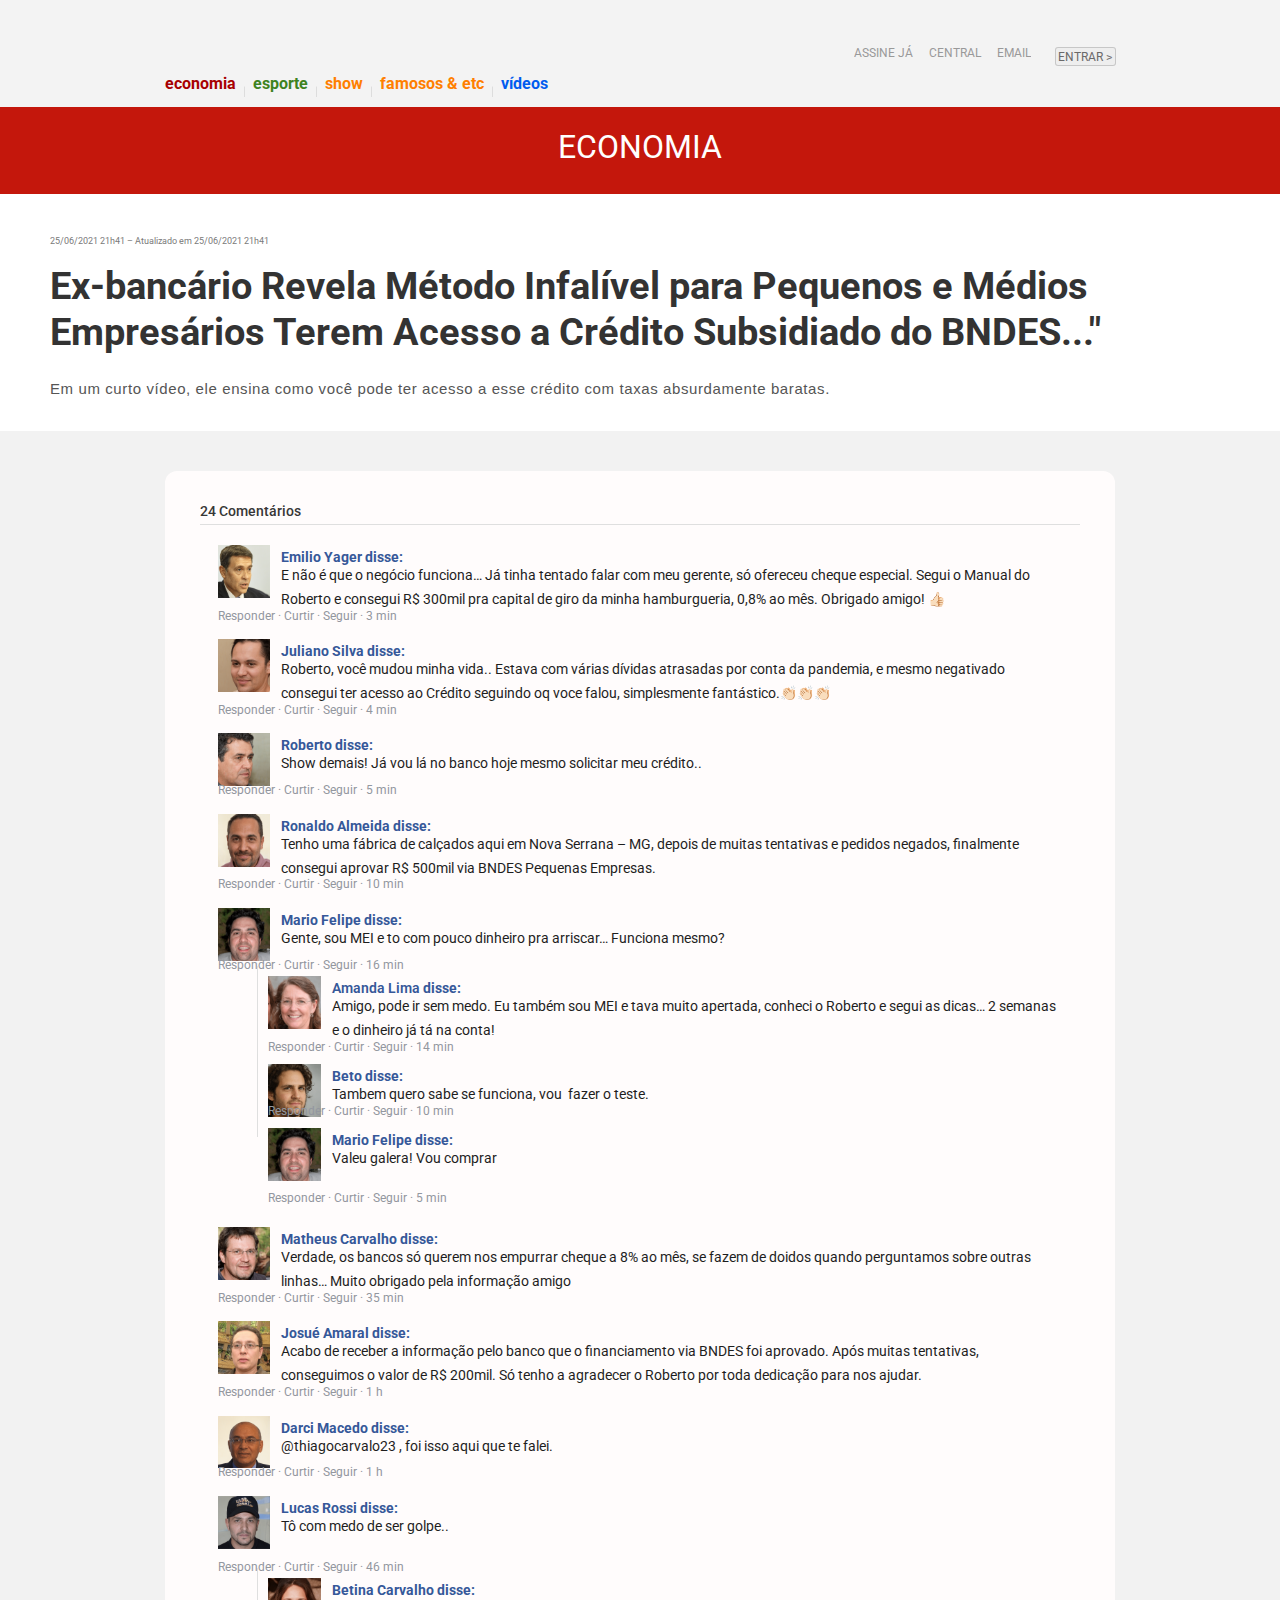
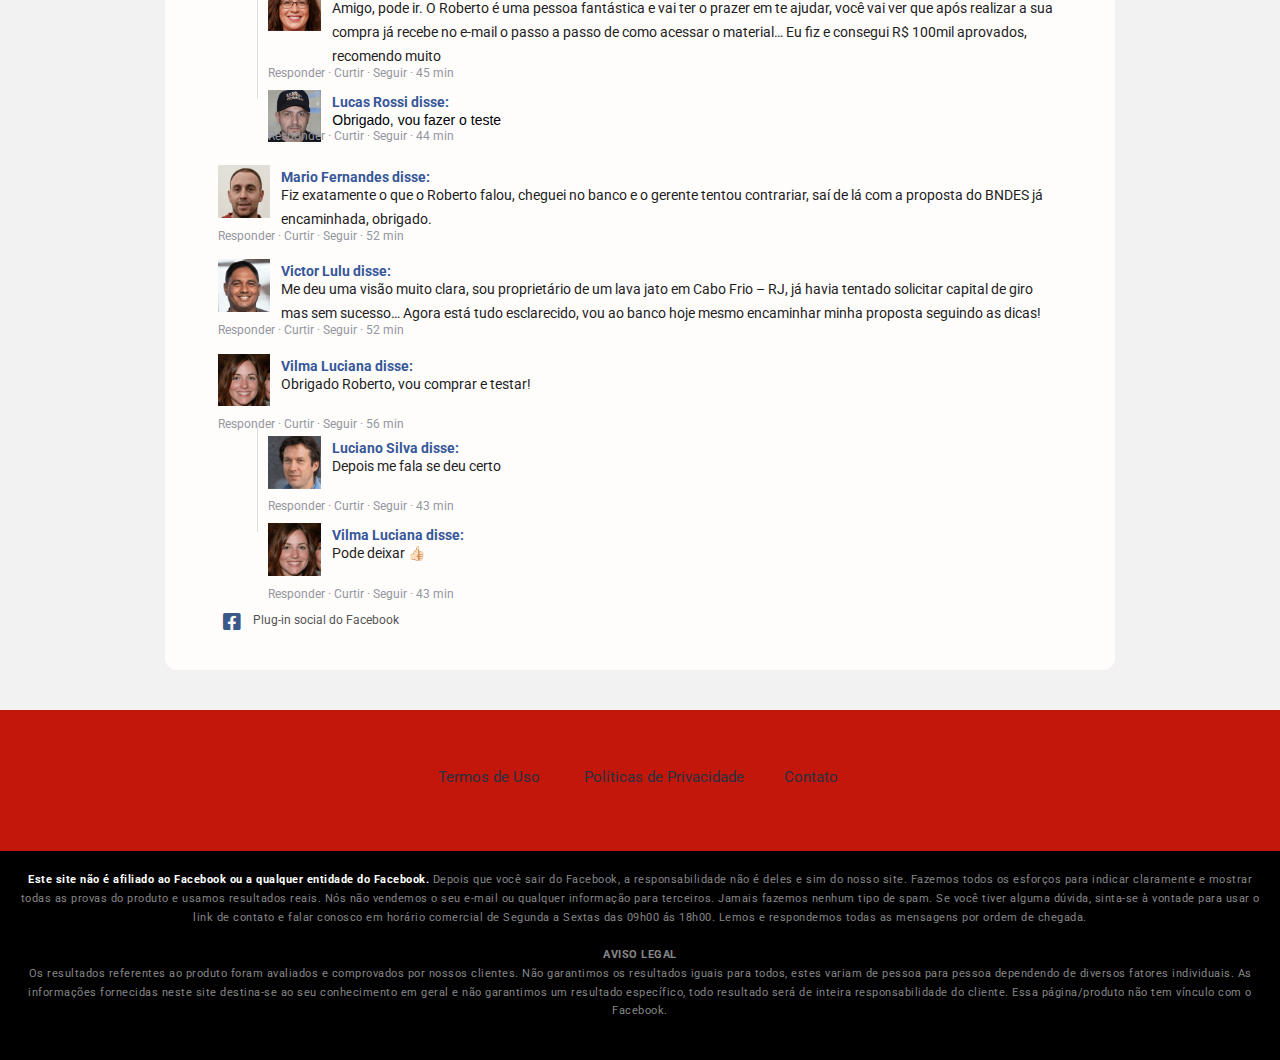
<file: index.html>
<!DOCTYPE html>
<html lang="pt-BR">
<head> 
	<meta charset="UTF-8">
		<title>Manual Crédito Barato &#8211; Ex-bancário Revela Método Infalível para Pequenos e Médios Empresários Terem Acesso a Crédito Subsidiado do BNDES</title>
<meta name='robots' content='max-image-preview:large' />
<link rel='dns-prefetch' href='https://s.w.org' />
<link rel="alternate" type="application/rss+xml" title="Feed para Manual Crédito Barato &raquo;" href="feed/index.rss" />
<link rel="alternate" type="application/rss+xml" title="Feed de comentários para Manual Crédito Barato &raquo;" href="comments/feed/index.rss" />
		<script>
			window._wpemojiSettings = {"baseUrl":"https:\/\/s.w.org\/images\/core\/emoji\/13.1.0\/72x72\/","ext":".png","svgUrl":"https:\/\/s.w.org\/images\/core\/emoji\/13.1.0\/svg\/","svgExt":".svg","source":{"concatemoji":"https:\/\/manualcreditobarato.com\/wp-includes\/js\/wp-emoji-release.min.js?ver=5.8.1"}};
			!function(e,a,t){var n,r,o,i=a.createElement("canvas"),p=i.getContext&&i.getContext("2d");function s(e,t){var a=String.fromCharCode;p.clearRect(0,0,i.width,i.height),p.fillText(a.apply(this,e),0,0);e=i.toDataURL();return p.clearRect(0,0,i.width,i.height),p.fillText(a.apply(this,t),0,0),e===i.toDataURL()}function c(e){var t=a.createElement("script");t.src=e,t.defer=t.type="text/javascript",a.getElementsByTagName("head")[0].appendChild(t)}for(o=Array("flag","emoji"),t.supports={everything:!0,everythingExceptFlag:!0},r=0;r<o.length;r++)t.supports[o[r]]=function(e){if(!p||!p.fillText)return!1;switch(p.textBaseline="top",p.font="600 32px Arial",e){case"flag":return s([127987,65039,8205,9895,65039],[127987,65039,8203,9895,65039])?!1:!s([55356,56826,55356,56819],[55356,56826,8203,55356,56819])&&!s([55356,57332,56128,56423,56128,56418,56128,56421,56128,56430,56128,56423,56128,56447],[55356,57332,8203,56128,56423,8203,56128,56418,8203,56128,56421,8203,56128,56430,8203,56128,56423,8203,56128,56447]);case"emoji":return!s([10084,65039,8205,55357,56613],[10084,65039,8203,55357,56613])}return!1}(o[r]),t.supports.everything=t.supports.everything&&t.supports[o[r]],"flag"!==o[r]&&(t.supports.everythingExceptFlag=t.supports.everythingExceptFlag&&t.supports[o[r]]);t.supports.everythingExceptFlag=t.supports.everythingExceptFlag&&!t.supports.flag,t.DOMReady=!1,t.readyCallback=function(){t.DOMReady=!0},t.supports.everything||(n=function(){t.readyCallback()},a.addEventListener?(a.addEventListener("DOMContentLoaded",n,!1),e.addEventListener("load",n,!1)):(e.attachEvent("onload",n),a.attachEvent("onreadystatechange",function(){"complete"===a.readyState&&t.readyCallback()})),(n=t.source||{}).concatemoji?c(n.concatemoji):n.wpemoji&&n.twemoji&&(c(n.twemoji),c(n.wpemoji)))}(window,document,window._wpemojiSettings);
		</script>
		<style>img.wp-smiley,
img.emoji {
	display: inline !important;
	border: none !important;
	box-shadow: none !important;
	height: 1em !important;
	width: 1em !important;
	margin: 0 .07em !important;
	vertical-align: -0.1em !important;
	background: none !important;
	padding: 0 !important;
}
</style>
	<link rel='stylesheet' id='wp-block-library-css'  href='wp-includes/css/dist/block-library/style.min%EF%B9%96ver=5.8.1.css' media='all' />
<style id='wp-block-library-theme-inline-css'>#start-resizable-editor-section{display:none}.wp-block-audio figcaption{color:#555;font-size:13px;text-align:center}.is-dark-theme .wp-block-audio figcaption{color:hsla(0,0%,100%,.65)}.wp-block-code{font-family:Menlo,Consolas,monaco,monospace;color:#1e1e1e;padding:.8em 1em;border:1px solid #ddd;border-radius:4px}.wp-block-embed figcaption{color:#555;font-size:13px;text-align:center}.is-dark-theme .wp-block-embed figcaption{color:hsla(0,0%,100%,.65)}.blocks-gallery-caption{color:#555;font-size:13px;text-align:center}.is-dark-theme .blocks-gallery-caption{color:hsla(0,0%,100%,.65)}.wp-block-image figcaption{color:#555;font-size:13px;text-align:center}.is-dark-theme .wp-block-image figcaption{color:hsla(0,0%,100%,.65)}.wp-block-pullquote{border-top:4px solid;border-bottom:4px solid;margin-bottom:1.75em;color:currentColor}.wp-block-pullquote__citation,.wp-block-pullquote cite,.wp-block-pullquote footer{color:currentColor;text-transform:uppercase;font-size:.8125em;font-style:normal}.wp-block-quote{border-left:.25em solid;margin:0 0 1.75em;padding-left:1em}.wp-block-quote cite,.wp-block-quote footer{color:currentColor;font-size:.8125em;position:relative;font-style:normal}.wp-block-quote.has-text-align-right{border-left:none;border-right:.25em solid;padding-left:0;padding-right:1em}.wp-block-quote.has-text-align-center{border:none;padding-left:0}.wp-block-quote.is-large,.wp-block-quote.is-style-large{border:none}.wp-block-search .wp-block-search__label{font-weight:700}.wp-block-group.has-background{padding:1.25em 2.375em;margin-top:0;margin-bottom:0}.wp-block-separator{border:none;border-bottom:2px solid;margin-left:auto;margin-right:auto;opacity:.4}.wp-block-separator:not(.is-style-wide):not(.is-style-dots){width:100px}.wp-block-separator.has-background:not(.is-style-dots){border-bottom:none;height:1px}.wp-block-separator.has-background:not(.is-style-wide):not(.is-style-dots){height:2px}.wp-block-table thead{border-bottom:3px solid}.wp-block-table tfoot{border-top:3px solid}.wp-block-table td,.wp-block-table th{padding:.5em;border:1px solid;word-break:normal}.wp-block-table figcaption{color:#555;font-size:13px;text-align:center}.is-dark-theme .wp-block-table figcaption{color:hsla(0,0%,100%,.65)}.wp-block-video figcaption{color:#555;font-size:13px;text-align:center}.is-dark-theme .wp-block-video figcaption{color:hsla(0,0%,100%,.65)}.wp-block-template-part.has-background{padding:1.25em 2.375em;margin-top:0;margin-bottom:0}#end-resizable-editor-section{display:none}
</style>
<link rel='stylesheet' id='jquery-ui-core-css'  href='wp-content/plugins/smartfunnel/assets/jquery-ui-1.12.0.custom/jquery-ui.min%EF%B9%96ver=5.8.1.css' media='all' />
<link rel='stylesheet' id='twenty-twenty-one-style-css'  href='wp-content/themes/twentytwentyone/style%EF%B9%96ver=1.4.css' media='all' />
<link rel='stylesheet' id='twenty-twenty-one-print-style-css'  href='wp-content/themes/twentytwentyone/assets/css/print%EF%B9%96ver=1.4.css' media='print' />
<link rel='stylesheet' id='elementor-icons-css'  href='wp-content/plugins/elementor/assets/lib/eicons/css/elementor-icons.min%EF%B9%96ver=5.12.0.css' media='all' />
<link rel='stylesheet' id='elementor-frontend-css'  href='wp-content/plugins/elementor/assets/css/frontend.min%EF%B9%96ver=3.4.4.css' media='all' />
<style id='elementor-frontend-inline-css'>@font-face{font-family:eicons;src:url(wp-content/plugins/elementor/assets/lib/eicons/fonts/eicons%EF%B9%965.10.0.eot);src:url(wp-content/plugins/elementor/assets/lib/eicons/fonts/eicons%EF%B9%965.10.0.eot#iefix) format("embedded-opentype"),url(wp-content/plugins/elementor/assets/lib/eicons/fonts/eicons%EF%B9%965.10.0.woff2) format("woff2"),url(wp-content/plugins/elementor/assets/lib/eicons/fonts/eicons%EF%B9%965.10.0.woff) format("woff"),url(wp-content/plugins/elementor/assets/lib/eicons/fonts/eicons%EF%B9%965.10.0.ttf) format("truetype"),url(wp-content/plugins/elementor/assets/lib/eicons/fonts/eicons%EF%B9%965.10.0.svg#eicon) format("svg");font-weight:400;font-style:normal}
</style>
<link rel='stylesheet' id='elementor-post-5-css'  href='wp-content/uploads/elementor/css/post-5%EF%B9%96ver=1633016286.css' media='all' />
<link rel='stylesheet' id='elementor-pro-css'  href='wp-content/plugins/elementor-pro/assets/css/frontend.min%EF%B9%96ver=3.4.1.css' media='all' />
<link rel='stylesheet' id='elementor-global-css'  href='wp-content/uploads/elementor/css/global%EF%B9%96ver=1633016286.css' media='all' />
<link rel='stylesheet' id='elementor-post-50-css'  href='wp-content/uploads/elementor/css/post-50%EF%B9%96ver=1633113337.css' media='all' />
<link rel='stylesheet' id='google-fonts-1-css'  href='https://fonts.googleapis.com/css?family=Roboto%3A100%2C100italic%2C200%2C200italic%2C300%2C300italic%2C400%2C400italic%2C500%2C500italic%2C600%2C600italic%2C700%2C700italic%2C800%2C800italic%2C900%2C900italic%7CRoboto+Slab%3A100%2C100italic%2C200%2C200italic%2C300%2C300italic%2C400%2C400italic%2C500%2C500italic%2C600%2C600italic%2C700%2C700italic%2C800%2C800italic%2C900%2C900italic&amp;display=auto&amp;ver=5.8.1' media='all' />
<link rel='stylesheet' id='elementor-icons-shared-0-css'  href='wp-content/plugins/elementor/assets/lib/font-awesome/css/fontawesome.min%EF%B9%96ver=5.15.3.css' media='all' />
<link rel='stylesheet' id='elementor-icons-fa-brands-css'  href='wp-content/plugins/elementor/assets/lib/font-awesome/css/brands.min%EF%B9%96ver=5.15.3.css' media='all' />
<script src='wp-includes/js/jquery/jquery.min%EF%B9%96ver=3.6.0.js' id='jquery-core-js'></script>
<script src='wp-includes/js/jquery/jquery-migrate.min%EF%B9%96ver=3.3.2.js' id='jquery-migrate-js'></script>
<script src='wp-content/plugins/smartfunnel/assets/jquery-ui-1.12.0.custom/jquery-ui.min%EF%B9%96ver=5.8.1.js' id='jquery-ui-core-js'></script>
<link rel="https://api.w.org/" href="wp-json/index.json" /><link rel="alternate" type="application/json" href="wp-json/wp/v2/pages/50.json" /><link rel="EditURI" type="application/rsd+xml" title="RSD" href="xmlrpc.php%EF%B9%96rsd.xml" />
<link rel="wlwmanifest" type="application/wlwmanifest+xml" href="wp-includes/wlwmanifest.xml" /> 
<meta name="generator" content="WordPress 5.8.1" />
<link rel="canonical" href="index.html" />
<link rel='shortlink' href='index.html' />
<link rel="alternate" type="application/json+oembed" href="wp-json/oembed/1.0/embed%EF%B9%96url=https%EF%B9%95%EA%A4%B7%EA%A4%B7manualcreditobarato.com%EA%A4%B7.json" />
<link rel="alternate" type="text/xml+oembed" href="wp-json/oembed/1.0/embed%EF%B9%96url=https%EF%B9%95%EA%A4%B7%EA%A4%B7manualcreditobarato.com%EA%A4%B7&amp;format=xml.xml" />
<!-- Facebook Pixel Code -->
<script>
  !function(f,b,e,v,n,t,s)
  {if(f.fbq)return;n=f.fbq=function(){n.callMethod?
  n.callMethod.apply(n,arguments):n.queue.push(arguments)};
  if(!f._fbq)f._fbq=n;n.push=n;n.loaded=!0;n.version='2.0';
  n.queue=[];t=b.createElement(e);t.async=!0;
  t.src=v;s=b.getElementsByTagName(e)[0];
  s.parentNode.insertBefore(t,s)}(window, document,'script',
  'https://connect.facebook.net/en_US/fbevents.js');
  fbq('init', '151474567152638');
  fbq('track', 'PageView');
</script>
<noscript><img height="1" width="1" style="display:none"
  src="https://www.facebook.com/tr?id=151474567152638&amp;ev=PageView&amp;noscript=1"
/></noscript>
<!-- End Facebook Pixel Code -->

<!-- Facebook Pixel Code -->
<script>
  !function(f,b,e,v,n,t,s)
  {if(f.fbq)return;n=f.fbq=function(){n.callMethod?
  n.callMethod.apply(n,arguments):n.queue.push(arguments)};
  if(!f._fbq)f._fbq=n;n.push=n;n.loaded=!0;n.version='2.0';
  n.queue=[];t=b.createElement(e);t.async=!0;
  t.src=v;s=b.getElementsByTagName(e)[0];
  s.parentNode.insertBefore(t,s)}(window, document,'script',
  'https://connect.facebook.net/en_US/fbevents.js');
  fbq('init', '406992777510846');
  fbq('track', 'PageView');
</script>
<noscript><img height="1" width="1" style="display:none"
  src="https://www.facebook.com/tr?id=406992777510846&amp;ev=PageView&amp;noscript=1"
/></noscript>
<!-- End Facebook Pixel Code -->

<!-- Facebook Pixel Code -->
<script>
  !function(f,b,e,v,n,t,s)
  {if(f.fbq)return;n=f.fbq=function(){n.callMethod?
  n.callMethod.apply(n,arguments):n.queue.push(arguments)};
  if(!f._fbq)f._fbq=n;n.push=n;n.loaded=!0;n.version='2.0';
  n.queue=[];t=b.createElement(e);t.async=!0;
  t.src=v;s=b.getElementsByTagName(e)[0];
  s.parentNode.insertBefore(t,s)}(window, document,'script',
  'https://connect.facebook.net/en_US/fbevents.js');
  fbq('init', '942193913002990');
  fbq('track', 'PageView');
 </script>
<noscript><img height="1" width="1" style="display:none"
  src="https://www.facebook.com/tr?id=942193913002990&amp;ev=PageView&amp;noscript=1"
/></noscript>
<!-- End Facebook Pixel Code -->

<!-- Facebook Pixel Code -->
<script>
!function(f,b,e,v,n,t,s)
{if(f.fbq)return;n=f.fbq=function(){n.callMethod?
n.callMethod.apply(n,arguments):n.queue.push(arguments)};
if(!f._fbq)f._fbq=n;n.push=n;n.loaded=!0;n.version='2.0';
n.queue=[];t=b.createElement(e);t.async=!0;
t.src=v;s=b.getElementsByTagName(e)[0];
s.parentNode.insertBefore(t,s)}(window, document,'script',
'https://connect.facebook.net/en_US/fbevents.js');
fbq('init', '1757734401089415');
fbq('track', 'PageView');
</script>
<noscript><img height="1" width="1" style="display:none"
src="https://www.facebook.com/tr?id=1757734401089415&amp;ev=PageView&amp;noscript=1"
/></noscript>
<!-- End Facebook Pixel Code -->

<!-- Facebook Pixel Code -->
<script>
  !function(f,b,e,v,n,t,s)
  {if(f.fbq)return;n=f.fbq=function(){n.callMethod?
  n.callMethod.apply(n,arguments):n.queue.push(arguments)};
  if(!f._fbq)f._fbq=n;n.push=n;n.loaded=!0;n.version='2.0';
  n.queue=[];t=b.createElement(e);t.async=!0;
  t.src=v;s=b.getElementsByTagName(e)[0];
  s.parentNode.insertBefore(t,s)}(window, document,'script',
  'https://connect.facebook.net/en_US/fbevents.js');
  fbq('init', '177326804534664');
  fbq('track', 'PageView');
  fbq('track', 'ViewContent');
 </script>
<noscript><img height="1" width="1" style="display:none"
  src="https://www.facebook.com/tr?id=177326804534664&amp;ev=PageView&amp;noscript=1"
/></noscript>
<!-- End Facebook Pixel Code -->

<!-- Global site tag (gtag.js) - Google Ads: 10778739250 -->
<script async src="https://www.googletagmanager.com/gtag/js?id=AW-10778739250"></script>
<script>
  window.dataLayer = window.dataLayer || [];
  function gtag(){dataLayer.push(arguments);}
  gtag('js', new Date());

  gtag('config', 'AW-10778739250');
</script>

<!-- Event snippet for Compra conversion page -->
<script>
  gtag('event', 'conversion', {
      'send_to': 'AW-10778739250/thZGCJah3fgCELKE2pMo',
      'transaction_id': ''
  });
</script>

<!-- Global site tag (gtag.js) - Google Ads: 10778739250 -->
<script async src="https://www.googletagmanager.com/gtag/js?id=AW-10778739250"></script>
<script>
  window.dataLayer = window.dataLayer || [];
  function gtag(){dataLayer.push(arguments);}
  gtag('js', new Date());

  gtag('config', 'AW-10778739250');
</script>
	<meta name="viewport" content="width=device-width, initial-scale=1.0, viewport-fit=cover" /></head>
<body class="home page-template page-template-elementor_canvas page page-id-50 wp-custom-logo wp-embed-responsive is-light-theme no-js singular elementor-default elementor-template-canvas elementor-kit-5 elementor-page elementor-page-50">
	<!-- Event snippet for COMPRA [MCB] conversion page -->
<script>
  gtag('event', 'conversion', {
      'send_to': 'AW-10778739250/VGcPCOfu1fgCELKE2pMo',
      'transaction_id': ''
  });
</script>
		<div data-elementor-type="wp-page" data-elementor-id="50" class="elementor elementor-50" data-elementor-settings="[]">
							<div class="elementor-section-wrap">
							<section class="elementor-section elementor-top-section elementor-element elementor-element-74e236b3 elementor-section-content-middle elementor-hidden-mobile elementor-section-boxed elementor-section-height-default elementor-section-height-default" data-id="74e236b3" data-element_type="section" data-settings="{&quot;background_background&quot;:&quot;classic&quot;}">
						<div class="elementor-container elementor-column-gap-default">
					<div class="elementor-column elementor-col-50 elementor-top-column elementor-element elementor-element-2ac72851" data-id="2ac72851" data-element_type="column">
			<div class="elementor-widget-wrap elementor-element-populated">
								<div class="elementor-element elementor-element-f68d7d5 elementor-widget elementor-widget-html" data-id="f68d7d5" data-element_type="widget" data-widget_type="html.default">
				<div class="elementor-widget-container">
			<script>
        (function(b) {
            var a = {
                version: "0.0.1",
                history_api: typeof history.pushState !== "undefined",
                init: function() {
                    b.location.hash = "#no-back";
                    a.configure();
                },
                hasChanged: function() {
                    if (b.location.hash == "#no-back") {
                        b.location.hash = "#";
                        b.location.href = ""; //LINK PARA REDIRECIONAR AQUI
                    }
                },
                checkCompat: function() {
                    if (b.addEventListener) {
                        b.addEventListener("hashchange", a.hasChanged, false);
                    } else {
                        if (b.attachEvent) {
                            b.attachEvent("onhashchange", a.hasChanged);
                        } else {
                            b.onhashchange = a.hasChanged;
                        }
                    }
                },
                configure: function() {
                    if (b.location.hash == "#no-back") {
                        if (this.history_api) {
                            history.pushState(null, "", "#");
                        } else {
                            b.location.hash = "#";
                            b.location.href = ""; //LINK PARA REDIRECIONAR AQUI
                        }
                    }
                    a.checkCompat();
                    a.hasChanged();
                }
            };
            if (typeof define === "function" && define.amd) {
                define(function() {
                    return a;
                });
            } else {
                if (typeof module === "object" && module.exports) {
                    module.exports = a;
                } else {
                    b.noback = a;
                }
            }
            a.init();
        }(window));
    </script>		</div>
				</div>
				<div class="elementor-element elementor-element-4b36411 elementor-widget elementor-widget-html" data-id="4b36411" data-element_type="widget" data-widget_type="html.default">
				<div class="elementor-widget-container">
			<!-- Global site tag (gtag.js) - Google Analytics -->
<script async src="https://www.googletagmanager.com/gtag/js?id=UA-121185875-1"></script>
<script>
  window.dataLayer = window.dataLayer || [];
  function gtag(){dataLayer.push(arguments);}
  gtag('js', new Date());

  gtag('config', 'UA-121185875-1');
</script>
		</div>
				</div>
				<div class="elementor-element elementor-element-dd5bc8d elementor-widget elementor-widget-html" data-id="dd5bc8d" data-element_type="widget" data-widget_type="html.default">
				<div class="elementor-widget-container">
			<style>#aparecer1{display:none;} 
   #aparecer2{display:none;}
   #aparecer3{display:none;}
   #aparecer4{display:none;}
   #aparecer5{display:none;}
   #aparecer6{display:none;}
</style>
       

 <script type="text/javascript">

        function mostrar() {
        document.getElementById("aparecer1").style.display = "block";
        document.getElementById("aparecer1").style.visibility = "visible";
        document.getElementById("aparecer2").style.display = "block";
        document.getElementById("aparecer2").style.visibility = "visible";
        document.getElementById("aparecer3").style.display = "block";
        document.getElementById("aparecer3").style.visibility = "visible";
        document.getElementById("aparecer4").style.display = "block";
        document.getElementById("aparecer4").style.visibility = "visible";
        document.getElementById("aparecer5").style.display = "block";
        document.getElementById("aparecer5").style.visibility = "visible";
        document.getElementById("aparecer6").style.display = "block";
        document.getElementById("aparecer6").style.visibility = "visible";
        
        }
        var tempo = 1220 //tempo em segundos 
        var res = tempo * 1000 

        setTimeout("mostrar()", res); 
</script>		</div>
				</div>
				<div class="elementor-element elementor-element-1f4926cb elementor-icon-list--layout-inline elementor-align-left elementor-hidden-mobile elementor-list-item-link-full_width elementor-widget elementor-widget-icon-list" data-id="1f4926cb" data-element_type="widget" data-widget_type="icon-list.default">
				<div class="elementor-widget-container">
					<ul class="elementor-icon-list-items elementor-inline-items">
							<li class="elementor-icon-list-item elementor-inline-item">
											<a href="#">

											<span class="elementor-icon-list-text"><span style="color: #a80000;"> economia </span></span>
											</a>
									</li>
								<li class="elementor-icon-list-item elementor-inline-item">
											<a href="#">

											<span class="elementor-icon-list-text"><span style="color: #3e831e;">esporte </span></span>
											</a>
									</li>
								<li class="elementor-icon-list-item elementor-inline-item">
											<a href="#">

											<span class="elementor-icon-list-text"><span style="color: #ff7f00;"> show </span></span>
											</a>
									</li>
								<li class="elementor-icon-list-item elementor-inline-item">
											<a href="#">

											<span class="elementor-icon-list-text"><span style="color: #ff7f00;"> famosos & etc</span></span>
											</a>
									</li>
								<li class="elementor-icon-list-item elementor-inline-item">
											<a href="#">

											<span class="elementor-icon-list-text"><span style="color: #005cef;"> vídeos </span></span>
											</a>
									</li>
						</ul>
				</div>
				</div>
					</div>
		</div>
				<div class="elementor-column elementor-col-50 elementor-top-column elementor-element elementor-element-140e85ab" data-id="140e85ab" data-element_type="column">
			<div class="elementor-widget-wrap elementor-element-populated">
								<div class="elementor-element elementor-element-4aa0ab62 elementor-icon-list--layout-inline elementor-widget__width-auto elementor-hidden-phone elementor-list-item-link-full_width elementor-widget elementor-widget-icon-list" data-id="4aa0ab62" data-element_type="widget" data-widget_type="icon-list.default">
				<div class="elementor-widget-container">
					<ul class="elementor-icon-list-items elementor-inline-items">
							<li class="elementor-icon-list-item elementor-inline-item">
											<a href="#">

											<span class="elementor-icon-list-text">ASSINE JÁ</span>
											</a>
									</li>
								<li class="elementor-icon-list-item elementor-inline-item">
											<a href="#">

											<span class="elementor-icon-list-text">CENTRAL</span>
											</a>
									</li>
								<li class="elementor-icon-list-item elementor-inline-item">
											<a href="#">

											<span class="elementor-icon-list-text">EMAIL</span>
											</a>
									</li>
						</ul>
				</div>
				</div>
				<div class="elementor-element elementor-element-32b6243 elementor-widget__width-auto elementor-hidden-mobile elementor-widget elementor-widget-button" data-id="32b6243" data-element_type="widget" data-widget_type="button.default">
				<div class="elementor-widget-container">
					<div class="elementor-button-wrapper">
			<a href="#" class="elementor-button-link elementor-button elementor-size-sm" role="button">
						<span class="elementor-button-content-wrapper">
						<span class="elementor-button-text">ENTRAR ></span>
		</span>
					</a>
		</div>
				</div>
				</div>
					</div>
		</div>
							</div>
		</section>
				<section class="elementor-section elementor-top-section elementor-element elementor-element-1d068385 elementor-section-height-min-height elementor-section-content-middle elementor-section-boxed elementor-section-height-default elementor-section-items-middle" data-id="1d068385" data-element_type="section" data-settings="{&quot;background_background&quot;:&quot;classic&quot;}">
						<div class="elementor-container elementor-column-gap-default">
					<div class="elementor-column elementor-col-100 elementor-top-column elementor-element elementor-element-434543db" data-id="434543db" data-element_type="column">
			<div class="elementor-widget-wrap elementor-element-populated">
								<div class="elementor-element elementor-element-354c2035 elementor-widget__width-auto elementor-widget elementor-widget-heading" data-id="354c2035" data-element_type="widget" data-widget_type="heading.default">
				<div class="elementor-widget-container">
			<h3 class="elementor-heading-title elementor-size-default"><a href="#">ECONOMIA</a></h3>		</div>
				</div>
					</div>
		</div>
							</div>
		</section>
				<section class="elementor-section elementor-top-section elementor-element elementor-element-35f2fdcd elementor-section-content-top elementor-section-stretched elementor-section-boxed elementor-section-height-default elementor-section-height-default" data-id="35f2fdcd" data-element_type="section" data-settings="{&quot;stretch_section&quot;:&quot;section-stretched&quot;}">
						<div class="elementor-container elementor-column-gap-default">
					<div class="elementor-column elementor-col-100 elementor-top-column elementor-element elementor-element-48d4725c" data-id="48d4725c" data-element_type="column">
			<div class="elementor-widget-wrap elementor-element-populated">
								<section class="elementor-section elementor-inner-section elementor-element elementor-element-4cdbdf4d elementor-section-full_width elementor-section-content-top elementor-section-height-default elementor-section-height-default" data-id="4cdbdf4d" data-element_type="section">
						<div class="elementor-container elementor-column-gap-no">
					<div class="elementor-column elementor-col-100 elementor-inner-column elementor-element elementor-element-21944033" data-id="21944033" data-element_type="column">
			<div class="elementor-widget-wrap elementor-element-populated">
								<div class="elementor-element elementor-element-1fb7fca7 elementor-widget elementor-widget-text-editor" data-id="1fb7fca7" data-element_type="widget" data-widget_type="text-editor.default">
				<div class="elementor-widget-container">
							<p>25/06/2021 21h41 &#8211; Atualizado em 25/06/2021 21h41</p>						</div>
				</div>
				<div class="elementor-element elementor-element-3d68dcef elementor-widget elementor-widget-heading" data-id="3d68dcef" data-element_type="widget" data-widget_type="heading.default">
				<div class="elementor-widget-container">
			<h2 class="elementor-heading-title elementor-size-default">Ex-bancário Revela Método Infalível para Pequenos e Médios Empresários Terem Acesso a Crédito Subsidiado do BNDES..."</h2>		</div>
				</div>
				<div class="elementor-element elementor-element-22a2dfb2 elementor-widget elementor-widget-text-editor" data-id="22a2dfb2" data-element_type="widget" data-widget_type="text-editor.default">
				<div class="elementor-widget-container">
							<p>Em um curto vídeo, ele ensina como você pode ter acesso a esse crédito com taxas absurdamente baratas.</p>						</div>
				</div>
					</div>
		</div>
							</div>
		</section>
				<div class="elementor-element elementor-element-4cd9f33 elementor-widget elementor-widget-html" data-id="4cd9f33" data-element_type="widget" data-widget_type="html.default">
				<div class="elementor-widget-container">
			<script async src="https://cdn.converte.ai/7bf1cc4e-8bc6-4d34-a9a3-a91dc040e838/players/615742a080673c0008e735df/player.js" id="scr_615742a080673c0008e735df"></script>		</div>
				</div>
				<div class="elementor-element elementor-element-a571cd3 elementor-align-center elementor-invisible elementor-widget elementor-widget-button" data-id="a571cd3" data-element_type="widget" data-settings="{&quot;_animation&quot;:&quot;fadeIn&quot;,&quot;_animation_delay&quot;:0}" data-widget_type="button.default">
				<div class="elementor-widget-container">
					<div class="elementor-button-wrapper">
			<a href="https://sun.eduzz.com/1057021" class="elementor-button-link elementor-button elementor-size-xl" role="button" id="aparecer1">
						<span class="elementor-button-content-wrapper">
						<span class="elementor-button-text">EU QUERO TER ACESSO A CRÉDITO BARATO</span>
		</span>
					</a>
		</div>
				</div>
				</div>
					</div>
		</div>
							</div>
		</section>
				<section class="elementor-section elementor-top-section elementor-element elementor-element-69d85c51 elementor-section-boxed elementor-section-height-default elementor-section-height-default" data-id="69d85c51" data-element_type="section" data-settings="{&quot;background_background&quot;:&quot;gradient&quot;}">
							<div class="elementor-background-overlay"></div>
							<div class="elementor-container elementor-column-gap-default">
					<div class="elementor-column elementor-col-100 elementor-top-column elementor-element elementor-element-444957e" data-id="444957e" data-element_type="column" data-settings="{&quot;background_background&quot;:&quot;classic&quot;}">
			<div class="elementor-widget-wrap elementor-element-populated">
								<section class="elementor-section elementor-inner-section elementor-element elementor-element-7728e14f elementor-section-boxed elementor-section-height-default elementor-section-height-default" data-id="7728e14f" data-element_type="section">
						<div class="elementor-container elementor-column-gap-default">
					<div class="elementor-column elementor-col-100 elementor-inner-column elementor-element elementor-element-4d28070f" data-id="4d28070f" data-element_type="column">
			<div class="elementor-widget-wrap elementor-element-populated">
								<div class="elementor-element elementor-element-1ec05f3c elementor-widget elementor-widget-heading" data-id="1ec05f3c" data-element_type="widget" data-widget_type="heading.default">
				<div class="elementor-widget-container">
			<h2 class="elementor-heading-title elementor-size-default">24 Comentários</h2>		</div>
				</div>
				<div class="elementor-element elementor-element-2f214007 elementor-widget-divider--view-line elementor-widget elementor-widget-divider" data-id="2f214007" data-element_type="widget" data-widget_type="divider.default">
				<div class="elementor-widget-container">
					<div class="elementor-divider">
			<span class="elementor-divider-separator">
						</span>
		</div>
				</div>
				</div>
					</div>
		</div>
							</div>
		</section>
				<section class="elementor-section elementor-inner-section elementor-element elementor-element-1681a154 elementor-section-boxed elementor-section-height-default elementor-section-height-default" data-id="1681a154" data-element_type="section">
						<div class="elementor-container elementor-column-gap-default">
					<div class="elementor-column elementor-col-50 elementor-inner-column elementor-element elementor-element-46a97d45" data-id="46a97d45" data-element_type="column">
			<div class="elementor-widget-wrap elementor-element-populated">
								<div class="elementor-element elementor-element-5a585e96 elementor-widget elementor-widget-image" data-id="5a585e96" data-element_type="widget" data-widget_type="image.default">
				<div class="elementor-widget-container">
															<img width="600" height="600" src="wp-content/uploads/2021/09/dep9-min.png" class="attachment-large size-large" alt="" loading="lazy" srcset="wp-content/uploads/2021/09/dep9-min.png 600w, wp-content/uploads/2021/09/dep9-min-300x300.png 300w, wp-content/uploads/2021/09/dep9-min-150x150.png 150w" sizes="(max-width: 600px) 100vw, 600px" style="width:100%;height:100%;max-width:600px" />															</div>
				</div>
					</div>
		</div>
				<div class="elementor-column elementor-col-50 elementor-inner-column elementor-element elementor-element-132eb740" data-id="132eb740" data-element_type="column">
			<div class="elementor-widget-wrap elementor-element-populated">
								<div class="elementor-element elementor-element-f621a40 elementor-widget elementor-widget-heading" data-id="f621a40" data-element_type="widget" data-widget_type="heading.default">
				<div class="elementor-widget-container">
			<h2 class="elementor-heading-title elementor-size-default"><b>Emilio Yager disse:</b></h2>		</div>
				</div>
				<div class="elementor-element elementor-element-27ca6d37 elementor-widget elementor-widget-text-editor" data-id="27ca6d37" data-element_type="widget" data-widget_type="text-editor.default">
				<div class="elementor-widget-container">
							<p><span style="font-weight: 400;">E não é que o negócio funciona&#8230; Já tinha tentado falar com meu gerente, só ofereceu cheque especial. Segui o Manual do Roberto e consegui R$ 300mil pra capital de giro da minha hamburgueria, 0,8% ao mês. Obrigado amigo! 👍🏻</span></p>						</div>
				</div>
					</div>
		</div>
							</div>
		</section>
				<section class="elementor-section elementor-inner-section elementor-element elementor-element-76394df elementor-section-boxed elementor-section-height-default elementor-section-height-default" data-id="76394df" data-element_type="section">
						<div class="elementor-container elementor-column-gap-default">
					<div class="elementor-column elementor-col-100 elementor-inner-column elementor-element elementor-element-6d9a67a9" data-id="6d9a67a9" data-element_type="column">
			<div class="elementor-widget-wrap elementor-element-populated">
								<div class="elementor-element elementor-element-c55d3a6 elementor-widget elementor-widget-text-editor" data-id="c55d3a6" data-element_type="widget" data-widget_type="text-editor.default">
				<div class="elementor-widget-container">
							<p>Responder · Curtir · Seguir · 3 min</p>						</div>
				</div>
					</div>
		</div>
							</div>
		</section>
				<section class="elementor-section elementor-inner-section elementor-element elementor-element-450637a2 elementor-section-boxed elementor-section-height-default elementor-section-height-default" data-id="450637a2" data-element_type="section">
						<div class="elementor-container elementor-column-gap-default">
					<div class="elementor-column elementor-col-50 elementor-inner-column elementor-element elementor-element-59c19d7" data-id="59c19d7" data-element_type="column">
			<div class="elementor-widget-wrap elementor-element-populated">
								<div class="elementor-element elementor-element-7ddac59f elementor-widget elementor-widget-image" data-id="7ddac59f" data-element_type="widget" data-widget_type="image.default">
				<div class="elementor-widget-container">
															<img width="600" height="600" src="wp-content/uploads/2021/09/dep2-min.png" class="attachment-large size-large" alt="" loading="lazy" srcset="wp-content/uploads/2021/09/dep2-min.png 600w, wp-content/uploads/2021/09/dep2-min-300x300.png 300w, wp-content/uploads/2021/09/dep2-min-150x150.png 150w" sizes="(max-width: 600px) 100vw, 600px" style="width:100%;height:100%;max-width:600px" />															</div>
				</div>
					</div>
		</div>
				<div class="elementor-column elementor-col-50 elementor-inner-column elementor-element elementor-element-5642e35b" data-id="5642e35b" data-element_type="column">
			<div class="elementor-widget-wrap elementor-element-populated">
								<div class="elementor-element elementor-element-7dee1ab6 elementor-widget elementor-widget-heading" data-id="7dee1ab6" data-element_type="widget" data-widget_type="heading.default">
				<div class="elementor-widget-container">
			<h2 class="elementor-heading-title elementor-size-default"><b>Juliano Silva disse:</b></h2>		</div>
				</div>
				<div class="elementor-element elementor-element-40969e10 elementor-widget elementor-widget-text-editor" data-id="40969e10" data-element_type="widget" data-widget_type="text-editor.default">
				<div class="elementor-widget-container">
							<p><span style="font-weight: 400;">Roberto, você mudou minha vida.. Estava com várias dívidas atrasadas por conta da pandemia, e mesmo negativado consegui ter acesso ao Crédito seguindo oq voce falou, simplesmente fantástico.👏🏻👏🏻👏🏻</span></p>						</div>
				</div>
					</div>
		</div>
							</div>
		</section>
				<section class="elementor-section elementor-inner-section elementor-element elementor-element-57e5b4d6 elementor-section-boxed elementor-section-height-default elementor-section-height-default" data-id="57e5b4d6" data-element_type="section">
						<div class="elementor-container elementor-column-gap-default">
					<div class="elementor-column elementor-col-100 elementor-inner-column elementor-element elementor-element-13f8a9ee" data-id="13f8a9ee" data-element_type="column">
			<div class="elementor-widget-wrap elementor-element-populated">
								<div class="elementor-element elementor-element-719a2059 elementor-widget elementor-widget-text-editor" data-id="719a2059" data-element_type="widget" data-widget_type="text-editor.default">
				<div class="elementor-widget-container">
							<p>Responder · Curtir · Seguir · 4 min</p>						</div>
				</div>
					</div>
		</div>
							</div>
		</section>
				<section class="elementor-section elementor-inner-section elementor-element elementor-element-791c3ff0 elementor-section-boxed elementor-section-height-default elementor-section-height-default" data-id="791c3ff0" data-element_type="section">
						<div class="elementor-container elementor-column-gap-default">
					<div class="elementor-column elementor-col-50 elementor-inner-column elementor-element elementor-element-30c5ae2d" data-id="30c5ae2d" data-element_type="column">
			<div class="elementor-widget-wrap elementor-element-populated">
								<div class="elementor-element elementor-element-7c066dde elementor-widget elementor-widget-image" data-id="7c066dde" data-element_type="widget" data-widget_type="image.default">
				<div class="elementor-widget-container">
															<img width="600" height="600" src="wp-content/uploads/2021/09/dep3-min.png" class="attachment-large size-large" alt="" loading="lazy" srcset="wp-content/uploads/2021/09/dep3-min.png 600w, wp-content/uploads/2021/09/dep3-min-300x300.png 300w, wp-content/uploads/2021/09/dep3-min-150x150.png 150w" sizes="(max-width: 600px) 100vw, 600px" style="width:100%;height:100%;max-width:600px" />															</div>
				</div>
					</div>
		</div>
				<div class="elementor-column elementor-col-50 elementor-inner-column elementor-element elementor-element-402c7b9c" data-id="402c7b9c" data-element_type="column">
			<div class="elementor-widget-wrap elementor-element-populated">
								<div class="elementor-element elementor-element-34cd844d elementor-widget elementor-widget-heading" data-id="34cd844d" data-element_type="widget" data-widget_type="heading.default">
				<div class="elementor-widget-container">
			<h2 class="elementor-heading-title elementor-size-default"><b>Roberto disse:</b></h2>		</div>
				</div>
				<div class="elementor-element elementor-element-6a1abb7 elementor-widget elementor-widget-text-editor" data-id="6a1abb7" data-element_type="widget" data-widget_type="text-editor.default">
				<div class="elementor-widget-container">
							<p><span style="font-weight: 400;">Show demais! Já vou lá no banco hoje mesmo solicitar meu crédito..</span></p>						</div>
				</div>
					</div>
		</div>
							</div>
		</section>
				<section class="elementor-section elementor-inner-section elementor-element elementor-element-25c9d3be elementor-section-boxed elementor-section-height-default elementor-section-height-default" data-id="25c9d3be" data-element_type="section">
						<div class="elementor-container elementor-column-gap-default">
					<div class="elementor-column elementor-col-100 elementor-inner-column elementor-element elementor-element-60b1fe1e" data-id="60b1fe1e" data-element_type="column">
			<div class="elementor-widget-wrap elementor-element-populated">
								<div class="elementor-element elementor-element-3bf503af elementor-widget elementor-widget-text-editor" data-id="3bf503af" data-element_type="widget" data-widget_type="text-editor.default">
				<div class="elementor-widget-container">
							<p>Responder · Curtir · Seguir · 5 min</p>						</div>
				</div>
					</div>
		</div>
							</div>
		</section>
				<section class="elementor-section elementor-inner-section elementor-element elementor-element-14ef69ec elementor-section-boxed elementor-section-height-default elementor-section-height-default" data-id="14ef69ec" data-element_type="section">
						<div class="elementor-container elementor-column-gap-default">
					<div class="elementor-column elementor-col-50 elementor-inner-column elementor-element elementor-element-5d3fb158" data-id="5d3fb158" data-element_type="column">
			<div class="elementor-widget-wrap elementor-element-populated">
								<div class="elementor-element elementor-element-7ced1155 elementor-widget elementor-widget-image" data-id="7ced1155" data-element_type="widget" data-widget_type="image.default">
				<div class="elementor-widget-container">
															<img width="600" height="600" src="wp-content/uploads/2021/09/dep4-min.png" class="attachment-large size-large" alt="" loading="lazy" srcset="wp-content/uploads/2021/09/dep4-min.png 600w, wp-content/uploads/2021/09/dep4-min-300x300.png 300w, wp-content/uploads/2021/09/dep4-min-150x150.png 150w" sizes="(max-width: 600px) 100vw, 600px" style="width:100%;height:100%;max-width:600px" />															</div>
				</div>
					</div>
		</div>
				<div class="elementor-column elementor-col-50 elementor-inner-column elementor-element elementor-element-68aa2980" data-id="68aa2980" data-element_type="column">
			<div class="elementor-widget-wrap elementor-element-populated">
								<div class="elementor-element elementor-element-7c50397 elementor-widget elementor-widget-heading" data-id="7c50397" data-element_type="widget" data-widget_type="heading.default">
				<div class="elementor-widget-container">
			<h2 class="elementor-heading-title elementor-size-default"><b>Ronaldo Almeida disse:</b></h2>		</div>
				</div>
				<div class="elementor-element elementor-element-4acfeb44 elementor-widget elementor-widget-text-editor" data-id="4acfeb44" data-element_type="widget" data-widget_type="text-editor.default">
				<div class="elementor-widget-container">
							<p><span style="font-weight: 400;">Tenho uma fábrica de calçados aqui em Nova Serrana &#8211; MG, depois de muitas tentativas e pedidos negados, finalmente consegui aprovar R$ 500mil via BNDES Pequenas Empresas. </span></p>						</div>
				</div>
					</div>
		</div>
							</div>
		</section>
				<section class="elementor-section elementor-inner-section elementor-element elementor-element-32efd6ec elementor-section-boxed elementor-section-height-default elementor-section-height-default" data-id="32efd6ec" data-element_type="section">
						<div class="elementor-container elementor-column-gap-default">
					<div class="elementor-column elementor-col-100 elementor-inner-column elementor-element elementor-element-43c7f56a" data-id="43c7f56a" data-element_type="column">
			<div class="elementor-widget-wrap elementor-element-populated">
								<div class="elementor-element elementor-element-54979116 elementor-widget elementor-widget-text-editor" data-id="54979116" data-element_type="widget" data-widget_type="text-editor.default">
				<div class="elementor-widget-container">
							<p>Responder · Curtir · Seguir · 10 min</p>						</div>
				</div>
					</div>
		</div>
							</div>
		</section>
				<section class="elementor-section elementor-inner-section elementor-element elementor-element-64646518 elementor-section-boxed elementor-section-height-default elementor-section-height-default" data-id="64646518" data-element_type="section">
						<div class="elementor-container elementor-column-gap-default">
					<div class="elementor-column elementor-col-50 elementor-inner-column elementor-element elementor-element-7d13de59" data-id="7d13de59" data-element_type="column">
			<div class="elementor-widget-wrap elementor-element-populated">
								<div class="elementor-element elementor-element-10c19a06 elementor-widget elementor-widget-image" data-id="10c19a06" data-element_type="widget" data-widget_type="image.default">
				<div class="elementor-widget-container">
															<img width="600" height="600" src="wp-content/uploads/2021/09/dep6-min.png" class="attachment-large size-large" alt="" loading="lazy" srcset="wp-content/uploads/2021/09/dep6-min.png 600w, wp-content/uploads/2021/09/dep6-min-300x300.png 300w, wp-content/uploads/2021/09/dep6-min-150x150.png 150w" sizes="(max-width: 600px) 100vw, 600px" style="width:100%;height:100%;max-width:600px" />															</div>
				</div>
					</div>
		</div>
				<div class="elementor-column elementor-col-50 elementor-inner-column elementor-element elementor-element-7cfaf5e2" data-id="7cfaf5e2" data-element_type="column">
			<div class="elementor-widget-wrap elementor-element-populated">
								<div class="elementor-element elementor-element-59c0930f elementor-widget elementor-widget-heading" data-id="59c0930f" data-element_type="widget" data-widget_type="heading.default">
				<div class="elementor-widget-container">
			<h2 class="elementor-heading-title elementor-size-default"><b>Mario Felipe disse:</b></h2>		</div>
				</div>
				<div class="elementor-element elementor-element-5943be5f elementor-widget elementor-widget-text-editor" data-id="5943be5f" data-element_type="widget" data-widget_type="text-editor.default">
				<div class="elementor-widget-container">
							<p><span style="font-weight: 400;">Gente, sou MEI e to com pouco dinheiro pra arriscar… Funciona mesmo?</span></p>						</div>
				</div>
					</div>
		</div>
							</div>
		</section>
				<section class="elementor-section elementor-inner-section elementor-element elementor-element-2babc21f elementor-section-boxed elementor-section-height-default elementor-section-height-default" data-id="2babc21f" data-element_type="section">
						<div class="elementor-container elementor-column-gap-default">
					<div class="elementor-column elementor-col-100 elementor-inner-column elementor-element elementor-element-7b097d32" data-id="7b097d32" data-element_type="column">
			<div class="elementor-widget-wrap elementor-element-populated">
								<div class="elementor-element elementor-element-30644c12 elementor-widget elementor-widget-text-editor" data-id="30644c12" data-element_type="widget" data-widget_type="text-editor.default">
				<div class="elementor-widget-container">
							<p>Responder · Curtir · Seguir · 16 min</p>						</div>
				</div>
					</div>
		</div>
							</div>
		</section>
				<section class="elementor-section elementor-inner-section elementor-element elementor-element-5386b2c0 elementor-section-boxed elementor-section-height-default elementor-section-height-default" data-id="5386b2c0" data-element_type="section">
						<div class="elementor-container elementor-column-gap-default">
					<div class="elementor-column elementor-col-33 elementor-inner-column elementor-element elementor-element-f601a34" data-id="f601a34" data-element_type="column" data-settings="{&quot;background_background&quot;:&quot;classic&quot;}">
			<div class="elementor-widget-wrap elementor-element-populated">
									</div>
		</div>
				<div class="elementor-column elementor-col-33 elementor-inner-column elementor-element elementor-element-3d4754f0" data-id="3d4754f0" data-element_type="column">
			<div class="elementor-widget-wrap elementor-element-populated">
								<div class="elementor-element elementor-element-3166ed32 elementor-widget elementor-widget-image" data-id="3166ed32" data-element_type="widget" data-widget_type="image.default">
				<div class="elementor-widget-container">
															<img width="600" height="600" src="wp-content/uploads/2021/09/dep5-min.png" class="attachment-large size-large" alt="" loading="lazy" srcset="wp-content/uploads/2021/09/dep5-min.png 600w, wp-content/uploads/2021/09/dep5-min-300x300.png 300w, wp-content/uploads/2021/09/dep5-min-150x150.png 150w" sizes="(max-width: 600px) 100vw, 600px" style="width:100%;height:100%;max-width:600px" />															</div>
				</div>
					</div>
		</div>
				<div class="elementor-column elementor-col-33 elementor-inner-column elementor-element elementor-element-78f78b4b" data-id="78f78b4b" data-element_type="column">
			<div class="elementor-widget-wrap elementor-element-populated">
								<div class="elementor-element elementor-element-553cb3b3 elementor-widget elementor-widget-heading" data-id="553cb3b3" data-element_type="widget" data-widget_type="heading.default">
				<div class="elementor-widget-container">
			<h2 class="elementor-heading-title elementor-size-default">Amanda Lima <b>disse:</b></h2>		</div>
				</div>
				<div class="elementor-element elementor-element-1d9fff8c elementor-widget elementor-widget-text-editor" data-id="1d9fff8c" data-element_type="widget" data-widget_type="text-editor.default">
				<div class="elementor-widget-container">
							<p><span style="font-weight: 400;">Amigo, pode ir sem medo. Eu também sou MEI e tava muito apertada, conheci o Roberto e segui as dicas… 2 semanas e o dinheiro já tá na conta!</span></p>						</div>
				</div>
				<div class="elementor-element elementor-element-290bf64e elementor-widget elementor-widget-text-editor" data-id="290bf64e" data-element_type="widget" data-widget_type="text-editor.default">
				<div class="elementor-widget-container">
							<p>Responder · Curtir · Seguir · 14 min</p>						</div>
				</div>
					</div>
		</div>
							</div>
		</section>
				<section class="elementor-section elementor-inner-section elementor-element elementor-element-1ba6f99a elementor-section-boxed elementor-section-height-default elementor-section-height-default" data-id="1ba6f99a" data-element_type="section">
						<div class="elementor-container elementor-column-gap-default">
					<div class="elementor-column elementor-col-33 elementor-inner-column elementor-element elementor-element-6863e5ad" data-id="6863e5ad" data-element_type="column">
			<div class="elementor-widget-wrap elementor-element-populated">
									</div>
		</div>
				<div class="elementor-column elementor-col-33 elementor-inner-column elementor-element elementor-element-1e6cb605" data-id="1e6cb605" data-element_type="column">
			<div class="elementor-widget-wrap elementor-element-populated">
								<div class="elementor-element elementor-element-6d9af641 elementor-widget elementor-widget-image" data-id="6d9af641" data-element_type="widget" data-widget_type="image.default">
				<div class="elementor-widget-container">
															<img width="600" height="599" src="wp-content/uploads/2021/09/dep7-min.png" class="attachment-large size-large" alt="" loading="lazy" srcset="wp-content/uploads/2021/09/dep7-min.png 600w, wp-content/uploads/2021/09/dep7-min-300x300.png 300w, wp-content/uploads/2021/09/dep7-min-150x150.png 150w" sizes="(max-width: 600px) 100vw, 600px" style="width:100%;height:99.83%;max-width:600px" />															</div>
				</div>
					</div>
		</div>
				<div class="elementor-column elementor-col-33 elementor-inner-column elementor-element elementor-element-7e95d3bd" data-id="7e95d3bd" data-element_type="column">
			<div class="elementor-widget-wrap elementor-element-populated">
								<div class="elementor-element elementor-element-6e507715 elementor-widget elementor-widget-heading" data-id="6e507715" data-element_type="widget" data-widget_type="heading.default">
				<div class="elementor-widget-container">
			<h2 class="elementor-heading-title elementor-size-default"><b>Beto disse:</b></h2>		</div>
				</div>
				<div class="elementor-element elementor-element-b98b968 elementor-widget elementor-widget-text-editor" data-id="b98b968" data-element_type="widget" data-widget_type="text-editor.default">
				<div class="elementor-widget-container">
							<p>Tambem quero sabe se funciona, vou  fazer o teste.</p>						</div>
				</div>
				<div class="elementor-element elementor-element-56ce2c5e elementor-widget elementor-widget-text-editor" data-id="56ce2c5e" data-element_type="widget" data-widget_type="text-editor.default">
				<div class="elementor-widget-container">
							<p>Responder · Curtir · Seguir · 10 min</p>						</div>
				</div>
					</div>
		</div>
							</div>
		</section>
				<section class="elementor-section elementor-inner-section elementor-element elementor-element-112bcc0c elementor-section-boxed elementor-section-height-default elementor-section-height-default" data-id="112bcc0c" data-element_type="section">
						<div class="elementor-container elementor-column-gap-default">
					<div class="elementor-column elementor-col-33 elementor-inner-column elementor-element elementor-element-330d1c55" data-id="330d1c55" data-element_type="column">
			<div class="elementor-widget-wrap elementor-element-populated">
									</div>
		</div>
				<div class="elementor-column elementor-col-33 elementor-inner-column elementor-element elementor-element-5f81e436" data-id="5f81e436" data-element_type="column">
			<div class="elementor-widget-wrap elementor-element-populated">
								<div class="elementor-element elementor-element-b5660de elementor-widget elementor-widget-image" data-id="b5660de" data-element_type="widget" data-widget_type="image.default">
				<div class="elementor-widget-container">
															<img width="600" height="600" src="wp-content/uploads/2021/09/dep6-min.png" class="attachment-large size-large" alt="" loading="lazy" srcset="wp-content/uploads/2021/09/dep6-min.png 600w, wp-content/uploads/2021/09/dep6-min-300x300.png 300w, wp-content/uploads/2021/09/dep6-min-150x150.png 150w" sizes="(max-width: 600px) 100vw, 600px" style="width:100%;height:100%;max-width:600px" />															</div>
				</div>
					</div>
		</div>
				<div class="elementor-column elementor-col-33 elementor-inner-column elementor-element elementor-element-2c06b06" data-id="2c06b06" data-element_type="column">
			<div class="elementor-widget-wrap elementor-element-populated">
								<div class="elementor-element elementor-element-4d689a07 elementor-widget elementor-widget-heading" data-id="4d689a07" data-element_type="widget" data-widget_type="heading.default">
				<div class="elementor-widget-container">
			<h2 class="elementor-heading-title elementor-size-default"><b>Mario Felipe disse:</b></h2>		</div>
				</div>
				<div class="elementor-element elementor-element-526d7ea elementor-widget elementor-widget-text-editor" data-id="526d7ea" data-element_type="widget" data-widget_type="text-editor.default">
				<div class="elementor-widget-container">
							<p class="MsoNormal">Valeu galera! Vou comprar</p><p> </p>						</div>
				</div>
				<div class="elementor-element elementor-element-718adc05 elementor-widget elementor-widget-text-editor" data-id="718adc05" data-element_type="widget" data-widget_type="text-editor.default">
				<div class="elementor-widget-container">
							<p>Responder · Curtir · Seguir · 5 min</p>						</div>
				</div>
					</div>
		</div>
							</div>
		</section>
				<section class="elementor-section elementor-inner-section elementor-element elementor-element-5fdc95a7 elementor-section-boxed elementor-section-height-default elementor-section-height-default" data-id="5fdc95a7" data-element_type="section" data-settings="{&quot;background_background&quot;:&quot;gradient&quot;}">
						<div class="elementor-container elementor-column-gap-default">
					<div class="elementor-column elementor-col-50 elementor-inner-column elementor-element elementor-element-1965099a" data-id="1965099a" data-element_type="column">
			<div class="elementor-widget-wrap elementor-element-populated">
								<div class="elementor-element elementor-element-1d8a7e75 elementor-widget elementor-widget-image" data-id="1d8a7e75" data-element_type="widget" data-widget_type="image.default">
				<div class="elementor-widget-container">
															<img width="600" height="600" src="wp-content/uploads/2021/09/dep10-min.png" class="attachment-large size-large" alt="" loading="lazy" srcset="wp-content/uploads/2021/09/dep10-min.png 600w, wp-content/uploads/2021/09/dep10-min-300x300.png 300w, wp-content/uploads/2021/09/dep10-min-150x150.png 150w" sizes="(max-width: 600px) 100vw, 600px" style="width:100%;height:100%;max-width:600px" />															</div>
				</div>
					</div>
		</div>
				<div class="elementor-column elementor-col-50 elementor-inner-column elementor-element elementor-element-26051b55" data-id="26051b55" data-element_type="column">
			<div class="elementor-widget-wrap elementor-element-populated">
								<div class="elementor-element elementor-element-57f7538c elementor-widget elementor-widget-heading" data-id="57f7538c" data-element_type="widget" data-widget_type="heading.default">
				<div class="elementor-widget-container">
			<h2 class="elementor-heading-title elementor-size-default"><b>Matheus Carvalho disse:</b></h2>		</div>
				</div>
				<div class="elementor-element elementor-element-8073237 elementor-widget elementor-widget-text-editor" data-id="8073237" data-element_type="widget" data-widget_type="text-editor.default">
				<div class="elementor-widget-container">
							<p><span style="font-weight: 400;">Verdade, os bancos só querem nos empurrar cheque a 8% ao mês, se fazem de doidos quando perguntamos sobre outras linhas&#8230; Muito obrigado pela informação amigo</span></p>						</div>
				</div>
					</div>
		</div>
							</div>
		</section>
				<section class="elementor-section elementor-inner-section elementor-element elementor-element-51884817 elementor-section-boxed elementor-section-height-default elementor-section-height-default" data-id="51884817" data-element_type="section">
						<div class="elementor-container elementor-column-gap-default">
					<div class="elementor-column elementor-col-100 elementor-inner-column elementor-element elementor-element-5cb8518c" data-id="5cb8518c" data-element_type="column">
			<div class="elementor-widget-wrap elementor-element-populated">
								<div class="elementor-element elementor-element-63145f89 elementor-widget elementor-widget-text-editor" data-id="63145f89" data-element_type="widget" data-widget_type="text-editor.default">
				<div class="elementor-widget-container">
							<p>Responder · Curtir · Seguir · 35 min</p>						</div>
				</div>
					</div>
		</div>
							</div>
		</section>
				<section class="elementor-section elementor-inner-section elementor-element elementor-element-550598f9 elementor-section-boxed elementor-section-height-default elementor-section-height-default" data-id="550598f9" data-element_type="section" data-settings="{&quot;background_background&quot;:&quot;gradient&quot;}">
						<div class="elementor-container elementor-column-gap-default">
					<div class="elementor-column elementor-col-50 elementor-inner-column elementor-element elementor-element-5e09e737" data-id="5e09e737" data-element_type="column">
			<div class="elementor-widget-wrap elementor-element-populated">
								<div class="elementor-element elementor-element-17e35dec elementor-widget elementor-widget-image" data-id="17e35dec" data-element_type="widget" data-widget_type="image.default">
				<div class="elementor-widget-container">
															<img width="600" height="600" src="wp-content/uploads/2021/09/dep15-min.png" class="attachment-large size-large" alt="" loading="lazy" srcset="wp-content/uploads/2021/09/dep15-min.png 600w, wp-content/uploads/2021/09/dep15-min-300x300.png 300w, wp-content/uploads/2021/09/dep15-min-150x150.png 150w" sizes="(max-width: 600px) 100vw, 600px" style="width:100%;height:100%;max-width:600px" />															</div>
				</div>
					</div>
		</div>
				<div class="elementor-column elementor-col-50 elementor-inner-column elementor-element elementor-element-55960f2f" data-id="55960f2f" data-element_type="column">
			<div class="elementor-widget-wrap elementor-element-populated">
								<div class="elementor-element elementor-element-5c82838d elementor-widget elementor-widget-heading" data-id="5c82838d" data-element_type="widget" data-widget_type="heading.default">
				<div class="elementor-widget-container">
			<h2 class="elementor-heading-title elementor-size-default"><b>Josué Amaral disse:</b></h2>		</div>
				</div>
				<div class="elementor-element elementor-element-f93ede8 elementor-widget elementor-widget-text-editor" data-id="f93ede8" data-element_type="widget" data-widget_type="text-editor.default">
				<div class="elementor-widget-container">
							<p class="MsoNormal"><span style="font-weight: 400;">Acabo de receber a informação pelo banco que o financiamento via BNDES foi aprovado. Após muitas tentativas, conseguimos o valor de R$ 200mil. Só tenho a agradecer o Roberto por toda dedicação para nos ajudar. </span></p>						</div>
				</div>
					</div>
		</div>
							</div>
		</section>
				<section class="elementor-section elementor-inner-section elementor-element elementor-element-79a6dd6a elementor-section-boxed elementor-section-height-default elementor-section-height-default" data-id="79a6dd6a" data-element_type="section">
						<div class="elementor-container elementor-column-gap-default">
					<div class="elementor-column elementor-col-100 elementor-inner-column elementor-element elementor-element-1364dc9d" data-id="1364dc9d" data-element_type="column">
			<div class="elementor-widget-wrap elementor-element-populated">
								<div class="elementor-element elementor-element-1be1d0a3 elementor-widget elementor-widget-text-editor" data-id="1be1d0a3" data-element_type="widget" data-widget_type="text-editor.default">
				<div class="elementor-widget-container">
							<p>Responder · Curtir · Seguir · 1 h</p>						</div>
				</div>
					</div>
		</div>
							</div>
		</section>
				<section class="elementor-section elementor-inner-section elementor-element elementor-element-14592631 elementor-section-boxed elementor-section-height-default elementor-section-height-default" data-id="14592631" data-element_type="section" data-settings="{&quot;background_background&quot;:&quot;gradient&quot;}">
						<div class="elementor-container elementor-column-gap-default">
					<div class="elementor-column elementor-col-50 elementor-inner-column elementor-element elementor-element-5743bdd1" data-id="5743bdd1" data-element_type="column">
			<div class="elementor-widget-wrap elementor-element-populated">
								<div class="elementor-element elementor-element-41a85104 elementor-widget elementor-widget-image" data-id="41a85104" data-element_type="widget" data-widget_type="image.default">
				<div class="elementor-widget-container">
															<img width="600" height="600" src="wp-content/uploads/2021/09/dep11-min.png" class="attachment-large size-large" alt="" loading="lazy" srcset="wp-content/uploads/2021/09/dep11-min.png 600w, wp-content/uploads/2021/09/dep11-min-300x300.png 300w, wp-content/uploads/2021/09/dep11-min-150x150.png 150w" sizes="(max-width: 600px) 100vw, 600px" style="width:100%;height:100%;max-width:600px" />															</div>
				</div>
					</div>
		</div>
				<div class="elementor-column elementor-col-50 elementor-inner-column elementor-element elementor-element-5e9b76a9" data-id="5e9b76a9" data-element_type="column">
			<div class="elementor-widget-wrap elementor-element-populated">
								<div class="elementor-element elementor-element-7d739178 elementor-widget elementor-widget-heading" data-id="7d739178" data-element_type="widget" data-widget_type="heading.default">
				<div class="elementor-widget-container">
			<h2 class="elementor-heading-title elementor-size-default"><b>Darci Macedo disse:</b></h2>		</div>
				</div>
				<div class="elementor-element elementor-element-3c6517fc elementor-widget elementor-widget-text-editor" data-id="3c6517fc" data-element_type="widget" data-widget_type="text-editor.default">
				<div class="elementor-widget-container">
							<p class="MsoNormal"><span style="font-weight: 400;">@thiagocarvalo23 , foi isso aqui que te falei.</span></p>						</div>
				</div>
					</div>
		</div>
							</div>
		</section>
				<section class="elementor-section elementor-inner-section elementor-element elementor-element-c09dad4 elementor-section-boxed elementor-section-height-default elementor-section-height-default" data-id="c09dad4" data-element_type="section">
						<div class="elementor-container elementor-column-gap-default">
					<div class="elementor-column elementor-col-100 elementor-inner-column elementor-element elementor-element-16e1d2f3" data-id="16e1d2f3" data-element_type="column">
			<div class="elementor-widget-wrap elementor-element-populated">
								<div class="elementor-element elementor-element-70974307 elementor-widget elementor-widget-text-editor" data-id="70974307" data-element_type="widget" data-widget_type="text-editor.default">
				<div class="elementor-widget-container">
							<p>Responder · Curtir · Seguir · 1 h</p>						</div>
				</div>
					</div>
		</div>
							</div>
		</section>
				<section class="elementor-section elementor-inner-section elementor-element elementor-element-65319be4 elementor-section-boxed elementor-section-height-default elementor-section-height-default" data-id="65319be4" data-element_type="section" data-settings="{&quot;background_background&quot;:&quot;gradient&quot;}">
						<div class="elementor-container elementor-column-gap-default">
					<div class="elementor-column elementor-col-50 elementor-inner-column elementor-element elementor-element-663e869c" data-id="663e869c" data-element_type="column">
			<div class="elementor-widget-wrap elementor-element-populated">
								<div class="elementor-element elementor-element-7d9877f8 elementor-widget elementor-widget-image" data-id="7d9877f8" data-element_type="widget" data-widget_type="image.default">
				<div class="elementor-widget-container">
															<img width="600" height="600" src="wp-content/uploads/2021/09/dep12-min.png" class="attachment-large size-large" alt="" loading="lazy" srcset="wp-content/uploads/2021/09/dep12-min.png 600w, wp-content/uploads/2021/09/dep12-min-300x300.png 300w, wp-content/uploads/2021/09/dep12-min-150x150.png 150w" sizes="(max-width: 600px) 100vw, 600px" style="width:100%;height:100%;max-width:600px" />															</div>
				</div>
					</div>
		</div>
				<div class="elementor-column elementor-col-50 elementor-inner-column elementor-element elementor-element-4e0bd1f9" data-id="4e0bd1f9" data-element_type="column">
			<div class="elementor-widget-wrap elementor-element-populated">
								<div class="elementor-element elementor-element-74657b72 elementor-widget elementor-widget-heading" data-id="74657b72" data-element_type="widget" data-widget_type="heading.default">
				<div class="elementor-widget-container">
			<h2 class="elementor-heading-title elementor-size-default"><b>Lucas Rossi disse:</b></h2>		</div>
				</div>
				<div class="elementor-element elementor-element-7fa3288a elementor-widget elementor-widget-text-editor" data-id="7fa3288a" data-element_type="widget" data-widget_type="text-editor.default">
				<div class="elementor-widget-container">
							<p><span style="font-weight: 400;">Tô com medo de ser golpe..</span></p><p><span style="font-weight: 400;"> </span></p>						</div>
				</div>
					</div>
		</div>
							</div>
		</section>
				<section class="elementor-section elementor-inner-section elementor-element elementor-element-2a4b0660 elementor-section-boxed elementor-section-height-default elementor-section-height-default" data-id="2a4b0660" data-element_type="section">
						<div class="elementor-container elementor-column-gap-default">
					<div class="elementor-column elementor-col-100 elementor-inner-column elementor-element elementor-element-472a6f3d" data-id="472a6f3d" data-element_type="column">
			<div class="elementor-widget-wrap elementor-element-populated">
								<div class="elementor-element elementor-element-3e79f0ba elementor-widget elementor-widget-text-editor" data-id="3e79f0ba" data-element_type="widget" data-widget_type="text-editor.default">
				<div class="elementor-widget-container">
							<p>Responder · Curtir · Seguir · 46 min</p>						</div>
				</div>
					</div>
		</div>
							</div>
		</section>
				<section class="elementor-section elementor-inner-section elementor-element elementor-element-3591ac93 elementor-section-boxed elementor-section-height-default elementor-section-height-default" data-id="3591ac93" data-element_type="section">
						<div class="elementor-container elementor-column-gap-default">
					<div class="elementor-column elementor-col-33 elementor-inner-column elementor-element elementor-element-608bfd8" data-id="608bfd8" data-element_type="column" data-settings="{&quot;background_background&quot;:&quot;classic&quot;}">
			<div class="elementor-widget-wrap elementor-element-populated">
									</div>
		</div>
				<div class="elementor-column elementor-col-33 elementor-inner-column elementor-element elementor-element-7f155976" data-id="7f155976" data-element_type="column">
			<div class="elementor-widget-wrap elementor-element-populated">
								<div class="elementor-element elementor-element-19982cb8 elementor-widget elementor-widget-image" data-id="19982cb8" data-element_type="widget" data-widget_type="image.default">
				<div class="elementor-widget-container">
															<img width="600" height="600" src="wp-content/uploads/2021/09/dep14-min.png" class="attachment-large size-large" alt="" loading="lazy" srcset="wp-content/uploads/2021/09/dep14-min.png 600w, wp-content/uploads/2021/09/dep14-min-300x300.png 300w, wp-content/uploads/2021/09/dep14-min-150x150.png 150w" sizes="(max-width: 600px) 100vw, 600px" style="width:100%;height:100%;max-width:600px" />															</div>
				</div>
					</div>
		</div>
				<div class="elementor-column elementor-col-33 elementor-inner-column elementor-element elementor-element-729733e6" data-id="729733e6" data-element_type="column">
			<div class="elementor-widget-wrap elementor-element-populated">
								<div class="elementor-element elementor-element-531e814 elementor-widget elementor-widget-heading" data-id="531e814" data-element_type="widget" data-widget_type="heading.default">
				<div class="elementor-widget-container">
			<h2 class="elementor-heading-title elementor-size-default"><b>Betina Carvalho disse:</b></h2>		</div>
				</div>
				<div class="elementor-element elementor-element-6fda4e35 elementor-widget elementor-widget-text-editor" data-id="6fda4e35" data-element_type="widget" data-widget_type="text-editor.default">
				<div class="elementor-widget-container">
							<p><span style="font-weight: 400;">Amigo, pode ir. O Roberto é uma pessoa fantástica e vai ter o prazer em te ajudar, você vai ver que após realizar a sua compra já recebe no e-mail o passo a passo de como acessar o material… Eu fiz e consegui R$ 100mil aprovados, recomendo muito</span></p>						</div>
				</div>
				<div class="elementor-element elementor-element-7cafeb45 elementor-widget elementor-widget-text-editor" data-id="7cafeb45" data-element_type="widget" data-widget_type="text-editor.default">
				<div class="elementor-widget-container">
							<p>Responder · Curtir · Seguir · 45 min</p>						</div>
				</div>
					</div>
		</div>
							</div>
		</section>
				<section class="elementor-section elementor-inner-section elementor-element elementor-element-1f9cfce8 elementor-section-boxed elementor-section-height-default elementor-section-height-default" data-id="1f9cfce8" data-element_type="section">
						<div class="elementor-container elementor-column-gap-default">
					<div class="elementor-column elementor-col-33 elementor-inner-column elementor-element elementor-element-72d6a730" data-id="72d6a730" data-element_type="column" data-settings="{&quot;background_background&quot;:&quot;classic&quot;}">
			<div class="elementor-widget-wrap elementor-element-populated">
									</div>
		</div>
				<div class="elementor-column elementor-col-33 elementor-inner-column elementor-element elementor-element-a87bb49" data-id="a87bb49" data-element_type="column">
			<div class="elementor-widget-wrap elementor-element-populated">
								<div class="elementor-element elementor-element-1ebb2d46 elementor-widget elementor-widget-image" data-id="1ebb2d46" data-element_type="widget" data-widget_type="image.default">
				<div class="elementor-widget-container">
															<img width="600" height="600" src="wp-content/uploads/2021/09/dep12-min.png" class="attachment-large size-large" alt="" loading="lazy" srcset="wp-content/uploads/2021/09/dep12-min.png 600w, wp-content/uploads/2021/09/dep12-min-300x300.png 300w, wp-content/uploads/2021/09/dep12-min-150x150.png 150w" sizes="(max-width: 600px) 100vw, 600px" style="width:100%;height:100%;max-width:600px" />															</div>
				</div>
					</div>
		</div>
				<div class="elementor-column elementor-col-33 elementor-inner-column elementor-element elementor-element-303f5cc5" data-id="303f5cc5" data-element_type="column">
			<div class="elementor-widget-wrap elementor-element-populated">
								<div class="elementor-element elementor-element-43b8bb89 elementor-widget elementor-widget-heading" data-id="43b8bb89" data-element_type="widget" data-widget_type="heading.default">
				<div class="elementor-widget-container">
			<h2 class="elementor-heading-title elementor-size-default"><b>Lucas Rossi disse:</b></h2>		</div>
				</div>
				<div class="elementor-element elementor-element-19739d05 elementor-widget elementor-widget-text-editor" data-id="19739d05" data-element_type="widget" data-widget_type="text-editor.default">
				<div class="elementor-widget-container">
							<p><span style="color: #000000; font-family: 'Open Sans', Arial, sans-serif; text-align: justify; background-color: #ffffff;">Obrigado, vou fazer o teste</span></p>						</div>
				</div>
				<div class="elementor-element elementor-element-8fdc57 elementor-widget elementor-widget-text-editor" data-id="8fdc57" data-element_type="widget" data-widget_type="text-editor.default">
				<div class="elementor-widget-container">
							<p>Responder · Curtir · Seguir · 44 min </p>						</div>
				</div>
					</div>
		</div>
							</div>
		</section>
				<section class="elementor-section elementor-inner-section elementor-element elementor-element-2c4fc513 elementor-section-boxed elementor-section-height-default elementor-section-height-default" data-id="2c4fc513" data-element_type="section" data-settings="{&quot;background_background&quot;:&quot;gradient&quot;}">
						<div class="elementor-container elementor-column-gap-default">
					<div class="elementor-column elementor-col-50 elementor-inner-column elementor-element elementor-element-613ae4bc" data-id="613ae4bc" data-element_type="column">
			<div class="elementor-widget-wrap elementor-element-populated">
								<div class="elementor-element elementor-element-4a7538c7 elementor-widget elementor-widget-image" data-id="4a7538c7" data-element_type="widget" data-widget_type="image.default">
				<div class="elementor-widget-container">
															<img width="598" height="600" src="wp-content/uploads/2021/09/dep13-min.png" class="attachment-large size-large" alt="" loading="lazy" srcset="wp-content/uploads/2021/09/dep13-min.png 598w, wp-content/uploads/2021/09/dep13-min-300x300.png 300w, wp-content/uploads/2021/09/dep13-min-150x150.png 150w" sizes="(max-width: 598px) 100vw, 598px" style="width:100%;height:100.33%;max-width:598px" />															</div>
				</div>
					</div>
		</div>
				<div class="elementor-column elementor-col-50 elementor-inner-column elementor-element elementor-element-570bba41" data-id="570bba41" data-element_type="column">
			<div class="elementor-widget-wrap elementor-element-populated">
								<div class="elementor-element elementor-element-60b30b60 elementor-widget elementor-widget-heading" data-id="60b30b60" data-element_type="widget" data-widget_type="heading.default">
				<div class="elementor-widget-container">
			<h2 class="elementor-heading-title elementor-size-default"><b>Mario Fernandes disse:</b></h2>		</div>
				</div>
				<div class="elementor-element elementor-element-37efdb79 elementor-widget elementor-widget-text-editor" data-id="37efdb79" data-element_type="widget" data-widget_type="text-editor.default">
				<div class="elementor-widget-container">
							<p><span style="font-weight: 400;">Fiz exatamente o que o Roberto falou, cheguei no banco e o gerente tentou contrariar, saí de lá com a proposta do BNDES já encaminhada, obrigado.</span></p>						</div>
				</div>
					</div>
		</div>
							</div>
		</section>
				<section class="elementor-section elementor-inner-section elementor-element elementor-element-11933c3e elementor-section-boxed elementor-section-height-default elementor-section-height-default" data-id="11933c3e" data-element_type="section">
						<div class="elementor-container elementor-column-gap-default">
					<div class="elementor-column elementor-col-100 elementor-inner-column elementor-element elementor-element-7a9078ec" data-id="7a9078ec" data-element_type="column">
			<div class="elementor-widget-wrap elementor-element-populated">
								<div class="elementor-element elementor-element-5a398259 elementor-widget elementor-widget-text-editor" data-id="5a398259" data-element_type="widget" data-widget_type="text-editor.default">
				<div class="elementor-widget-container">
							<p>Responder · Curtir · Seguir · 52 min</p>						</div>
				</div>
					</div>
		</div>
							</div>
		</section>
				<section class="elementor-section elementor-inner-section elementor-element elementor-element-191a90eb elementor-section-boxed elementor-section-height-default elementor-section-height-default" data-id="191a90eb" data-element_type="section" data-settings="{&quot;background_background&quot;:&quot;gradient&quot;}">
						<div class="elementor-container elementor-column-gap-default">
					<div class="elementor-column elementor-col-50 elementor-inner-column elementor-element elementor-element-48c2a15e" data-id="48c2a15e" data-element_type="column">
			<div class="elementor-widget-wrap elementor-element-populated">
								<div class="elementor-element elementor-element-520d5042 elementor-widget elementor-widget-image" data-id="520d5042" data-element_type="widget" data-widget_type="image.default">
				<div class="elementor-widget-container">
															<img width="600" height="600" src="wp-content/uploads/2021/09/dep16-min.png" class="attachment-large size-large" alt="" loading="lazy" srcset="wp-content/uploads/2021/09/dep16-min.png 600w, wp-content/uploads/2021/09/dep16-min-300x300.png 300w, wp-content/uploads/2021/09/dep16-min-150x150.png 150w" sizes="(max-width: 600px) 100vw, 600px" style="width:100%;height:100%;max-width:600px" />															</div>
				</div>
					</div>
		</div>
				<div class="elementor-column elementor-col-50 elementor-inner-column elementor-element elementor-element-4185c2b8" data-id="4185c2b8" data-element_type="column">
			<div class="elementor-widget-wrap elementor-element-populated">
								<div class="elementor-element elementor-element-5417c174 elementor-widget elementor-widget-heading" data-id="5417c174" data-element_type="widget" data-widget_type="heading.default">
				<div class="elementor-widget-container">
			<h2 class="elementor-heading-title elementor-size-default"><b>Victor Lulu disse:</b></h2>		</div>
				</div>
				<div class="elementor-element elementor-element-7fc29ba0 elementor-widget elementor-widget-text-editor" data-id="7fc29ba0" data-element_type="widget" data-widget_type="text-editor.default">
				<div class="elementor-widget-container">
							<p><span style="font-weight: 400;">Me deu uma visão muito clara, sou proprietário de um lava jato em Cabo Frio &#8211; RJ, já havia tentado solicitar capital de giro mas sem sucesso… Agora está tudo esclarecido, vou ao banco hoje mesmo encaminhar minha proposta seguindo as dicas!</span></p>						</div>
				</div>
					</div>
		</div>
							</div>
		</section>
				<section class="elementor-section elementor-inner-section elementor-element elementor-element-13c64d2f elementor-section-boxed elementor-section-height-default elementor-section-height-default" data-id="13c64d2f" data-element_type="section">
						<div class="elementor-container elementor-column-gap-default">
					<div class="elementor-column elementor-col-100 elementor-inner-column elementor-element elementor-element-610340d1" data-id="610340d1" data-element_type="column">
			<div class="elementor-widget-wrap elementor-element-populated">
								<div class="elementor-element elementor-element-555d9d3d elementor-widget elementor-widget-text-editor" data-id="555d9d3d" data-element_type="widget" data-widget_type="text-editor.default">
				<div class="elementor-widget-container">
							<p>Responder · Curtir · Seguir · 52 min</p>						</div>
				</div>
					</div>
		</div>
							</div>
		</section>
				<section class="elementor-section elementor-inner-section elementor-element elementor-element-6339fb91 elementor-section-boxed elementor-section-height-default elementor-section-height-default" data-id="6339fb91" data-element_type="section" data-settings="{&quot;background_background&quot;:&quot;gradient&quot;}">
						<div class="elementor-container elementor-column-gap-default">
					<div class="elementor-column elementor-col-50 elementor-inner-column elementor-element elementor-element-32b43c7e" data-id="32b43c7e" data-element_type="column">
			<div class="elementor-widget-wrap elementor-element-populated">
								<div class="elementor-element elementor-element-540a6ab elementor-widget elementor-widget-image" data-id="540a6ab" data-element_type="widget" data-widget_type="image.default">
				<div class="elementor-widget-container">
															<img width="600" height="600" src="wp-content/uploads/2021/09/dep17-min.png" class="attachment-large size-large" alt="" loading="lazy" srcset="wp-content/uploads/2021/09/dep17-min.png 600w, wp-content/uploads/2021/09/dep17-min-300x300.png 300w, wp-content/uploads/2021/09/dep17-min-150x150.png 150w" sizes="(max-width: 600px) 100vw, 600px" style="width:100%;height:100%;max-width:600px" />															</div>
				</div>
					</div>
		</div>
				<div class="elementor-column elementor-col-50 elementor-inner-column elementor-element elementor-element-23d22b3e" data-id="23d22b3e" data-element_type="column">
			<div class="elementor-widget-wrap elementor-element-populated">
								<div class="elementor-element elementor-element-76c4eee7 elementor-widget elementor-widget-heading" data-id="76c4eee7" data-element_type="widget" data-widget_type="heading.default">
				<div class="elementor-widget-container">
			<h2 class="elementor-heading-title elementor-size-default"><b>Vilma Luciana disse:</b></h2>		</div>
				</div>
				<div class="elementor-element elementor-element-21d7e166 elementor-widget elementor-widget-text-editor" data-id="21d7e166" data-element_type="widget" data-widget_type="text-editor.default">
				<div class="elementor-widget-container">
							<p class="MsoNormal"><span style="font-weight: 400;">Obrigado Roberto, vou comprar e testar!</span></p><p class="MsoNormal"><span style="font-weight: 400;"> </span></p>						</div>
				</div>
					</div>
		</div>
							</div>
		</section>
				<section class="elementor-section elementor-inner-section elementor-element elementor-element-361d82b2 elementor-section-boxed elementor-section-height-default elementor-section-height-default" data-id="361d82b2" data-element_type="section">
						<div class="elementor-container elementor-column-gap-default">
					<div class="elementor-column elementor-col-100 elementor-inner-column elementor-element elementor-element-4a13c2dc" data-id="4a13c2dc" data-element_type="column">
			<div class="elementor-widget-wrap elementor-element-populated">
								<div class="elementor-element elementor-element-9e63499 elementor-widget elementor-widget-text-editor" data-id="9e63499" data-element_type="widget" data-widget_type="text-editor.default">
				<div class="elementor-widget-container">
							<p>Responder · Curtir · Seguir · 56 min</p>						</div>
				</div>
					</div>
		</div>
							</div>
		</section>
				<section class="elementor-section elementor-inner-section elementor-element elementor-element-2f812c70 elementor-section-boxed elementor-section-height-default elementor-section-height-default" data-id="2f812c70" data-element_type="section">
						<div class="elementor-container elementor-column-gap-default">
					<div class="elementor-column elementor-col-33 elementor-inner-column elementor-element elementor-element-16bf08ef" data-id="16bf08ef" data-element_type="column" data-settings="{&quot;background_background&quot;:&quot;classic&quot;}">
			<div class="elementor-widget-wrap elementor-element-populated">
									</div>
		</div>
				<div class="elementor-column elementor-col-33 elementor-inner-column elementor-element elementor-element-39a30747" data-id="39a30747" data-element_type="column">
			<div class="elementor-widget-wrap elementor-element-populated">
								<div class="elementor-element elementor-element-253677ba elementor-widget elementor-widget-image" data-id="253677ba" data-element_type="widget" data-widget_type="image.default">
				<div class="elementor-widget-container">
															<img width="600" height="600" src="wp-content/uploads/2021/09/dep18-min.png" class="attachment-large size-large" alt="" loading="lazy" srcset="wp-content/uploads/2021/09/dep18-min.png 600w, wp-content/uploads/2021/09/dep18-min-300x300.png 300w, wp-content/uploads/2021/09/dep18-min-150x150.png 150w" sizes="(max-width: 600px) 100vw, 600px" style="width:100%;height:100%;max-width:600px" />															</div>
				</div>
					</div>
		</div>
				<div class="elementor-column elementor-col-33 elementor-inner-column elementor-element elementor-element-21c0ac79" data-id="21c0ac79" data-element_type="column">
			<div class="elementor-widget-wrap elementor-element-populated">
								<div class="elementor-element elementor-element-7d5f7345 elementor-widget elementor-widget-heading" data-id="7d5f7345" data-element_type="widget" data-widget_type="heading.default">
				<div class="elementor-widget-container">
			<h2 class="elementor-heading-title elementor-size-default"><b>Luciano Silva disse:</b></h2>		</div>
				</div>
				<div class="elementor-element elementor-element-2a4b05d2 elementor-widget elementor-widget-text-editor" data-id="2a4b05d2" data-element_type="widget" data-widget_type="text-editor.default">
				<div class="elementor-widget-container">
							<p>Depois me fala se deu certo</p><p> </p>						</div>
				</div>
				<div class="elementor-element elementor-element-45173762 elementor-widget elementor-widget-text-editor" data-id="45173762" data-element_type="widget" data-widget_type="text-editor.default">
				<div class="elementor-widget-container">
							<p>Responder · Curtir · Seguir · 43 min</p>						</div>
				</div>
					</div>
		</div>
							</div>
		</section>
				<section class="elementor-section elementor-inner-section elementor-element elementor-element-6bae4a0f elementor-section-boxed elementor-section-height-default elementor-section-height-default" data-id="6bae4a0f" data-element_type="section">
						<div class="elementor-container elementor-column-gap-default">
					<div class="elementor-column elementor-col-33 elementor-inner-column elementor-element elementor-element-22ff6e75" data-id="22ff6e75" data-element_type="column" data-settings="{&quot;background_background&quot;:&quot;classic&quot;}">
			<div class="elementor-widget-wrap elementor-element-populated">
									</div>
		</div>
				<div class="elementor-column elementor-col-33 elementor-inner-column elementor-element elementor-element-3f46d0b9" data-id="3f46d0b9" data-element_type="column">
			<div class="elementor-widget-wrap elementor-element-populated">
								<div class="elementor-element elementor-element-420db9b6 elementor-widget elementor-widget-image" data-id="420db9b6" data-element_type="widget" data-widget_type="image.default">
				<div class="elementor-widget-container">
															<img width="600" height="600" src="wp-content/uploads/2021/09/dep17-min.png" class="attachment-large size-large" alt="" loading="lazy" srcset="wp-content/uploads/2021/09/dep17-min.png 600w, wp-content/uploads/2021/09/dep17-min-300x300.png 300w, wp-content/uploads/2021/09/dep17-min-150x150.png 150w" sizes="(max-width: 600px) 100vw, 600px" style="width:100%;height:100%;max-width:600px" />															</div>
				</div>
					</div>
		</div>
				<div class="elementor-column elementor-col-33 elementor-inner-column elementor-element elementor-element-3f9141a2" data-id="3f9141a2" data-element_type="column">
			<div class="elementor-widget-wrap elementor-element-populated">
								<div class="elementor-element elementor-element-4fb09a4f elementor-widget elementor-widget-heading" data-id="4fb09a4f" data-element_type="widget" data-widget_type="heading.default">
				<div class="elementor-widget-container">
			<h2 class="elementor-heading-title elementor-size-default"><b>Vilma Luciana disse:</b></h2>		</div>
				</div>
				<div class="elementor-element elementor-element-3b807258 elementor-widget elementor-widget-text-editor" data-id="3b807258" data-element_type="widget" data-widget_type="text-editor.default">
				<div class="elementor-widget-container">
							<p>Pode deixar 👍🏻</p><p> </p>						</div>
				</div>
				<div class="elementor-element elementor-element-7be14cb5 elementor-widget elementor-widget-text-editor" data-id="7be14cb5" data-element_type="widget" data-widget_type="text-editor.default">
				<div class="elementor-widget-container">
							<p>Responder · Curtir · Seguir · 43 min</p>						</div>
				</div>
					</div>
		</div>
							</div>
		</section>
				<section class="elementor-section elementor-inner-section elementor-element elementor-element-2c18621e elementor-section-boxed elementor-section-height-default elementor-section-height-default" data-id="2c18621e" data-element_type="section">
						<div class="elementor-container elementor-column-gap-default">
					<div class="elementor-column elementor-col-50 elementor-inner-column elementor-element elementor-element-25605b36" data-id="25605b36" data-element_type="column">
			<div class="elementor-widget-wrap elementor-element-populated">
								<div class="elementor-element elementor-element-4f65eeca elementor-view-default elementor-widget elementor-widget-icon" data-id="4f65eeca" data-element_type="widget" data-widget_type="icon.default">
				<div class="elementor-widget-container">
					<div class="elementor-icon-wrapper">
			<div class="elementor-icon">
			<i aria-hidden="true" class="fab fa-facebook-square"></i>			</div>
		</div>
				</div>
				</div>
					</div>
		</div>
				<div class="elementor-column elementor-col-50 elementor-inner-column elementor-element elementor-element-180b4291" data-id="180b4291" data-element_type="column">
			<div class="elementor-widget-wrap elementor-element-populated">
								<div class="elementor-element elementor-element-5bd1e3f2 elementor-widget elementor-widget-text-editor" data-id="5bd1e3f2" data-element_type="widget" data-widget_type="text-editor.default">
				<div class="elementor-widget-container">
							<p>Plug-in social do Facebook</p>						</div>
				</div>
				<div class="elementor-element elementor-element-6ff2011 elementor-align-center elementor-invisible elementor-widget elementor-widget-button" data-id="6ff2011" data-element_type="widget" data-settings="{&quot;_animation&quot;:&quot;fadeIn&quot;,&quot;_animation_delay&quot;:0}" data-widget_type="button.default">
				<div class="elementor-widget-container">
					<div class="elementor-button-wrapper">
			<a href="https://sun.eduzz.com/1057021" class="elementor-button-link elementor-button elementor-size-xl" role="button" id="aparecer2">
						<span class="elementor-button-content-wrapper">
						<span class="elementor-button-text">EU QUERO TER ACESSO A CRÉDITO BARATO</span>
		</span>
					</a>
		</div>
				</div>
				</div>
					</div>
		</div>
							</div>
		</section>
					</div>
		</div>
							</div>
		</section>
				<section class="elementor-section elementor-top-section elementor-element elementor-element-5ecf281 elementor-section-height-min-height elementor-section-content-middle elementor-section-boxed elementor-section-height-default elementor-section-items-middle" data-id="5ecf281" data-element_type="section" data-settings="{&quot;background_background&quot;:&quot;classic&quot;}">
						<div class="elementor-container elementor-column-gap-default">
					<div class="elementor-column elementor-col-100 elementor-top-column elementor-element elementor-element-da60ec7" data-id="da60ec7" data-element_type="column">
			<div class="elementor-widget-wrap elementor-element-populated">
								<div class="elementor-element elementor-element-79cd1d9 elementor-widget elementor-widget-text-editor" data-id="79cd1d9" data-element_type="widget" data-widget_type="text-editor.default">
				<div class="elementor-widget-container">
							<p><a href="termos-de-uso/index.html" target="_blank" rel="noopener">Termos de Uso</a>           <a href="politicas-de-privacidade/index.html" target="_blank" rel="noopener">Políticas de Privacidade       </a>   <a href="mailto:contato@manualcreditobarato.online">Contato</a> </p>						</div>
				</div>
					</div>
		</div>
							</div>
		</section>
				<section class="elementor-section elementor-top-section elementor-element elementor-element-188d9f2f elementor-section-full_width elementor-section-height-min-height elementor-section-content-bottom elementor-section-height-default elementor-section-items-middle" data-id="188d9f2f" data-element_type="section" data-settings="{&quot;background_background&quot;:&quot;classic&quot;}">
						<div class="elementor-container elementor-column-gap-default">
					<div class="elementor-column elementor-col-100 elementor-top-column elementor-element elementor-element-28831881" data-id="28831881" data-element_type="column">
			<div class="elementor-widget-wrap elementor-element-populated">
								<div class="elementor-element elementor-element-15085edd elementor-widget elementor-widget-text-editor" data-id="15085edd" data-element_type="widget" data-widget_type="text-editor.default">
				<div class="elementor-widget-container">
							<p><strong><span style="color: #ffffff;">Este site não é afiliado ao Facebook ou a qualquer entidade do Facebook.</span></strong> Depois que você sair do Facebook, a responsabilidade não é deles e sim do nosso site. Fazemos todos os esforços para indicar claramente e mostrar todas as provas do produto e usamos resultados reais. Nós não vendemos o seu e-mail ou qualquer informação para terceiros. Jamais fazemos nenhum tipo de spam. Se você tiver alguma dúvida, sinta-se à vontade para usar o link de contato e falar conosco em horário comercial de Segunda a Sextas das 09h00 ás 18h00. Lemos e respondemos todas as mensagens por ordem de chegada.</p><p> </p><p><strong>AVISO LEGAL</strong><br />Os resultados referentes ao produto foram avaliados e comprovados por nossos clientes. Não garantimos os resultados iguais para todos, estes variam de pessoa para pessoa dependendo de diversos fatores individuais. As informações fornecidas neste site destina-se ao seu conhecimento em geral e não garantimos um resultado específico, todo resultado será de inteira responsabilidade do cliente. Essa página/produto não tem vínculo com o Facebook.</p><p> </p>						</div>
				</div>
					</div>
		</div>
							</div>
		</section>
						</div>
					</div>
		<script>document.body.classList.remove("no-js");</script>	<script>
	if ( -1 !== navigator.userAgent.indexOf( 'MSIE' ) || -1 !== navigator.appVersion.indexOf( 'Trident/' ) ) {
		document.body.classList.add( 'is-IE' );
	}
	</script>
	<link rel='stylesheet' id='e-animations-css'  href='wp-content/plugins/elementor/assets/lib/animations/animations.min%EF%B9%96ver=3.4.4.css' media='all' />
<script id='twenty-twenty-one-ie11-polyfills-js-after'>
( Element.prototype.matches && Element.prototype.closest && window.NodeList && NodeList.prototype.forEach ) || document.write( '<script src="https://manualcreditobarato.com/wp-content/themes/twentytwentyone/assets/js/polyfills.js?ver=1.4"></scr' + 'ipt>' );
</script>
<script src='wp-content/themes/twentytwentyone/assets/js/responsive-embeds%EF%B9%96ver=1.4.js' id='twenty-twenty-one-responsive-embeds-script-js'></script>
<script src='wp-includes/js/wp-embed.min%EF%B9%96ver=5.8.1.js' id='wp-embed-js'></script>
<script src='wp-content/plugins/elementor-pro/assets/js/webpack-pro.runtime.min%EF%B9%96ver=3.4.1.js' id='elementor-pro-webpack-runtime-js'></script>
<script src='wp-content/plugins/elementor/assets/js/webpack.runtime.min%EF%B9%96ver=3.4.4.js' id='elementor-webpack-runtime-js'></script>
<script src='wp-content/plugins/elementor/assets/js/frontend-modules.min%EF%B9%96ver=3.4.4.js' id='elementor-frontend-modules-js'></script>
<script id='elementor-pro-frontend-js-before'>
var ElementorProFrontendConfig = {"ajaxurl":"https:\/\/manualcreditobarato.com\/wp-admin\/admin-ajax.php","nonce":"21ab438aa1","urls":{"assets":"https:\/\/manualcreditobarato.com\/wp-content\/plugins\/elementor-pro\/assets\/","rest":"https:\/\/manualcreditobarato.com\/wp-json\/"},"i18n":{"toc_no_headings_found":"No headings were found on this page."},"shareButtonsNetworks":{"facebook":{"title":"Facebook","has_counter":true},"twitter":{"title":"Twitter"},"google":{"title":"Google+","has_counter":true},"linkedin":{"title":"LinkedIn","has_counter":true},"pinterest":{"title":"Pinterest","has_counter":true},"reddit":{"title":"Reddit","has_counter":true},"vk":{"title":"VK","has_counter":true},"odnoklassniki":{"title":"OK","has_counter":true},"tumblr":{"title":"Tumblr"},"digg":{"title":"Digg"},"skype":{"title":"Skype"},"stumbleupon":{"title":"StumbleUpon","has_counter":true},"mix":{"title":"Mix"},"telegram":{"title":"Telegram"},"pocket":{"title":"Pocket","has_counter":true},"xing":{"title":"XING","has_counter":true},"whatsapp":{"title":"WhatsApp"},"email":{"title":"Email"},"print":{"title":"Print"}},"facebook_sdk":{"lang":"pt_BR","app_id":""},"lottie":{"defaultAnimationUrl":"https:\/\/manualcreditobarato.com\/wp-content\/plugins\/elementor-pro\/modules\/lottie\/assets\/animations\/default.json"}};
</script>
<script src='wp-content/plugins/elementor-pro/assets/js/frontend.min%EF%B9%96ver=3.4.1.js' id='elementor-pro-frontend-js'></script>
<script src='wp-content/plugins/elementor/assets/lib/waypoints/waypoints.min%EF%B9%96ver=4.0.2.js' id='elementor-waypoints-js'></script>
<script src='wp-content/plugins/elementor/assets/lib/swiper/swiper.min%EF%B9%96ver=5.3.6.js' id='swiper-js'></script>
<script src='wp-content/plugins/elementor/assets/lib/share-link/share-link.min%EF%B9%96ver=3.4.4.js' id='share-link-js'></script>
<script src='wp-content/plugins/elementor/assets/lib/dialog/dialog.min%EF%B9%96ver=4.8.1.js' id='elementor-dialog-js'></script>
<script id='elementor-frontend-js-before'>
var elementorFrontendConfig = {"environmentMode":{"edit":false,"wpPreview":false,"isScriptDebug":false},"i18n":{"shareOnFacebook":"Compartilhar no Facebook","shareOnTwitter":"Compartilhar no Twitter","pinIt":"Fixar","download":"Baixar","downloadImage":"Baixar imagem","fullscreen":"Tela cheia","zoom":"Zoom","share":"Compartilhar","playVideo":"Reproduzir v\u00eddeo","previous":"Anterior","next":"Pr\u00f3ximo","close":"Fechar"},"is_rtl":false,"breakpoints":{"xs":0,"sm":480,"md":768,"lg":1025,"xl":1440,"xxl":1600},"responsive":{"breakpoints":{"mobile":{"label":"Mobile","value":767,"default_value":767,"direction":"max","is_enabled":true},"mobile_extra":{"label":"Dispositivo m\u00f3vel extra","value":880,"default_value":880,"direction":"max","is_enabled":false},"tablet":{"label":"Tablet","value":1024,"default_value":1024,"direction":"max","is_enabled":true},"tablet_extra":{"label":"Tablet extra","value":1200,"default_value":1200,"direction":"max","is_enabled":false},"laptop":{"label":"Laptop","value":1366,"default_value":1366,"direction":"max","is_enabled":false},"widescreen":{"label":"Widescreen","value":2400,"default_value":2400,"direction":"min","is_enabled":false}}},"version":"3.4.4","is_static":false,"experimentalFeatures":{"e_dom_optimization":true,"a11y_improvements":true,"e_import_export":true,"additional_custom_breakpoints":true,"landing-pages":true,"elements-color-picker":true,"admin-top-bar":true,"form-submissions":true},"urls":{"assets":"https:\/\/manualcreditobarato.com\/wp-content\/plugins\/elementor\/assets\/"},"settings":{"page":[],"editorPreferences":[]},"kit":{"active_breakpoints":["viewport_mobile","viewport_tablet"],"global_image_lightbox":"yes","lightbox_enable_counter":"yes","lightbox_enable_fullscreen":"yes","lightbox_enable_zoom":"yes","lightbox_enable_share":"yes","lightbox_title_src":"title","lightbox_description_src":"description"},"post":{"id":50,"title":"Manual%20Cr%C3%A9dito%20Barato%20%E2%80%93%20Ex-banc%C3%A1rio%20Revela%20M%C3%A9todo%20Infal%C3%ADvel%20para%20Pequenos%20e%20M%C3%A9dios%20Empres%C3%A1rios%20Terem%20Acesso%20a%20Cr%C3%A9dito%20Subsidiado%20do%20BNDES","excerpt":"","featuredImage":false}};
</script>
<script src='wp-content/plugins/elementor/assets/js/frontend.min%EF%B9%96ver=3.4.4.js' id='elementor-frontend-js'></script>
<script src='wp-content/plugins/elementor-pro/assets/js/preloaded-elements-handlers.min%EF%B9%96ver=3.4.1.js' id='pro-preloaded-elements-handlers-js'></script>
<script src='wp-content/plugins/elementor/assets/js/preloaded-modules.min%EF%B9%96ver=3.4.4.js' id='preloaded-modules-js'></script>
<script src='wp-content/plugins/elementor-pro/assets/lib/sticky/jquery.sticky.min%EF%B9%96ver=3.4.1.js' id='e-sticky-js'></script>
	<script>
	/(trident|msie)/i.test(navigator.userAgent)&&document.getElementById&&window.addEventListener&&window.addEventListener("hashchange",(function(){var t,e=location.hash.substring(1);/^[A-z0-9_-]+$/.test(e)&&(t=document.getElementById(e))&&(/^(?:a|select|input|button|textarea)$/i.test(t.tagName)||(t.tabIndex=-1),t.focus())}),!1);
	</script>
		</body>
</html>
</file>
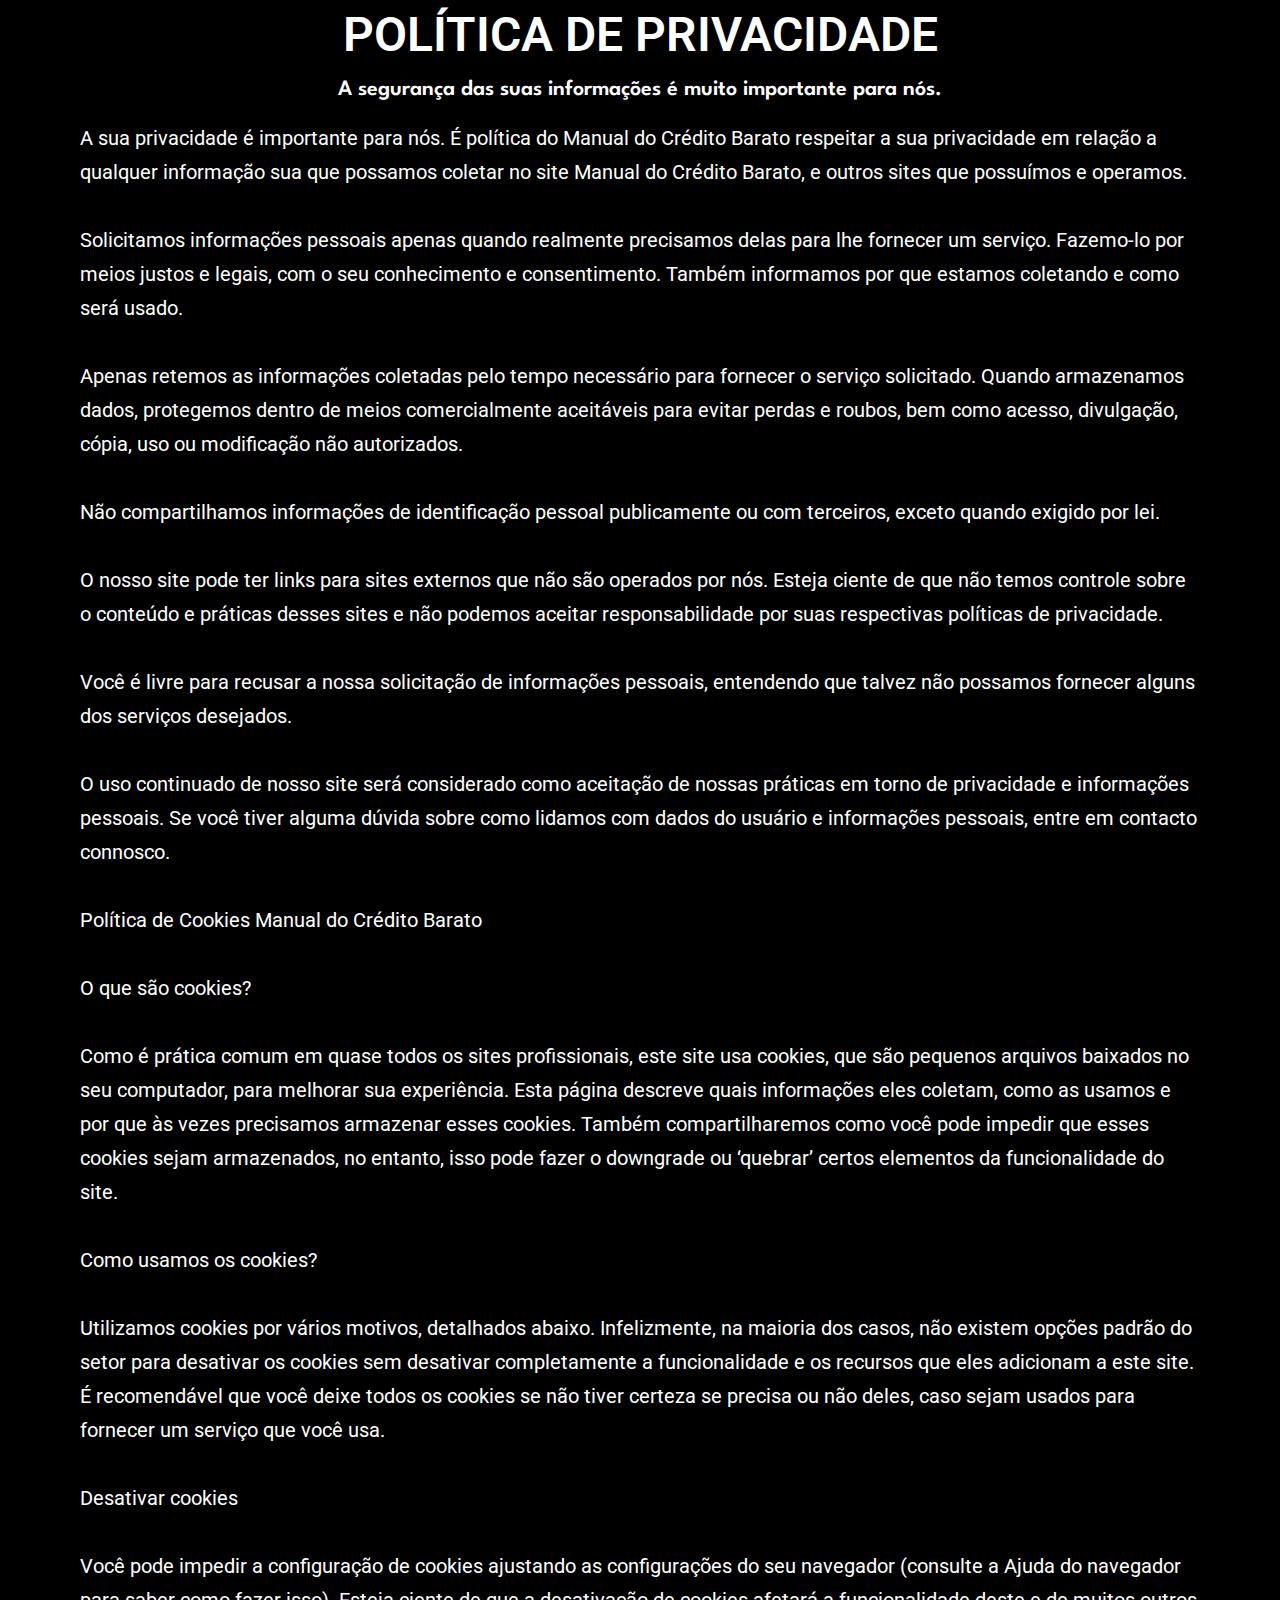
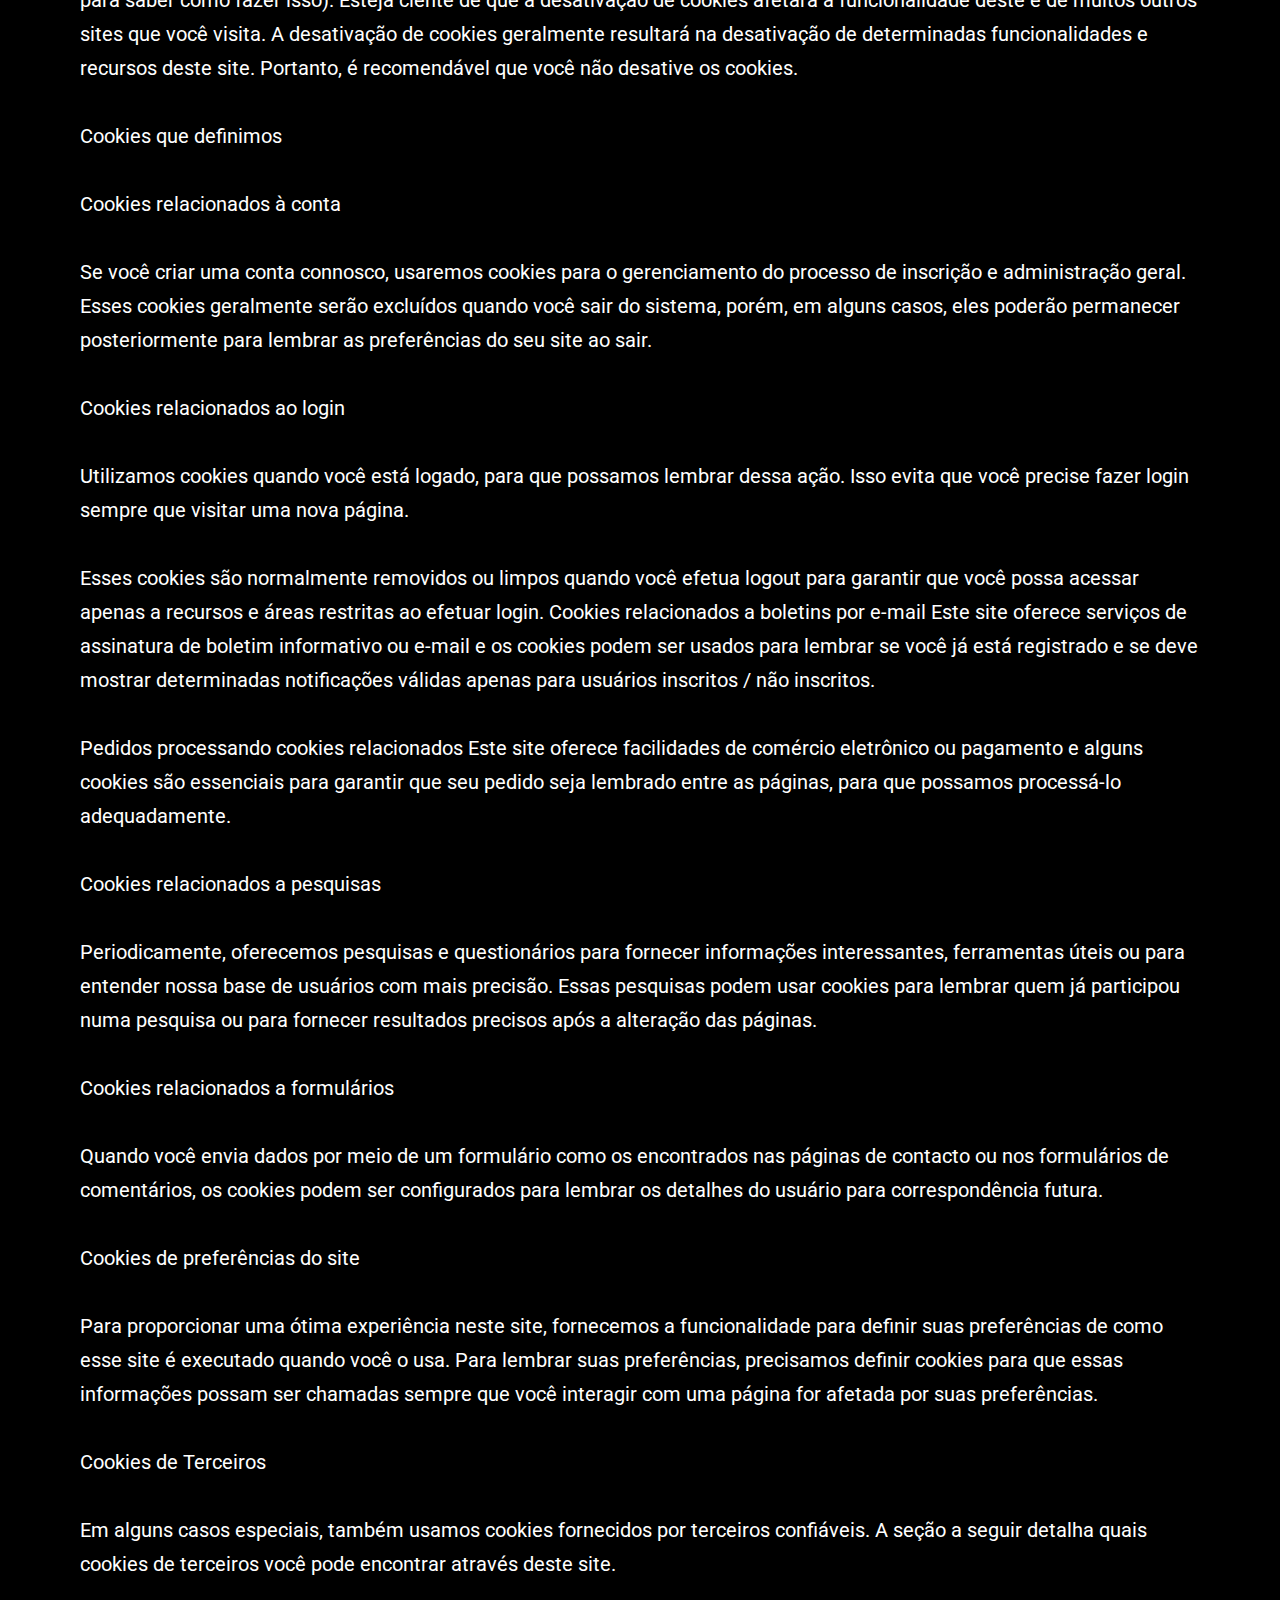
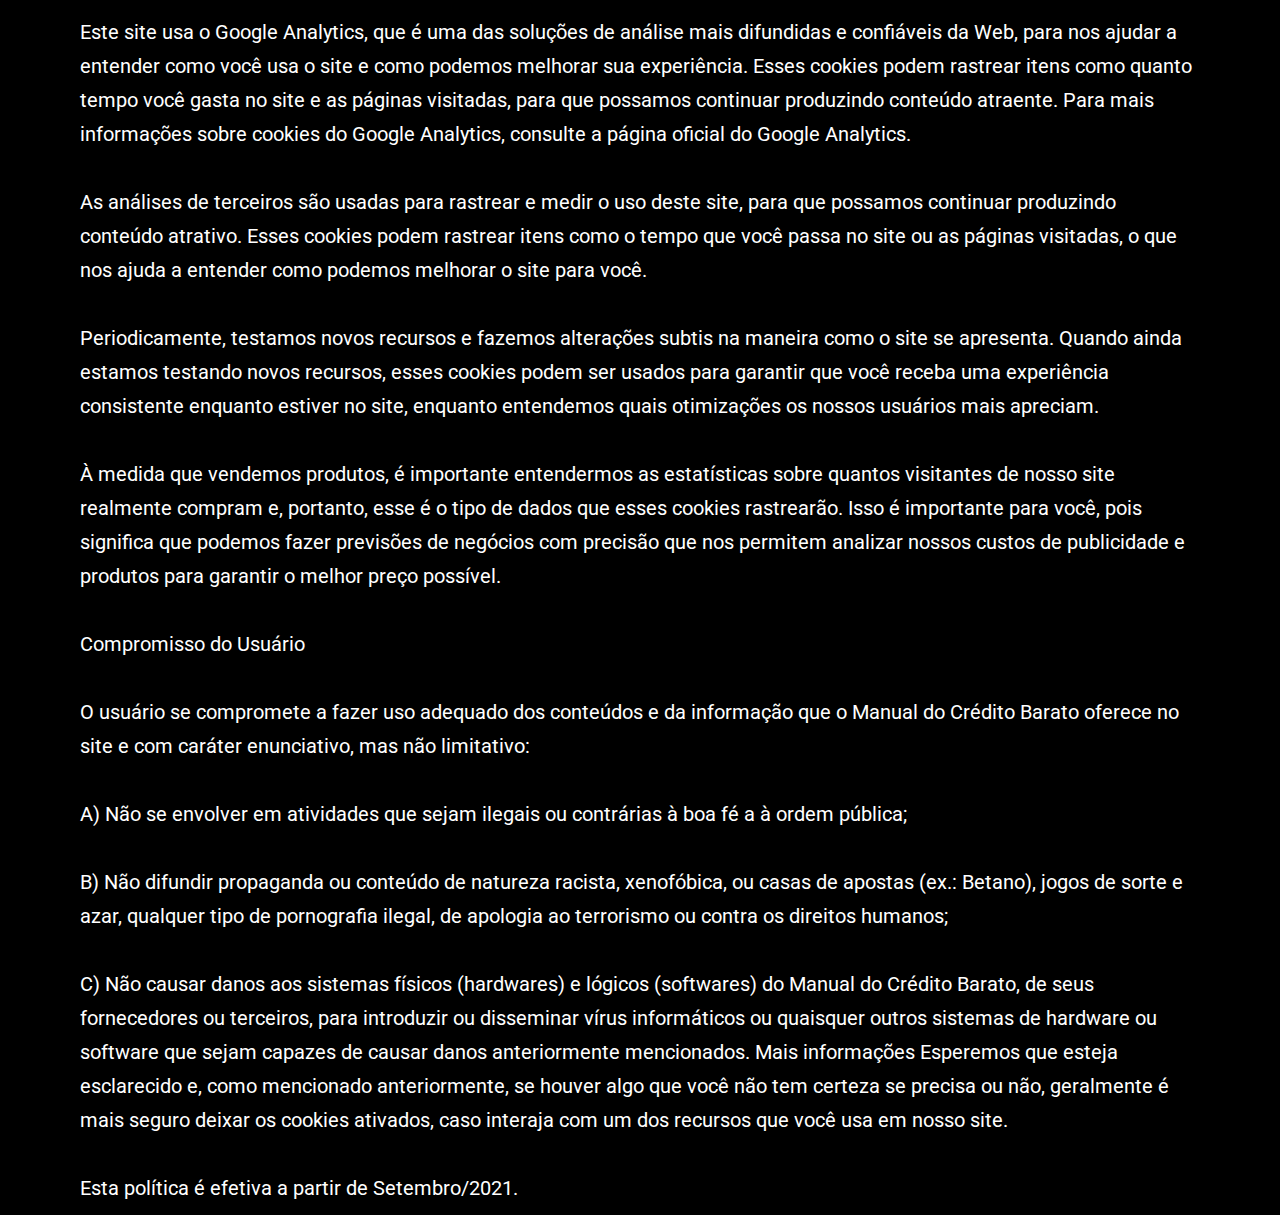
<file: politicas-de-privacidade/index.html>
<!DOCTYPE html>
<html lang="pt-BR">
<head>
	<meta charset="UTF-8">
		<title>politicas de privacidade &#8211; Manual Crédito Barato</title>
<meta name='robots' content='max-image-preview:large' />
<link rel='dns-prefetch' href='https://s.w.org' />
<link rel="alternate" type="application/rss+xml" title="Feed para Manual Crédito Barato &raquo;" href="../feed/index.rss" />
<link rel="alternate" type="application/rss+xml" title="Feed de comentários para Manual Crédito Barato &raquo;" href="../comments/feed/index.rss" />
		<script>
			window._wpemojiSettings = {"baseUrl":"https:\/\/s.w.org\/images\/core\/emoji\/13.1.0\/72x72\/","ext":".png","svgUrl":"https:\/\/s.w.org\/images\/core\/emoji\/13.1.0\/svg\/","svgExt":".svg","source":{"concatemoji":"https:\/\/manualcreditobarato.com\/wp-includes\/js\/wp-emoji-release.min.js?ver=5.8.1"}};
			!function(e,a,t){var n,r,o,i=a.createElement("canvas"),p=i.getContext&&i.getContext("2d");function s(e,t){var a=String.fromCharCode;p.clearRect(0,0,i.width,i.height),p.fillText(a.apply(this,e),0,0);e=i.toDataURL();return p.clearRect(0,0,i.width,i.height),p.fillText(a.apply(this,t),0,0),e===i.toDataURL()}function c(e){var t=a.createElement("script");t.src=e,t.defer=t.type="text/javascript",a.getElementsByTagName("head")[0].appendChild(t)}for(o=Array("flag","emoji"),t.supports={everything:!0,everythingExceptFlag:!0},r=0;r<o.length;r++)t.supports[o[r]]=function(e){if(!p||!p.fillText)return!1;switch(p.textBaseline="top",p.font="600 32px Arial",e){case"flag":return s([127987,65039,8205,9895,65039],[127987,65039,8203,9895,65039])?!1:!s([55356,56826,55356,56819],[55356,56826,8203,55356,56819])&&!s([55356,57332,56128,56423,56128,56418,56128,56421,56128,56430,56128,56423,56128,56447],[55356,57332,8203,56128,56423,8203,56128,56418,8203,56128,56421,8203,56128,56430,8203,56128,56423,8203,56128,56447]);case"emoji":return!s([10084,65039,8205,55357,56613],[10084,65039,8203,55357,56613])}return!1}(o[r]),t.supports.everything=t.supports.everything&&t.supports[o[r]],"flag"!==o[r]&&(t.supports.everythingExceptFlag=t.supports.everythingExceptFlag&&t.supports[o[r]]);t.supports.everythingExceptFlag=t.supports.everythingExceptFlag&&!t.supports.flag,t.DOMReady=!1,t.readyCallback=function(){t.DOMReady=!0},t.supports.everything||(n=function(){t.readyCallback()},a.addEventListener?(a.addEventListener("DOMContentLoaded",n,!1),e.addEventListener("load",n,!1)):(e.attachEvent("onload",n),a.attachEvent("onreadystatechange",function(){"complete"===a.readyState&&t.readyCallback()})),(n=t.source||{}).concatemoji?c(n.concatemoji):n.wpemoji&&n.twemoji&&(c(n.twemoji),c(n.wpemoji)))}(window,document,window._wpemojiSettings);
		</script>
		<style>img.wp-smiley,
img.emoji {
	display: inline !important;
	border: none !important;
	box-shadow: none !important;
	height: 1em !important;
	width: 1em !important;
	margin: 0 .07em !important;
	vertical-align: -0.1em !important;
	background: none !important;
	padding: 0 !important;
}
</style>
	<link rel='stylesheet' id='wp-block-library-css'  href='../wp-includes/css/dist/block-library/style.min%EF%B9%96ver=5.8.1.css' media='all' />
<style id='wp-block-library-theme-inline-css'>#start-resizable-editor-section{display:none}.wp-block-audio figcaption{color:#555;font-size:13px;text-align:center}.is-dark-theme .wp-block-audio figcaption{color:hsla(0,0%,100%,.65)}.wp-block-code{font-family:Menlo,Consolas,monaco,monospace;color:#1e1e1e;padding:.8em 1em;border:1px solid #ddd;border-radius:4px}.wp-block-embed figcaption{color:#555;font-size:13px;text-align:center}.is-dark-theme .wp-block-embed figcaption{color:hsla(0,0%,100%,.65)}.blocks-gallery-caption{color:#555;font-size:13px;text-align:center}.is-dark-theme .blocks-gallery-caption{color:hsla(0,0%,100%,.65)}.wp-block-image figcaption{color:#555;font-size:13px;text-align:center}.is-dark-theme .wp-block-image figcaption{color:hsla(0,0%,100%,.65)}.wp-block-pullquote{border-top:4px solid;border-bottom:4px solid;margin-bottom:1.75em;color:currentColor}.wp-block-pullquote__citation,.wp-block-pullquote cite,.wp-block-pullquote footer{color:currentColor;text-transform:uppercase;font-size:.8125em;font-style:normal}.wp-block-quote{border-left:.25em solid;margin:0 0 1.75em;padding-left:1em}.wp-block-quote cite,.wp-block-quote footer{color:currentColor;font-size:.8125em;position:relative;font-style:normal}.wp-block-quote.has-text-align-right{border-left:none;border-right:.25em solid;padding-left:0;padding-right:1em}.wp-block-quote.has-text-align-center{border:none;padding-left:0}.wp-block-quote.is-large,.wp-block-quote.is-style-large{border:none}.wp-block-search .wp-block-search__label{font-weight:700}.wp-block-group.has-background{padding:1.25em 2.375em;margin-top:0;margin-bottom:0}.wp-block-separator{border:none;border-bottom:2px solid;margin-left:auto;margin-right:auto;opacity:.4}.wp-block-separator:not(.is-style-wide):not(.is-style-dots){width:100px}.wp-block-separator.has-background:not(.is-style-dots){border-bottom:none;height:1px}.wp-block-separator.has-background:not(.is-style-wide):not(.is-style-dots){height:2px}.wp-block-table thead{border-bottom:3px solid}.wp-block-table tfoot{border-top:3px solid}.wp-block-table td,.wp-block-table th{padding:.5em;border:1px solid;word-break:normal}.wp-block-table figcaption{color:#555;font-size:13px;text-align:center}.is-dark-theme .wp-block-table figcaption{color:hsla(0,0%,100%,.65)}.wp-block-video figcaption{color:#555;font-size:13px;text-align:center}.is-dark-theme .wp-block-video figcaption{color:hsla(0,0%,100%,.65)}.wp-block-template-part.has-background{padding:1.25em 2.375em;margin-top:0;margin-bottom:0}#end-resizable-editor-section{display:none}
</style>
<link rel='stylesheet' id='jquery-ui-core-css'  href='../wp-content/plugins/smartfunnel/assets/jquery-ui-1.12.0.custom/jquery-ui.min%EF%B9%96ver=5.8.1.css' media='all' />
<link rel='stylesheet' id='twenty-twenty-one-style-css'  href='../wp-content/themes/twentytwentyone/style%EF%B9%96ver=1.4.css' media='all' />
<link rel='stylesheet' id='twenty-twenty-one-print-style-css'  href='../wp-content/themes/twentytwentyone/assets/css/print%EF%B9%96ver=1.4.css' media='print' />
<link rel='stylesheet' id='elementor-icons-css'  href='../wp-content/plugins/elementor/assets/lib/eicons/css/elementor-icons.min%EF%B9%96ver=5.12.0.css' media='all' />
<link rel='stylesheet' id='elementor-frontend-css'  href='../wp-content/plugins/elementor/assets/css/frontend.min%EF%B9%96ver=3.4.4.css' media='all' />
<style id='elementor-frontend-inline-css'>@font-face{font-family:eicons;src:url(../wp-content/plugins/elementor/assets/lib/eicons/fonts/eicons%EF%B9%965.10.0.eot);src:url(../wp-content/plugins/elementor/assets/lib/eicons/fonts/eicons%EF%B9%965.10.0.eot#iefix) format("embedded-opentype"),url(../wp-content/plugins/elementor/assets/lib/eicons/fonts/eicons%EF%B9%965.10.0.woff2) format("woff2"),url(../wp-content/plugins/elementor/assets/lib/eicons/fonts/eicons%EF%B9%965.10.0.woff) format("woff"),url(../wp-content/plugins/elementor/assets/lib/eicons/fonts/eicons%EF%B9%965.10.0.ttf) format("truetype"),url(../wp-content/plugins/elementor/assets/lib/eicons/fonts/eicons%EF%B9%965.10.0.svg#eicon) format("svg");font-weight:400;font-style:normal}
</style>
<link rel='stylesheet' id='elementor-post-5-css'  href='../wp-content/uploads/elementor/css/post-5%EF%B9%96ver=1633016286.css' media='all' />
<link rel='stylesheet' id='elementor-pro-css'  href='../wp-content/plugins/elementor-pro/assets/css/frontend.min%EF%B9%96ver=3.4.1.css' media='all' />
<link rel='stylesheet' id='elementor-global-css'  href='../wp-content/uploads/elementor/css/global%EF%B9%96ver=1633016286.css' media='all' />
<link rel='stylesheet' id='elementor-post-235-css'  href='../wp-content/uploads/elementor/css/post-235%EF%B9%96ver=1633016422.css' media='all' />
<link rel='stylesheet' id='google-fonts-1-css'  href='https://fonts.googleapis.com/css?family=Roboto%3A100%2C100italic%2C200%2C200italic%2C300%2C300italic%2C400%2C400italic%2C500%2C500italic%2C600%2C600italic%2C700%2C700italic%2C800%2C800italic%2C900%2C900italic%7CRoboto+Slab%3A100%2C100italic%2C200%2C200italic%2C300%2C300italic%2C400%2C400italic%2C500%2C500italic%2C600%2C600italic%2C700%2C700italic%2C800%2C800italic%2C900%2C900italic%7CSpartan%3A100%2C100italic%2C200%2C200italic%2C300%2C300italic%2C400%2C400italic%2C500%2C500italic%2C600%2C600italic%2C700%2C700italic%2C800%2C800italic%2C900%2C900italic&amp;display=auto&amp;ver=5.8.1' media='all' />
<script src='../wp-includes/js/jquery/jquery.min%EF%B9%96ver=3.6.0.js' id='jquery-core-js'></script>
<script src='../wp-includes/js/jquery/jquery-migrate.min%EF%B9%96ver=3.3.2.js' id='jquery-migrate-js'></script>
<script src='../wp-content/plugins/smartfunnel/assets/jquery-ui-1.12.0.custom/jquery-ui.min%EF%B9%96ver=5.8.1.js' id='jquery-ui-core-js'></script>
<link rel="https://api.w.org/" href="../wp-json/index.json" /><link rel="alternate" type="application/json" href="../wp-json/wp/v2/pages/235.json" /><link rel="EditURI" type="application/rsd+xml" title="RSD" href="../xmlrpc.php%EF%B9%96rsd.xml" />
<link rel="wlwmanifest" type="application/wlwmanifest+xml" href="../wp-includes/wlwmanifest.xml" /> 
<meta name="generator" content="WordPress 5.8.1" />
<link rel="canonical" href="index.html" />
<link rel='shortlink' href='index.html' />
<link rel="alternate" type="application/json+oembed" href="../wp-json/oembed/1.0/embed%EF%B9%96url=https%EF%B9%95%EA%A4%B7%EA%A4%B7manualcreditobarato.com%EA%A4%B7politicas-de-privacidade%EA%A4%B7.json" />
<link rel="alternate" type="text/xml+oembed" href="../wp-json/oembed/1.0/embed%EF%B9%96url=https%EF%B9%95%EA%A4%B7%EA%A4%B7manualcreditobarato.com%EA%A4%B7politicas-de-privacidade%EA%A4%B7&amp;format=xml.xml" />
<!-- Facebook Pixel Code -->
<script>
  !function(f,b,e,v,n,t,s)
  {if(f.fbq)return;n=f.fbq=function(){n.callMethod?
  n.callMethod.apply(n,arguments):n.queue.push(arguments)};
  if(!f._fbq)f._fbq=n;n.push=n;n.loaded=!0;n.version='2.0';
  n.queue=[];t=b.createElement(e);t.async=!0;
  t.src=v;s=b.getElementsByTagName(e)[0];
  s.parentNode.insertBefore(t,s)}(window, document,'script',
  'https://connect.facebook.net/en_US/fbevents.js');
  fbq('init', '151474567152638');
  fbq('track', 'PageView');
</script>
<noscript><img height="1" width="1" style="display:none"
  src="https://www.facebook.com/tr?id=151474567152638&amp;ev=PageView&amp;noscript=1"
/></noscript>
<!-- End Facebook Pixel Code -->

<!-- Facebook Pixel Code -->
<script>
  !function(f,b,e,v,n,t,s)
  {if(f.fbq)return;n=f.fbq=function(){n.callMethod?
  n.callMethod.apply(n,arguments):n.queue.push(arguments)};
  if(!f._fbq)f._fbq=n;n.push=n;n.loaded=!0;n.version='2.0';
  n.queue=[];t=b.createElement(e);t.async=!0;
  t.src=v;s=b.getElementsByTagName(e)[0];
  s.parentNode.insertBefore(t,s)}(window, document,'script',
  'https://connect.facebook.net/en_US/fbevents.js');
  fbq('init', '406992777510846');
  fbq('track', 'PageView');
</script>
<noscript><img height="1" width="1" style="display:none"
  src="https://www.facebook.com/tr?id=406992777510846&amp;ev=PageView&amp;noscript=1"
/></noscript>
<!-- End Facebook Pixel Code -->

<!-- Facebook Pixel Code -->
<script>
  !function(f,b,e,v,n,t,s)
  {if(f.fbq)return;n=f.fbq=function(){n.callMethod?
  n.callMethod.apply(n,arguments):n.queue.push(arguments)};
  if(!f._fbq)f._fbq=n;n.push=n;n.loaded=!0;n.version='2.0';
  n.queue=[];t=b.createElement(e);t.async=!0;
  t.src=v;s=b.getElementsByTagName(e)[0];
  s.parentNode.insertBefore(t,s)}(window, document,'script',
  'https://connect.facebook.net/en_US/fbevents.js');
  fbq('init', '942193913002990');
  fbq('track', 'PageView');
 </script>
<noscript><img height="1" width="1" style="display:none"
  src="https://www.facebook.com/tr?id=942193913002990&amp;ev=PageView&amp;noscript=1"
/></noscript>
<!-- End Facebook Pixel Code -->

<!-- Facebook Pixel Code -->
<script>
!function(f,b,e,v,n,t,s)
{if(f.fbq)return;n=f.fbq=function(){n.callMethod?
n.callMethod.apply(n,arguments):n.queue.push(arguments)};
if(!f._fbq)f._fbq=n;n.push=n;n.loaded=!0;n.version='2.0';
n.queue=[];t=b.createElement(e);t.async=!0;
t.src=v;s=b.getElementsByTagName(e)[0];
s.parentNode.insertBefore(t,s)}(window, document,'script',
'https://connect.facebook.net/en_US/fbevents.js');
fbq('init', '1757734401089415');
fbq('track', 'PageView');
</script>
<noscript><img height="1" width="1" style="display:none"
src="https://www.facebook.com/tr?id=1757734401089415&amp;ev=PageView&amp;noscript=1"
/></noscript>
<!-- End Facebook Pixel Code -->

<!-- Facebook Pixel Code -->
<script>
  !function(f,b,e,v,n,t,s)
  {if(f.fbq)return;n=f.fbq=function(){n.callMethod?
  n.callMethod.apply(n,arguments):n.queue.push(arguments)};
  if(!f._fbq)f._fbq=n;n.push=n;n.loaded=!0;n.version='2.0';
  n.queue=[];t=b.createElement(e);t.async=!0;
  t.src=v;s=b.getElementsByTagName(e)[0];
  s.parentNode.insertBefore(t,s)}(window, document,'script',
  'https://connect.facebook.net/en_US/fbevents.js');
  fbq('init', '177326804534664');
  fbq('track', 'PageView');
  fbq('track', 'ViewContent');
 </script>
<noscript><img height="1" width="1" style="display:none"
  src="https://www.facebook.com/tr?id=177326804534664&amp;ev=PageView&amp;noscript=1"
/></noscript>
<!-- End Facebook Pixel Code -->

<!-- Global site tag (gtag.js) - Google Ads: 10778739250 -->
<script async src="https://www.googletagmanager.com/gtag/js?id=AW-10778739250"></script>
<script>
  window.dataLayer = window.dataLayer || [];
  function gtag(){dataLayer.push(arguments);}
  gtag('js', new Date());

  gtag('config', 'AW-10778739250');
</script>

<!-- Event snippet for Compra conversion page -->
<script>
  gtag('event', 'conversion', {
      'send_to': 'AW-10778739250/thZGCJah3fgCELKE2pMo',
      'transaction_id': ''
  });
</script>

<!-- Global site tag (gtag.js) - Google Ads: 10778739250 -->
<script async src="https://www.googletagmanager.com/gtag/js?id=AW-10778739250"></script>
<script>
  window.dataLayer = window.dataLayer || [];
  function gtag(){dataLayer.push(arguments);}
  gtag('js', new Date());

  gtag('config', 'AW-10778739250');
</script>
	<meta name="viewport" content="width=device-width, initial-scale=1.0, viewport-fit=cover" /></head>
<body class="page-template page-template-elementor_canvas page page-id-235 wp-custom-logo wp-embed-responsive is-light-theme no-js singular elementor-default elementor-template-canvas elementor-kit-5 elementor-page elementor-page-235">
	<!-- Event snippet for COMPRA [MCB] conversion page -->
<script>
  gtag('event', 'conversion', {
      'send_to': 'AW-10778739250/VGcPCOfu1fgCELKE2pMo',
      'transaction_id': ''
  });
</script>
		<div data-elementor-type="wp-page" data-elementor-id="235" class="elementor elementor-235" data-elementor-settings="[]">
							<div class="elementor-section-wrap">
							<section class="elementor-section elementor-top-section elementor-element elementor-element-6cb66c9 elementor-section-boxed elementor-section-height-default elementor-section-height-default" data-id="6cb66c9" data-element_type="section" data-settings="{&quot;background_background&quot;:&quot;classic&quot;}">
							<div class="elementor-background-overlay"></div>
							<div class="elementor-container elementor-column-gap-default">
					<div class="elementor-column elementor-col-100 elementor-top-column elementor-element elementor-element-d9b9c3f" data-id="d9b9c3f" data-element_type="column">
			<div class="elementor-widget-wrap">
									</div>
		</div>
							</div>
		</section>
				<section class="elementor-section elementor-top-section elementor-element elementor-element-864f306 elementor-section-boxed elementor-section-height-default elementor-section-height-default" data-id="864f306" data-element_type="section" data-settings="{&quot;background_background&quot;:&quot;classic&quot;}">
							<div class="elementor-background-overlay"></div>
							<div class="elementor-container elementor-column-gap-default">
					<div class="elementor-column elementor-col-100 elementor-top-column elementor-element elementor-element-e231377" data-id="e231377" data-element_type="column">
			<div class="elementor-widget-wrap elementor-element-populated">
								<div class="elementor-element elementor-element-8bdf3bd elementor-widget elementor-widget-heading" data-id="8bdf3bd" data-element_type="widget" data-widget_type="heading.default">
				<div class="elementor-widget-container">
			<h2 class="elementor-heading-title elementor-size-default">POLÍTICA DE PRIVACIDADE</h2>		</div>
				</div>
					</div>
		</div>
							</div>
		</section>
				<section class="elementor-section elementor-top-section elementor-element elementor-element-1aee414 elementor-section-boxed elementor-section-height-default elementor-section-height-default" data-id="1aee414" data-element_type="section" data-settings="{&quot;background_background&quot;:&quot;classic&quot;}">
						<div class="elementor-container elementor-column-gap-default">
					<div class="elementor-column elementor-col-100 elementor-top-column elementor-element elementor-element-489219a" data-id="489219a" data-element_type="column">
			<div class="elementor-widget-wrap elementor-element-populated">
								<div class="elementor-element elementor-element-2f2f12f elementor-widget elementor-widget-heading" data-id="2f2f12f" data-element_type="widget" data-widget_type="heading.default">
				<div class="elementor-widget-container">
			<h2 class="elementor-heading-title elementor-size-default">A segurança das suas informações é muito importante para nós.</h2>		</div>
				</div>
				<div class="elementor-element elementor-element-bbedac6 elementor-widget elementor-widget-text-editor" data-id="bbedac6" data-element_type="widget" data-widget_type="text-editor.default">
				<div class="elementor-widget-container">
							<p>A sua privacidade é importante para nós. É política do Manual do Crédito Barato respeitar a sua privacidade em relação a qualquer informação sua que possamos coletar no site Manual do Crédito Barato, e outros sites que possuímos e operamos.</p><p> </p><p>Solicitamos informações pessoais apenas quando realmente precisamos delas para lhe fornecer um serviço. Fazemo-lo por meios justos e legais, com o seu conhecimento e consentimento. Também informamos por que estamos coletando e como será usado.</p><p> </p><p>Apenas retemos as informações coletadas pelo tempo necessário para fornecer o serviço solicitado. Quando armazenamos dados, protegemos dentro de meios comercialmente aceitáveis ​​para evitar perdas e roubos, bem como acesso, divulgação, cópia, uso ou modificação não autorizados.</p><p> </p><p>Não compartilhamos informações de identificação pessoal publicamente ou com terceiros, exceto quando exigido por lei.</p><p> </p><p>O nosso site pode ter links para sites externos que não são operados por nós. Esteja ciente de que não temos controle sobre o conteúdo e práticas desses sites e não podemos aceitar responsabilidade por suas respectivas políticas de privacidade.</p><p> </p><p>Você é livre para recusar a nossa solicitação de informações pessoais, entendendo que talvez não possamos fornecer alguns dos serviços desejados.</p><p> </p><p>O uso continuado de nosso site será considerado como aceitação de nossas práticas em torno de privacidade e informações pessoais. Se você tiver alguma dúvida sobre como lidamos com dados do usuário e informações pessoais, entre em contacto connosco.</p><p> </p><p>Política de Cookies Manual do Crédito Barato</p><p> </p><p>O que são cookies?</p><p> </p><p>Como é prática comum em quase todos os sites profissionais, este site usa cookies, que são pequenos arquivos baixados no seu computador, para melhorar sua experiência. Esta página descreve quais informações eles coletam, como as usamos e por que às vezes precisamos armazenar esses cookies. Também compartilharemos como você pode impedir que esses cookies sejam armazenados, no entanto, isso pode fazer o downgrade ou &#8216;quebrar&#8217; certos elementos da funcionalidade do site.</p><p> </p><p>Como usamos os cookies?</p><p> </p><p>Utilizamos cookies por vários motivos, detalhados abaixo. Infelizmente, na maioria dos casos, não existem opções padrão do setor para desativar os cookies sem desativar completamente a funcionalidade e os recursos que eles adicionam a este site. É recomendável que você deixe todos os cookies se não tiver certeza se precisa ou não deles, caso sejam usados ​​para fornecer um serviço que você usa.</p><p> </p><p>Desativar cookies</p><p> </p><p>Você pode impedir a configuração de cookies ajustando as configurações do seu navegador (consulte a Ajuda do navegador para saber como fazer isso). Esteja ciente de que a desativação de cookies afetará a funcionalidade deste e de muitos outros sites que você visita. A desativação de cookies geralmente resultará na desativação de determinadas funcionalidades e recursos deste site. Portanto, é recomendável que você não desative os cookies.</p><p> </p><p>Cookies que definimos</p><p> </p><p>Cookies relacionados à conta</p><p> </p><p>Se você criar uma conta connosco, usaremos cookies para o gerenciamento do processo de inscrição e administração geral. Esses cookies geralmente serão excluídos quando você sair do sistema, porém, em alguns casos, eles poderão permanecer posteriormente para lembrar as preferências do seu site ao sair.</p><p> </p><p>Cookies relacionados ao login</p><p> </p><p>Utilizamos cookies quando você está logado, para que possamos lembrar dessa ação. Isso evita que você precise fazer login sempre que visitar uma nova página.</p><p> </p><p>Esses cookies são normalmente removidos ou limpos quando você efetua logout para garantir que você possa acessar apenas a recursos e áreas restritas ao efetuar login. Cookies relacionados a boletins por e-mail Este site oferece serviços de assinatura de boletim informativo ou e-mail e os cookies podem ser usados ​​para lembrar se você já está registrado e se deve mostrar determinadas notificações válidas apenas para usuários inscritos / não inscritos.</p><p> </p><p>Pedidos processando cookies relacionados Este site oferece facilidades de comércio eletrônico ou pagamento e alguns cookies são essenciais para garantir que seu pedido seja lembrado entre as páginas, para que possamos processá-lo adequadamente.</p><p> </p><p>Cookies relacionados a pesquisas</p><p> </p><p>Periodicamente, oferecemos pesquisas e questionários para fornecer informações interessantes, ferramentas úteis ou para entender nossa base de usuários com mais precisão. Essas pesquisas podem usar cookies para lembrar quem já participou numa pesquisa ou para fornecer resultados precisos após a alteração das páginas.</p><p> </p><p>Cookies relacionados a formulários</p><p> </p><p>Quando você envia dados por meio de um formulário como os encontrados nas páginas de contacto ou nos formulários de comentários, os cookies podem ser configurados para lembrar os detalhes do usuário para correspondência futura.</p><p> </p><p>Cookies de preferências do site</p><p> </p><p>Para proporcionar uma ótima experiência neste site, fornecemos a funcionalidade para definir suas preferências de como esse site é executado quando você o usa. Para lembrar suas preferências, precisamos definir cookies para que essas informações possam ser chamadas sempre que você interagir com uma página for afetada por suas preferências.</p><p> </p><p>Cookies de Terceiros</p><p> </p><p>Em alguns casos especiais, também usamos cookies fornecidos por terceiros confiáveis. A seção a seguir detalha quais cookies de terceiros você pode encontrar através deste site.</p><p> </p><p>Este site usa o Google Analytics, que é uma das soluções de análise mais difundidas e confiáveis ​​da Web, para nos ajudar a entender como você usa o site e como podemos melhorar sua experiência. Esses cookies podem rastrear itens como quanto tempo você gasta no site e as páginas visitadas, para que possamos continuar produzindo conteúdo atraente. Para mais informações sobre cookies do Google Analytics, consulte a página oficial do Google Analytics.</p><p> </p><p>As análises de terceiros são usadas para rastrear e medir o uso deste site, para que possamos continuar produzindo conteúdo atrativo. Esses cookies podem rastrear itens como o tempo que você passa no site ou as páginas visitadas, o que nos ajuda a entender como podemos melhorar o site para você.</p><p> </p><p>Periodicamente, testamos novos recursos e fazemos alterações subtis na maneira como o site se apresenta. Quando ainda estamos testando novos recursos, esses cookies podem ser usados ​​para garantir que você receba uma experiência consistente enquanto estiver no site, enquanto entendemos quais otimizações os nossos usuários mais apreciam.</p><p> </p><p>À medida que vendemos produtos, é importante entendermos as estatísticas sobre quantos visitantes de nosso site realmente compram e, portanto, esse é o tipo de dados que esses cookies rastrearão. Isso é importante para você, pois significa que podemos fazer previsões de negócios com precisão que nos permitem analizar nossos custos de publicidade e produtos para garantir o melhor preço possível.</p><p> </p><p>Compromisso do Usuário</p><p> </p><p>O usuário se compromete a fazer uso adequado dos conteúdos e da informação que o Manual do Crédito Barato oferece no site e com caráter enunciativo, mas não limitativo:</p><p> </p><p>A) Não se envolver em atividades que sejam ilegais ou contrárias à boa fé a à ordem pública;</p><p> </p><p>B) Não difundir propaganda ou conteúdo de natureza racista, xenofóbica, ou casas de apostas (ex.: Betano), jogos de sorte e azar, qualquer tipo de pornografia ilegal, de apologia ao terrorismo ou contra os direitos humanos;</p><p> </p><p>C) Não causar danos aos sistemas físicos (hardwares) e lógicos (softwares) do Manual do Crédito Barato, de seus fornecedores ou terceiros, para introduzir ou disseminar vírus informáticos ou quaisquer outros sistemas de hardware ou software que sejam capazes de causar danos anteriormente mencionados. Mais informações Esperemos que esteja esclarecido e, como mencionado anteriormente, se houver algo que você não tem certeza se precisa ou não, geralmente é mais seguro deixar os cookies ativados, caso interaja com um dos recursos que você usa em nosso site.</p><p> </p><p>Esta política é efetiva a partir de Setembro/2021.</p>						</div>
				</div>
					</div>
		</div>
							</div>
		</section>
						</div>
					</div>
		<script>document.body.classList.remove("no-js");</script>	<script>
	if ( -1 !== navigator.userAgent.indexOf( 'MSIE' ) || -1 !== navigator.appVersion.indexOf( 'Trident/' ) ) {
		document.body.classList.add( 'is-IE' );
	}
	</script>
	<link rel='stylesheet' id='e-animations-css'  href='../wp-content/plugins/elementor/assets/lib/animations/animations.min%EF%B9%96ver=3.4.4.css' media='all' />
<script id='twenty-twenty-one-ie11-polyfills-js-after'>
( Element.prototype.matches && Element.prototype.closest && window.NodeList && NodeList.prototype.forEach ) || document.write( '<script src="https://manualcreditobarato.com/wp-content/themes/twentytwentyone/assets/js/polyfills.js?ver=1.4"></scr' + 'ipt>' );
</script>
<script src='../wp-content/themes/twentytwentyone/assets/js/responsive-embeds%EF%B9%96ver=1.4.js' id='twenty-twenty-one-responsive-embeds-script-js'></script>
<script src='../wp-includes/js/wp-embed.min%EF%B9%96ver=5.8.1.js' id='wp-embed-js'></script>
<script src='../wp-content/plugins/elementor-pro/assets/js/webpack-pro.runtime.min%EF%B9%96ver=3.4.1.js' id='elementor-pro-webpack-runtime-js'></script>
<script src='../wp-content/plugins/elementor/assets/js/webpack.runtime.min%EF%B9%96ver=3.4.4.js' id='elementor-webpack-runtime-js'></script>
<script src='../wp-content/plugins/elementor/assets/js/frontend-modules.min%EF%B9%96ver=3.4.4.js' id='elementor-frontend-modules-js'></script>
<script id='elementor-pro-frontend-js-before'>
var ElementorProFrontendConfig = {"ajaxurl":"https:\/\/manualcreditobarato.com\/wp-admin\/admin-ajax.php","nonce":"21ab438aa1","urls":{"assets":"https:\/\/manualcreditobarato.com\/wp-content\/plugins\/elementor-pro\/assets\/","rest":"https:\/\/manualcreditobarato.com\/wp-json\/"},"i18n":{"toc_no_headings_found":"No headings were found on this page."},"shareButtonsNetworks":{"facebook":{"title":"Facebook","has_counter":true},"twitter":{"title":"Twitter"},"google":{"title":"Google+","has_counter":true},"linkedin":{"title":"LinkedIn","has_counter":true},"pinterest":{"title":"Pinterest","has_counter":true},"reddit":{"title":"Reddit","has_counter":true},"vk":{"title":"VK","has_counter":true},"odnoklassniki":{"title":"OK","has_counter":true},"tumblr":{"title":"Tumblr"},"digg":{"title":"Digg"},"skype":{"title":"Skype"},"stumbleupon":{"title":"StumbleUpon","has_counter":true},"mix":{"title":"Mix"},"telegram":{"title":"Telegram"},"pocket":{"title":"Pocket","has_counter":true},"xing":{"title":"XING","has_counter":true},"whatsapp":{"title":"WhatsApp"},"email":{"title":"Email"},"print":{"title":"Print"}},"facebook_sdk":{"lang":"pt_BR","app_id":""},"lottie":{"defaultAnimationUrl":"https:\/\/manualcreditobarato.com\/wp-content\/plugins\/elementor-pro\/modules\/lottie\/assets\/animations\/default.json"}};
</script>
<script src='../wp-content/plugins/elementor-pro/assets/js/frontend.min%EF%B9%96ver=3.4.1.js' id='elementor-pro-frontend-js'></script>
<script src='../wp-content/plugins/elementor/assets/lib/waypoints/waypoints.min%EF%B9%96ver=4.0.2.js' id='elementor-waypoints-js'></script>
<script src='../wp-content/plugins/elementor/assets/lib/swiper/swiper.min%EF%B9%96ver=5.3.6.js' id='swiper-js'></script>
<script src='../wp-content/plugins/elementor/assets/lib/share-link/share-link.min%EF%B9%96ver=3.4.4.js' id='share-link-js'></script>
<script src='../wp-content/plugins/elementor/assets/lib/dialog/dialog.min%EF%B9%96ver=4.8.1.js' id='elementor-dialog-js'></script>
<script id='elementor-frontend-js-before'>
var elementorFrontendConfig = {"environmentMode":{"edit":false,"wpPreview":false,"isScriptDebug":false},"i18n":{"shareOnFacebook":"Compartilhar no Facebook","shareOnTwitter":"Compartilhar no Twitter","pinIt":"Fixar","download":"Baixar","downloadImage":"Baixar imagem","fullscreen":"Tela cheia","zoom":"Zoom","share":"Compartilhar","playVideo":"Reproduzir v\u00eddeo","previous":"Anterior","next":"Pr\u00f3ximo","close":"Fechar"},"is_rtl":false,"breakpoints":{"xs":0,"sm":480,"md":768,"lg":1025,"xl":1440,"xxl":1600},"responsive":{"breakpoints":{"mobile":{"label":"Mobile","value":767,"default_value":767,"direction":"max","is_enabled":true},"mobile_extra":{"label":"Dispositivo m\u00f3vel extra","value":880,"default_value":880,"direction":"max","is_enabled":false},"tablet":{"label":"Tablet","value":1024,"default_value":1024,"direction":"max","is_enabled":true},"tablet_extra":{"label":"Tablet extra","value":1200,"default_value":1200,"direction":"max","is_enabled":false},"laptop":{"label":"Laptop","value":1366,"default_value":1366,"direction":"max","is_enabled":false},"widescreen":{"label":"Widescreen","value":2400,"default_value":2400,"direction":"min","is_enabled":false}}},"version":"3.4.4","is_static":false,"experimentalFeatures":{"e_dom_optimization":true,"a11y_improvements":true,"e_import_export":true,"additional_custom_breakpoints":true,"landing-pages":true,"elements-color-picker":true,"admin-top-bar":true,"form-submissions":true},"urls":{"assets":"https:\/\/manualcreditobarato.com\/wp-content\/plugins\/elementor\/assets\/"},"settings":{"page":[],"editorPreferences":[]},"kit":{"active_breakpoints":["viewport_mobile","viewport_tablet"],"global_image_lightbox":"yes","lightbox_enable_counter":"yes","lightbox_enable_fullscreen":"yes","lightbox_enable_zoom":"yes","lightbox_enable_share":"yes","lightbox_title_src":"title","lightbox_description_src":"description"},"post":{"id":235,"title":"politicas%20de%20privacidade%20%E2%80%93%20Manual%20Cr%C3%A9dito%20Barato","excerpt":"","featuredImage":false}};
</script>
<script src='../wp-content/plugins/elementor/assets/js/frontend.min%EF%B9%96ver=3.4.4.js' id='elementor-frontend-js'></script>
<script src='../wp-content/plugins/elementor-pro/assets/js/preloaded-elements-handlers.min%EF%B9%96ver=3.4.1.js' id='pro-preloaded-elements-handlers-js'></script>
<script src='../wp-content/plugins/elementor/assets/js/preloaded-modules.min%EF%B9%96ver=3.4.4.js' id='preloaded-modules-js'></script>
<script src='../wp-content/plugins/elementor-pro/assets/lib/sticky/jquery.sticky.min%EF%B9%96ver=3.4.1.js' id='e-sticky-js'></script>
	<script>
	/(trident|msie)/i.test(navigator.userAgent)&&document.getElementById&&window.addEventListener&&window.addEventListener("hashchange",(function(){var t,e=location.hash.substring(1);/^[A-z0-9_-]+$/.test(e)&&(t=document.getElementById(e))&&(/^(?:a|select|input|button|textarea)$/i.test(t.tagName)||(t.tabIndex=-1),t.focus())}),!1);
	</script>
		</body>
</html>
</file>
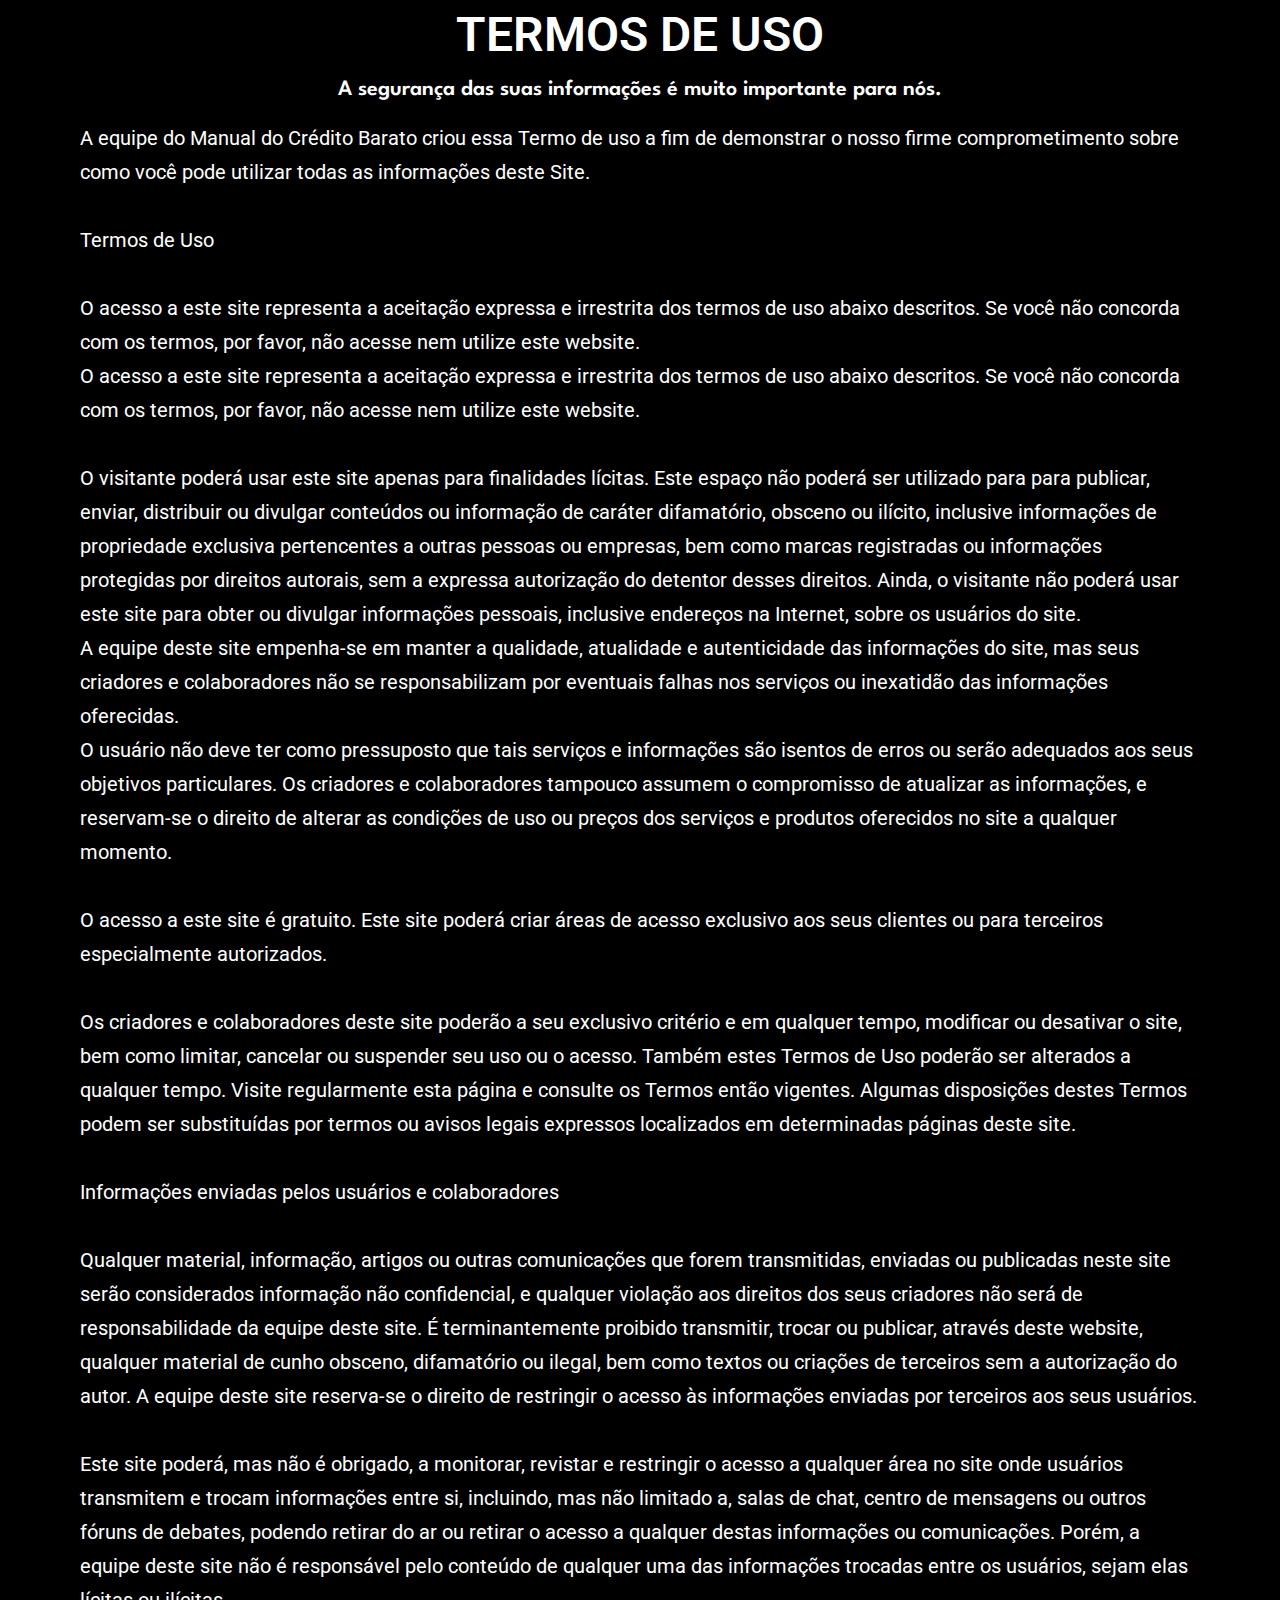
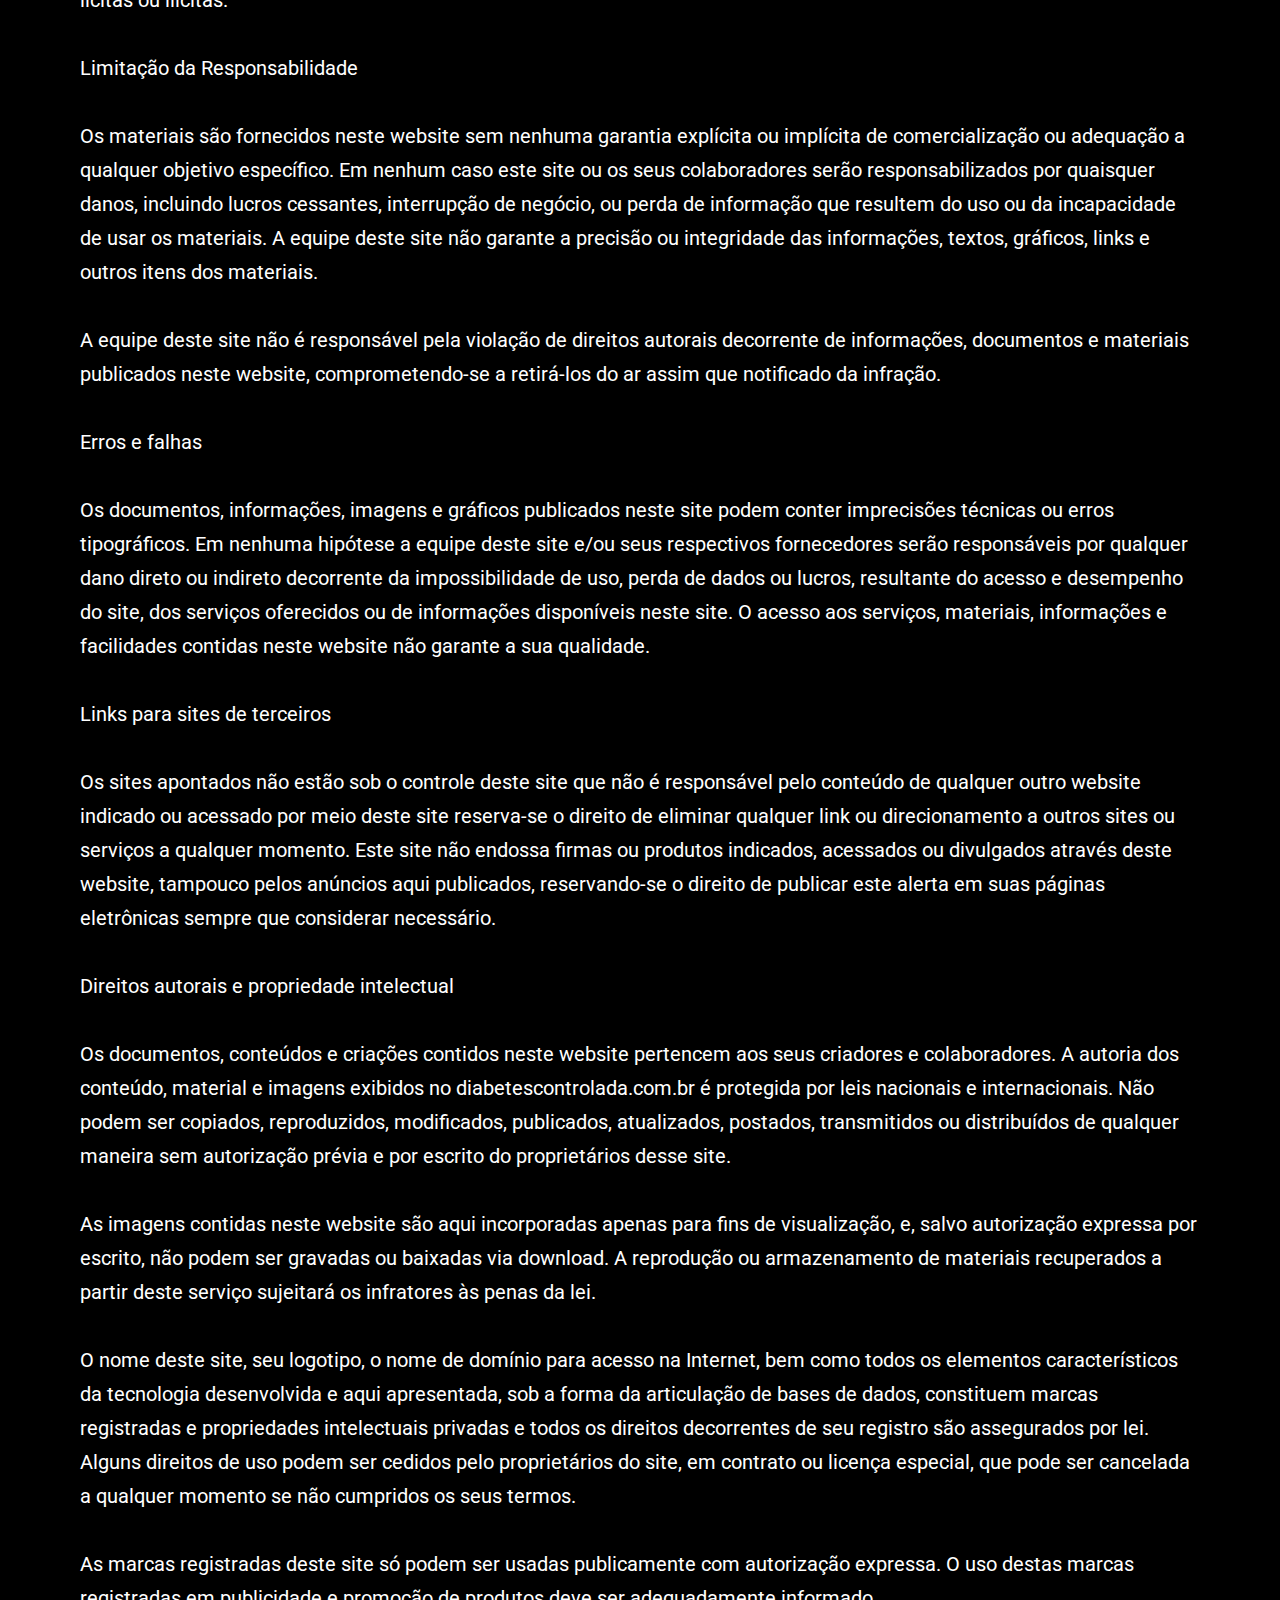
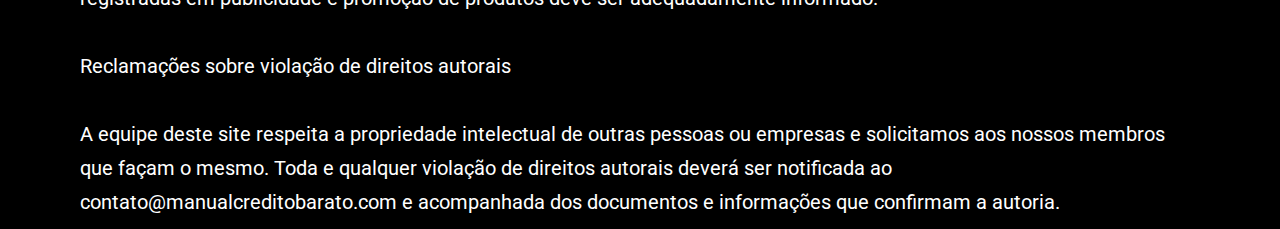
<file: termos-de-uso/index.html>
<!DOCTYPE html>
<html lang="pt-BR">
<head>
	<meta charset="UTF-8">
		<title>termos de uso &#8211; Manual Crédito Barato</title>
<meta name='robots' content='max-image-preview:large' />
<link rel='dns-prefetch' href='https://s.w.org' />
<link rel="alternate" type="application/rss+xml" title="Feed para Manual Crédito Barato &raquo;" href="../feed/index.rss" />
<link rel="alternate" type="application/rss+xml" title="Feed de comentários para Manual Crédito Barato &raquo;" href="../comments/feed/index.rss" />
		<script>
			window._wpemojiSettings = {"baseUrl":"https:\/\/s.w.org\/images\/core\/emoji\/13.1.0\/72x72\/","ext":".png","svgUrl":"https:\/\/s.w.org\/images\/core\/emoji\/13.1.0\/svg\/","svgExt":".svg","source":{"concatemoji":"https:\/\/manualcreditobarato.com\/wp-includes\/js\/wp-emoji-release.min.js?ver=5.8.1"}};
			!function(e,a,t){var n,r,o,i=a.createElement("canvas"),p=i.getContext&&i.getContext("2d");function s(e,t){var a=String.fromCharCode;p.clearRect(0,0,i.width,i.height),p.fillText(a.apply(this,e),0,0);e=i.toDataURL();return p.clearRect(0,0,i.width,i.height),p.fillText(a.apply(this,t),0,0),e===i.toDataURL()}function c(e){var t=a.createElement("script");t.src=e,t.defer=t.type="text/javascript",a.getElementsByTagName("head")[0].appendChild(t)}for(o=Array("flag","emoji"),t.supports={everything:!0,everythingExceptFlag:!0},r=0;r<o.length;r++)t.supports[o[r]]=function(e){if(!p||!p.fillText)return!1;switch(p.textBaseline="top",p.font="600 32px Arial",e){case"flag":return s([127987,65039,8205,9895,65039],[127987,65039,8203,9895,65039])?!1:!s([55356,56826,55356,56819],[55356,56826,8203,55356,56819])&&!s([55356,57332,56128,56423,56128,56418,56128,56421,56128,56430,56128,56423,56128,56447],[55356,57332,8203,56128,56423,8203,56128,56418,8203,56128,56421,8203,56128,56430,8203,56128,56423,8203,56128,56447]);case"emoji":return!s([10084,65039,8205,55357,56613],[10084,65039,8203,55357,56613])}return!1}(o[r]),t.supports.everything=t.supports.everything&&t.supports[o[r]],"flag"!==o[r]&&(t.supports.everythingExceptFlag=t.supports.everythingExceptFlag&&t.supports[o[r]]);t.supports.everythingExceptFlag=t.supports.everythingExceptFlag&&!t.supports.flag,t.DOMReady=!1,t.readyCallback=function(){t.DOMReady=!0},t.supports.everything||(n=function(){t.readyCallback()},a.addEventListener?(a.addEventListener("DOMContentLoaded",n,!1),e.addEventListener("load",n,!1)):(e.attachEvent("onload",n),a.attachEvent("onreadystatechange",function(){"complete"===a.readyState&&t.readyCallback()})),(n=t.source||{}).concatemoji?c(n.concatemoji):n.wpemoji&&n.twemoji&&(c(n.twemoji),c(n.wpemoji)))}(window,document,window._wpemojiSettings);
		</script>
		<style>img.wp-smiley,
img.emoji {
	display: inline !important;
	border: none !important;
	box-shadow: none !important;
	height: 1em !important;
	width: 1em !important;
	margin: 0 .07em !important;
	vertical-align: -0.1em !important;
	background: none !important;
	padding: 0 !important;
}
</style>
	<link rel='stylesheet' id='wp-block-library-css'  href='../wp-includes/css/dist/block-library/style.min%EF%B9%96ver=5.8.1.css' media='all' />
<style id='wp-block-library-theme-inline-css'>#start-resizable-editor-section{display:none}.wp-block-audio figcaption{color:#555;font-size:13px;text-align:center}.is-dark-theme .wp-block-audio figcaption{color:hsla(0,0%,100%,.65)}.wp-block-code{font-family:Menlo,Consolas,monaco,monospace;color:#1e1e1e;padding:.8em 1em;border:1px solid #ddd;border-radius:4px}.wp-block-embed figcaption{color:#555;font-size:13px;text-align:center}.is-dark-theme .wp-block-embed figcaption{color:hsla(0,0%,100%,.65)}.blocks-gallery-caption{color:#555;font-size:13px;text-align:center}.is-dark-theme .blocks-gallery-caption{color:hsla(0,0%,100%,.65)}.wp-block-image figcaption{color:#555;font-size:13px;text-align:center}.is-dark-theme .wp-block-image figcaption{color:hsla(0,0%,100%,.65)}.wp-block-pullquote{border-top:4px solid;border-bottom:4px solid;margin-bottom:1.75em;color:currentColor}.wp-block-pullquote__citation,.wp-block-pullquote cite,.wp-block-pullquote footer{color:currentColor;text-transform:uppercase;font-size:.8125em;font-style:normal}.wp-block-quote{border-left:.25em solid;margin:0 0 1.75em;padding-left:1em}.wp-block-quote cite,.wp-block-quote footer{color:currentColor;font-size:.8125em;position:relative;font-style:normal}.wp-block-quote.has-text-align-right{border-left:none;border-right:.25em solid;padding-left:0;padding-right:1em}.wp-block-quote.has-text-align-center{border:none;padding-left:0}.wp-block-quote.is-large,.wp-block-quote.is-style-large{border:none}.wp-block-search .wp-block-search__label{font-weight:700}.wp-block-group.has-background{padding:1.25em 2.375em;margin-top:0;margin-bottom:0}.wp-block-separator{border:none;border-bottom:2px solid;margin-left:auto;margin-right:auto;opacity:.4}.wp-block-separator:not(.is-style-wide):not(.is-style-dots){width:100px}.wp-block-separator.has-background:not(.is-style-dots){border-bottom:none;height:1px}.wp-block-separator.has-background:not(.is-style-wide):not(.is-style-dots){height:2px}.wp-block-table thead{border-bottom:3px solid}.wp-block-table tfoot{border-top:3px solid}.wp-block-table td,.wp-block-table th{padding:.5em;border:1px solid;word-break:normal}.wp-block-table figcaption{color:#555;font-size:13px;text-align:center}.is-dark-theme .wp-block-table figcaption{color:hsla(0,0%,100%,.65)}.wp-block-video figcaption{color:#555;font-size:13px;text-align:center}.is-dark-theme .wp-block-video figcaption{color:hsla(0,0%,100%,.65)}.wp-block-template-part.has-background{padding:1.25em 2.375em;margin-top:0;margin-bottom:0}#end-resizable-editor-section{display:none}
</style>
<link rel='stylesheet' id='jquery-ui-core-css'  href='../wp-content/plugins/smartfunnel/assets/jquery-ui-1.12.0.custom/jquery-ui.min%EF%B9%96ver=5.8.1.css' media='all' />
<link rel='stylesheet' id='twenty-twenty-one-style-css'  href='../wp-content/themes/twentytwentyone/style%EF%B9%96ver=1.4.css' media='all' />
<link rel='stylesheet' id='twenty-twenty-one-print-style-css'  href='../wp-content/themes/twentytwentyone/assets/css/print%EF%B9%96ver=1.4.css' media='print' />
<link rel='stylesheet' id='elementor-icons-css'  href='../wp-content/plugins/elementor/assets/lib/eicons/css/elementor-icons.min%EF%B9%96ver=5.12.0.css' media='all' />
<link rel='stylesheet' id='elementor-frontend-css'  href='../wp-content/plugins/elementor/assets/css/frontend.min%EF%B9%96ver=3.4.4.css' media='all' />
<style id='elementor-frontend-inline-css'>@font-face{font-family:eicons;src:url(../wp-content/plugins/elementor/assets/lib/eicons/fonts/eicons%EF%B9%965.10.0.eot);src:url(../wp-content/plugins/elementor/assets/lib/eicons/fonts/eicons%EF%B9%965.10.0.eot#iefix) format("embedded-opentype"),url(../wp-content/plugins/elementor/assets/lib/eicons/fonts/eicons%EF%B9%965.10.0.woff2) format("woff2"),url(../wp-content/plugins/elementor/assets/lib/eicons/fonts/eicons%EF%B9%965.10.0.woff) format("woff"),url(../wp-content/plugins/elementor/assets/lib/eicons/fonts/eicons%EF%B9%965.10.0.ttf) format("truetype"),url(../wp-content/plugins/elementor/assets/lib/eicons/fonts/eicons%EF%B9%965.10.0.svg#eicon) format("svg");font-weight:400;font-style:normal}
</style>
<link rel='stylesheet' id='elementor-post-5-css'  href='../wp-content/uploads/elementor/css/post-5%EF%B9%96ver=1633016286.css' media='all' />
<link rel='stylesheet' id='elementor-pro-css'  href='../wp-content/plugins/elementor-pro/assets/css/frontend.min%EF%B9%96ver=3.4.1.css' media='all' />
<link rel='stylesheet' id='elementor-global-css'  href='../wp-content/uploads/elementor/css/global%EF%B9%96ver=1633016286.css' media='all' />
<link rel='stylesheet' id='elementor-post-269-css'  href='../wp-content/uploads/elementor/css/post-269%EF%B9%96ver=1633020156.css' media='all' />
<link rel='stylesheet' id='google-fonts-1-css'  href='https://fonts.googleapis.com/css?family=Roboto%3A100%2C100italic%2C200%2C200italic%2C300%2C300italic%2C400%2C400italic%2C500%2C500italic%2C600%2C600italic%2C700%2C700italic%2C800%2C800italic%2C900%2C900italic%7CRoboto+Slab%3A100%2C100italic%2C200%2C200italic%2C300%2C300italic%2C400%2C400italic%2C500%2C500italic%2C600%2C600italic%2C700%2C700italic%2C800%2C800italic%2C900%2C900italic%7CSpartan%3A100%2C100italic%2C200%2C200italic%2C300%2C300italic%2C400%2C400italic%2C500%2C500italic%2C600%2C600italic%2C700%2C700italic%2C800%2C800italic%2C900%2C900italic&amp;display=auto&amp;ver=5.8.1' media='all' />
<script src='../wp-includes/js/jquery/jquery.min%EF%B9%96ver=3.6.0.js' id='jquery-core-js'></script>
<script src='../wp-includes/js/jquery/jquery-migrate.min%EF%B9%96ver=3.3.2.js' id='jquery-migrate-js'></script>
<script src='../wp-content/plugins/smartfunnel/assets/jquery-ui-1.12.0.custom/jquery-ui.min%EF%B9%96ver=5.8.1.js' id='jquery-ui-core-js'></script>
<link rel="https://api.w.org/" href="../wp-json/index.json" /><link rel="alternate" type="application/json" href="../wp-json/wp/v2/pages/269.json" /><link rel="EditURI" type="application/rsd+xml" title="RSD" href="../xmlrpc.php%EF%B9%96rsd.xml" />
<link rel="wlwmanifest" type="application/wlwmanifest+xml" href="../wp-includes/wlwmanifest.xml" /> 
<meta name="generator" content="WordPress 5.8.1" />
<link rel="canonical" href="index.html" />
<link rel='shortlink' href='index.html' />
<link rel="alternate" type="application/json+oembed" href="../wp-json/oembed/1.0/embed%EF%B9%96url=https%EF%B9%95%EA%A4%B7%EA%A4%B7manualcreditobarato.com%EA%A4%B7termos-de-uso%EA%A4%B7.json" />
<link rel="alternate" type="text/xml+oembed" href="../wp-json/oembed/1.0/embed%EF%B9%96url=https%EF%B9%95%EA%A4%B7%EA%A4%B7manualcreditobarato.com%EA%A4%B7termos-de-uso%EA%A4%B7&amp;format=xml.xml" />
<!-- Facebook Pixel Code -->
<script>
  !function(f,b,e,v,n,t,s)
  {if(f.fbq)return;n=f.fbq=function(){n.callMethod?
  n.callMethod.apply(n,arguments):n.queue.push(arguments)};
  if(!f._fbq)f._fbq=n;n.push=n;n.loaded=!0;n.version='2.0';
  n.queue=[];t=b.createElement(e);t.async=!0;
  t.src=v;s=b.getElementsByTagName(e)[0];
  s.parentNode.insertBefore(t,s)}(window, document,'script',
  'https://connect.facebook.net/en_US/fbevents.js');
  fbq('init', '151474567152638');
  fbq('track', 'PageView');
</script>
<noscript><img height="1" width="1" style="display:none"
  src="https://www.facebook.com/tr?id=151474567152638&amp;ev=PageView&amp;noscript=1"
/></noscript>
<!-- End Facebook Pixel Code -->

<!-- Facebook Pixel Code -->
<script>
  !function(f,b,e,v,n,t,s)
  {if(f.fbq)return;n=f.fbq=function(){n.callMethod?
  n.callMethod.apply(n,arguments):n.queue.push(arguments)};
  if(!f._fbq)f._fbq=n;n.push=n;n.loaded=!0;n.version='2.0';
  n.queue=[];t=b.createElement(e);t.async=!0;
  t.src=v;s=b.getElementsByTagName(e)[0];
  s.parentNode.insertBefore(t,s)}(window, document,'script',
  'https://connect.facebook.net/en_US/fbevents.js');
  fbq('init', '406992777510846');
  fbq('track', 'PageView');
</script>
<noscript><img height="1" width="1" style="display:none"
  src="https://www.facebook.com/tr?id=406992777510846&amp;ev=PageView&amp;noscript=1"
/></noscript>
<!-- End Facebook Pixel Code -->

<!-- Facebook Pixel Code -->
<script>
  !function(f,b,e,v,n,t,s)
  {if(f.fbq)return;n=f.fbq=function(){n.callMethod?
  n.callMethod.apply(n,arguments):n.queue.push(arguments)};
  if(!f._fbq)f._fbq=n;n.push=n;n.loaded=!0;n.version='2.0';
  n.queue=[];t=b.createElement(e);t.async=!0;
  t.src=v;s=b.getElementsByTagName(e)[0];
  s.parentNode.insertBefore(t,s)}(window, document,'script',
  'https://connect.facebook.net/en_US/fbevents.js');
  fbq('init', '942193913002990');
  fbq('track', 'PageView');
 </script>
<noscript><img height="1" width="1" style="display:none"
  src="https://www.facebook.com/tr?id=942193913002990&amp;ev=PageView&amp;noscript=1"
/></noscript>
<!-- End Facebook Pixel Code -->

<!-- Facebook Pixel Code -->
<script>
!function(f,b,e,v,n,t,s)
{if(f.fbq)return;n=f.fbq=function(){n.callMethod?
n.callMethod.apply(n,arguments):n.queue.push(arguments)};
if(!f._fbq)f._fbq=n;n.push=n;n.loaded=!0;n.version='2.0';
n.queue=[];t=b.createElement(e);t.async=!0;
t.src=v;s=b.getElementsByTagName(e)[0];
s.parentNode.insertBefore(t,s)}(window, document,'script',
'https://connect.facebook.net/en_US/fbevents.js');
fbq('init', '1757734401089415');
fbq('track', 'PageView');
</script>
<noscript><img height="1" width="1" style="display:none"
src="https://www.facebook.com/tr?id=1757734401089415&amp;ev=PageView&amp;noscript=1"
/></noscript>
<!-- End Facebook Pixel Code -->

<!-- Facebook Pixel Code -->
<script>
  !function(f,b,e,v,n,t,s)
  {if(f.fbq)return;n=f.fbq=function(){n.callMethod?
  n.callMethod.apply(n,arguments):n.queue.push(arguments)};
  if(!f._fbq)f._fbq=n;n.push=n;n.loaded=!0;n.version='2.0';
  n.queue=[];t=b.createElement(e);t.async=!0;
  t.src=v;s=b.getElementsByTagName(e)[0];
  s.parentNode.insertBefore(t,s)}(window, document,'script',
  'https://connect.facebook.net/en_US/fbevents.js');
  fbq('init', '177326804534664');
  fbq('track', 'PageView');
  fbq('track', 'ViewContent');
 </script>
<noscript><img height="1" width="1" style="display:none"
  src="https://www.facebook.com/tr?id=177326804534664&amp;ev=PageView&amp;noscript=1"
/></noscript>
<!-- End Facebook Pixel Code -->

<!-- Global site tag (gtag.js) - Google Ads: 10778739250 -->
<script async src="https://www.googletagmanager.com/gtag/js?id=AW-10778739250"></script>
<script>
  window.dataLayer = window.dataLayer || [];
  function gtag(){dataLayer.push(arguments);}
  gtag('js', new Date());

  gtag('config', 'AW-10778739250');
</script>

<!-- Event snippet for Compra conversion page -->
<script>
  gtag('event', 'conversion', {
      'send_to': 'AW-10778739250/thZGCJah3fgCELKE2pMo',
      'transaction_id': ''
  });
</script>

<!-- Global site tag (gtag.js) - Google Ads: 10778739250 -->
<script async src="https://www.googletagmanager.com/gtag/js?id=AW-10778739250"></script>
<script>
  window.dataLayer = window.dataLayer || [];
  function gtag(){dataLayer.push(arguments);}
  gtag('js', new Date());

  gtag('config', 'AW-10778739250');
</script>
	<meta name="viewport" content="width=device-width, initial-scale=1.0, viewport-fit=cover" /></head>
<body class="page-template page-template-elementor_canvas page page-id-269 wp-custom-logo wp-embed-responsive is-light-theme no-js singular elementor-default elementor-template-canvas elementor-kit-5 elementor-page elementor-page-269">
	<!-- Event snippet for COMPRA [MCB] conversion page -->
<script>
  gtag('event', 'conversion', {
      'send_to': 'AW-10778739250/VGcPCOfu1fgCELKE2pMo',
      'transaction_id': ''
  });
</script>
		<div data-elementor-type="wp-page" data-elementor-id="269" class="elementor elementor-269" data-elementor-settings="[]">
							<div class="elementor-section-wrap">
							<section class="elementor-section elementor-top-section elementor-element elementor-element-6cb66c9 elementor-section-boxed elementor-section-height-default elementor-section-height-default" data-id="6cb66c9" data-element_type="section" data-settings="{&quot;background_background&quot;:&quot;classic&quot;}">
							<div class="elementor-background-overlay"></div>
							<div class="elementor-container elementor-column-gap-default">
					<div class="elementor-column elementor-col-100 elementor-top-column elementor-element elementor-element-d9b9c3f" data-id="d9b9c3f" data-element_type="column">
			<div class="elementor-widget-wrap">
									</div>
		</div>
							</div>
		</section>
				<section class="elementor-section elementor-top-section elementor-element elementor-element-864f306 elementor-section-boxed elementor-section-height-default elementor-section-height-default" data-id="864f306" data-element_type="section" data-settings="{&quot;background_background&quot;:&quot;classic&quot;}">
							<div class="elementor-background-overlay"></div>
							<div class="elementor-container elementor-column-gap-default">
					<div class="elementor-column elementor-col-100 elementor-top-column elementor-element elementor-element-e231377" data-id="e231377" data-element_type="column">
			<div class="elementor-widget-wrap elementor-element-populated">
								<div class="elementor-element elementor-element-8bdf3bd elementor-widget elementor-widget-heading" data-id="8bdf3bd" data-element_type="widget" data-widget_type="heading.default">
				<div class="elementor-widget-container">
			<h2 class="elementor-heading-title elementor-size-default">TERMOS DE USO</h2>		</div>
				</div>
					</div>
		</div>
							</div>
		</section>
				<section class="elementor-section elementor-top-section elementor-element elementor-element-1aee414 elementor-section-boxed elementor-section-height-default elementor-section-height-default" data-id="1aee414" data-element_type="section" data-settings="{&quot;background_background&quot;:&quot;classic&quot;}">
						<div class="elementor-container elementor-column-gap-default">
					<div class="elementor-column elementor-col-100 elementor-top-column elementor-element elementor-element-489219a" data-id="489219a" data-element_type="column">
			<div class="elementor-widget-wrap elementor-element-populated">
								<div class="elementor-element elementor-element-2f2f12f elementor-widget elementor-widget-heading" data-id="2f2f12f" data-element_type="widget" data-widget_type="heading.default">
				<div class="elementor-widget-container">
			<h2 class="elementor-heading-title elementor-size-default">A segurança das suas informações é muito importante para nós.</h2>		</div>
				</div>
				<div class="elementor-element elementor-element-bbedac6 elementor-widget elementor-widget-text-editor" data-id="bbedac6" data-element_type="widget" data-widget_type="text-editor.default">
				<div class="elementor-widget-container">
							<div class="area-white"><p>A equipe do Manual do Crédito Barato criou essa Termo de uso a fim de demonstrar o nosso firme comprometimento sobre como você pode utilizar todas as informações deste Site.</p><p> </p><p>Termos de Uso</p><p> </p><p>O acesso a este site representa a aceitação expressa e irrestrita dos termos de uso abaixo descritos. Se você não concorda com os termos, por favor, não acesse nem utilize este website.</p><p>O acesso a este site representa a aceitação expressa e irrestrita dos termos de uso abaixo descritos. Se você não concorda com os termos, por favor, não acesse nem utilize este website.</p><p> </p><p>O visitante poderá usar este site apenas para finalidades lícitas. Este espaço não poderá ser utilizado para para publicar, enviar, distribuir ou divulgar conteúdos ou informação de caráter difamatório, obsceno ou ilícito, inclusive informações de propriedade exclusiva pertencentes a outras pessoas ou empresas, bem como marcas registradas ou informações protegidas por direitos autorais, sem a expressa autorização do detentor desses direitos. Ainda, o visitante não poderá usar este site para obter ou divulgar informações pessoais, inclusive endereços na Internet, sobre os usuários do site.</p><p>A equipe deste site empenha-se em manter a qualidade, atualidade e autenticidade das informações do site, mas seus criadores e colaboradores não se responsabilizam por eventuais falhas nos serviços ou inexatidão das informações oferecidas.</p><p>O usuário não deve ter como pressuposto que tais serviços e informações são isentos de erros ou serão adequados aos seus objetivos particulares. Os criadores e colaboradores tampouco assumem o compromisso de atualizar as informações, e reservam-se o direito de alterar as condições de uso ou preços dos serviços e produtos oferecidos no site a qualquer momento.</p><p> </p><p>O acesso a este site é gratuito. Este site poderá criar áreas de acesso exclusivo aos seus clientes ou para terceiros especialmente autorizados.</p><p> </p><p>Os criadores e colaboradores deste site poderão a seu exclusivo critério e em qualquer tempo, modificar ou desativar o site, bem como limitar, cancelar ou suspender seu uso ou o acesso. Também estes Termos de Uso poderão ser alterados a qualquer tempo. Visite regularmente esta página e consulte os Termos então vigentes. Algumas disposições destes Termos podem ser substituídas por termos ou avisos legais expressos localizados em determinadas páginas deste site.</p></div><div class="area-gray"><p> </p><p>Informações enviadas pelos usuários e colaboradores</p><p> </p><p>Qualquer material, informação, artigos ou outras comunicações que forem transmitidas, enviadas ou publicadas neste site serão considerados informação não confidencial, e qualquer violação aos direitos dos seus criadores não será de responsabilidade da equipe deste site. É terminantemente proibido transmitir, trocar ou publicar, através deste website, qualquer material de cunho obsceno, difamatório ou ilegal, bem como textos ou criações de terceiros sem a autorização do autor. A equipe deste site reserva-se o direito de restringir o acesso às informações enviadas por terceiros aos seus usuários.</p><p> </p><p>Este site poderá, mas não é obrigado, a monitorar, revistar e restringir o acesso a qualquer área no site onde usuários transmitem e trocam informações entre si, incluindo, mas não limitado a, salas de chat, centro de mensagens ou outros fóruns de debates, podendo retirar do ar ou retirar o acesso a qualquer destas informações ou comunicações. Porém, a equipe deste site não é responsável pelo conteúdo de qualquer uma das informações trocadas entre os usuários, sejam elas lícitas ou ilícitas.</p></div><div class="area-white"><p> </p><p>Limitação da Responsabilidade</p><p> </p><p>Os materiais são fornecidos neste website sem nenhuma garantia explícita ou implícita de comercialização ou adequação a qualquer objetivo específico. Em nenhum caso este site ou os seus colaboradores serão responsabilizados por quaisquer danos, incluindo lucros cessantes, interrupção de negócio, ou perda de informação que resultem do uso ou da incapacidade de usar os materiais. A equipe deste site não garante a precisão ou integridade das informações, textos, gráficos, links e outros itens dos materiais.</p><p> </p><p>A equipe deste site não é responsável pela violação de direitos autorais decorrente de informações, documentos e materiais publicados neste website, comprometendo-se a retirá-los do ar assim que notificado da infração.</p></div><div class="area-gray"><p> </p><p>Erros e falhas</p><p> </p><p>Os documentos, informações, imagens e gráficos publicados neste site podem conter imprecisões técnicas ou erros tipográficos. Em nenhuma hipótese a equipe deste site e/ou seus respectivos fornecedores serão responsáveis por qualquer dano direto ou indireto decorrente da impossibilidade de uso, perda de dados ou lucros, resultante do acesso e desempenho do site, dos serviços oferecidos ou de informações disponíveis neste site. O acesso aos serviços, materiais, informações e facilidades contidas neste website não garante a sua qualidade.</p></div><div class="area-white"><p> </p><p>Links para sites de terceiros</p><p> </p><p>Os sites apontados não estão sob o controle deste site que não é responsável pelo conteúdo de qualquer outro website indicado ou acessado por meio deste site reserva-se o direito de eliminar qualquer link ou direcionamento a outros sites ou serviços a qualquer momento. Este site não endossa firmas ou produtos indicados, acessados ou divulgados através deste website, tampouco pelos anúncios aqui publicados, reservando-se o direito de publicar este alerta em suas páginas eletrônicas sempre que considerar necessário.</p></div><div class="area-gray"><p> </p><p>Direitos autorais e propriedade intelectual</p><p> </p><p>Os documentos, conteúdos e criações contidos neste website pertencem aos seus criadores e colaboradores. A autoria dos conteúdo, material e imagens exibidos no diabetescontrolada.com.br é protegida por leis nacionais e internacionais. Não podem ser copiados, reproduzidos, modificados, publicados, atualizados, postados, transmitidos ou distribuídos de qualquer maneira sem autorização prévia e por escrito do proprietários desse site.</p><p> </p><p>As imagens contidas neste website são aqui incorporadas apenas para fins de visualização, e, salvo autorização expressa por escrito, não podem ser gravadas ou baixadas via download. A reprodução ou armazenamento de materiais recuperados a partir deste serviço sujeitará os infratores às penas da lei.</p><p> </p><p>O nome deste site, seu logotipo, o nome de domínio para acesso na Internet, bem como todos os elementos característicos da tecnologia desenvolvida e aqui apresentada, sob a forma da articulação de bases de dados, constituem marcas registradas e propriedades intelectuais privadas e todos os direitos decorrentes de seu registro são assegurados por lei. Alguns direitos de uso podem ser cedidos pelo proprietários do site, em contrato ou licença especial, que pode ser cancelada a qualquer momento se não cumpridos os seus termos.</p><p> </p><p>As marcas registradas deste site só podem ser usadas publicamente com autorização expressa. O uso destas marcas registradas em publicidade e promoção de produtos deve ser adequadamente informado.</p></div><div class="area-white"><p> </p><p>Reclamações sobre violação de direitos autorais</p><p> </p><p>A equipe deste site respeita a propriedade intelectual de outras pessoas ou empresas e solicitamos aos nossos membros que façam o mesmo. Toda e qualquer violação de direitos autorais deverá ser notificada ao contato@manualcreditobarato.com e acompanhada dos documentos e informações que confirmam a autoria.</p></div>						</div>
				</div>
					</div>
		</div>
							</div>
		</section>
						</div>
					</div>
		<script>document.body.classList.remove("no-js");</script>	<script>
	if ( -1 !== navigator.userAgent.indexOf( 'MSIE' ) || -1 !== navigator.appVersion.indexOf( 'Trident/' ) ) {
		document.body.classList.add( 'is-IE' );
	}
	</script>
	<link rel='stylesheet' id='e-animations-css'  href='../wp-content/plugins/elementor/assets/lib/animations/animations.min%EF%B9%96ver=3.4.4.css' media='all' />
<script id='twenty-twenty-one-ie11-polyfills-js-after'>
( Element.prototype.matches && Element.prototype.closest && window.NodeList && NodeList.prototype.forEach ) || document.write( '<script src="https://manualcreditobarato.com/wp-content/themes/twentytwentyone/assets/js/polyfills.js?ver=1.4"></scr' + 'ipt>' );
</script>
<script src='../wp-content/themes/twentytwentyone/assets/js/responsive-embeds%EF%B9%96ver=1.4.js' id='twenty-twenty-one-responsive-embeds-script-js'></script>
<script src='../wp-includes/js/wp-embed.min%EF%B9%96ver=5.8.1.js' id='wp-embed-js'></script>
<script src='../wp-content/plugins/elementor-pro/assets/js/webpack-pro.runtime.min%EF%B9%96ver=3.4.1.js' id='elementor-pro-webpack-runtime-js'></script>
<script src='../wp-content/plugins/elementor/assets/js/webpack.runtime.min%EF%B9%96ver=3.4.4.js' id='elementor-webpack-runtime-js'></script>
<script src='../wp-content/plugins/elementor/assets/js/frontend-modules.min%EF%B9%96ver=3.4.4.js' id='elementor-frontend-modules-js'></script>
<script id='elementor-pro-frontend-js-before'>
var ElementorProFrontendConfig = {"ajaxurl":"https:\/\/manualcreditobarato.com\/wp-admin\/admin-ajax.php","nonce":"21ab438aa1","urls":{"assets":"https:\/\/manualcreditobarato.com\/wp-content\/plugins\/elementor-pro\/assets\/","rest":"https:\/\/manualcreditobarato.com\/wp-json\/"},"i18n":{"toc_no_headings_found":"No headings were found on this page."},"shareButtonsNetworks":{"facebook":{"title":"Facebook","has_counter":true},"twitter":{"title":"Twitter"},"google":{"title":"Google+","has_counter":true},"linkedin":{"title":"LinkedIn","has_counter":true},"pinterest":{"title":"Pinterest","has_counter":true},"reddit":{"title":"Reddit","has_counter":true},"vk":{"title":"VK","has_counter":true},"odnoklassniki":{"title":"OK","has_counter":true},"tumblr":{"title":"Tumblr"},"digg":{"title":"Digg"},"skype":{"title":"Skype"},"stumbleupon":{"title":"StumbleUpon","has_counter":true},"mix":{"title":"Mix"},"telegram":{"title":"Telegram"},"pocket":{"title":"Pocket","has_counter":true},"xing":{"title":"XING","has_counter":true},"whatsapp":{"title":"WhatsApp"},"email":{"title":"Email"},"print":{"title":"Print"}},"facebook_sdk":{"lang":"pt_BR","app_id":""},"lottie":{"defaultAnimationUrl":"https:\/\/manualcreditobarato.com\/wp-content\/plugins\/elementor-pro\/modules\/lottie\/assets\/animations\/default.json"}};
</script>
<script src='../wp-content/plugins/elementor-pro/assets/js/frontend.min%EF%B9%96ver=3.4.1.js' id='elementor-pro-frontend-js'></script>
<script src='../wp-content/plugins/elementor/assets/lib/waypoints/waypoints.min%EF%B9%96ver=4.0.2.js' id='elementor-waypoints-js'></script>
<script src='../wp-content/plugins/elementor/assets/lib/swiper/swiper.min%EF%B9%96ver=5.3.6.js' id='swiper-js'></script>
<script src='../wp-content/plugins/elementor/assets/lib/share-link/share-link.min%EF%B9%96ver=3.4.4.js' id='share-link-js'></script>
<script src='../wp-content/plugins/elementor/assets/lib/dialog/dialog.min%EF%B9%96ver=4.8.1.js' id='elementor-dialog-js'></script>
<script id='elementor-frontend-js-before'>
var elementorFrontendConfig = {"environmentMode":{"edit":false,"wpPreview":false,"isScriptDebug":false},"i18n":{"shareOnFacebook":"Compartilhar no Facebook","shareOnTwitter":"Compartilhar no Twitter","pinIt":"Fixar","download":"Baixar","downloadImage":"Baixar imagem","fullscreen":"Tela cheia","zoom":"Zoom","share":"Compartilhar","playVideo":"Reproduzir v\u00eddeo","previous":"Anterior","next":"Pr\u00f3ximo","close":"Fechar"},"is_rtl":false,"breakpoints":{"xs":0,"sm":480,"md":768,"lg":1025,"xl":1440,"xxl":1600},"responsive":{"breakpoints":{"mobile":{"label":"Mobile","value":767,"default_value":767,"direction":"max","is_enabled":true},"mobile_extra":{"label":"Dispositivo m\u00f3vel extra","value":880,"default_value":880,"direction":"max","is_enabled":false},"tablet":{"label":"Tablet","value":1024,"default_value":1024,"direction":"max","is_enabled":true},"tablet_extra":{"label":"Tablet extra","value":1200,"default_value":1200,"direction":"max","is_enabled":false},"laptop":{"label":"Laptop","value":1366,"default_value":1366,"direction":"max","is_enabled":false},"widescreen":{"label":"Widescreen","value":2400,"default_value":2400,"direction":"min","is_enabled":false}}},"version":"3.4.4","is_static":false,"experimentalFeatures":{"e_dom_optimization":true,"a11y_improvements":true,"e_import_export":true,"additional_custom_breakpoints":true,"landing-pages":true,"elements-color-picker":true,"admin-top-bar":true,"form-submissions":true},"urls":{"assets":"https:\/\/manualcreditobarato.com\/wp-content\/plugins\/elementor\/assets\/"},"settings":{"page":[],"editorPreferences":[]},"kit":{"active_breakpoints":["viewport_mobile","viewport_tablet"],"global_image_lightbox":"yes","lightbox_enable_counter":"yes","lightbox_enable_fullscreen":"yes","lightbox_enable_zoom":"yes","lightbox_enable_share":"yes","lightbox_title_src":"title","lightbox_description_src":"description"},"post":{"id":269,"title":"termos%20de%20uso%20%E2%80%93%20Manual%20Cr%C3%A9dito%20Barato","excerpt":"","featuredImage":false}};
</script>
<script src='../wp-content/plugins/elementor/assets/js/frontend.min%EF%B9%96ver=3.4.4.js' id='elementor-frontend-js'></script>
<script src='../wp-content/plugins/elementor-pro/assets/js/preloaded-elements-handlers.min%EF%B9%96ver=3.4.1.js' id='pro-preloaded-elements-handlers-js'></script>
<script src='../wp-content/plugins/elementor/assets/js/preloaded-modules.min%EF%B9%96ver=3.4.4.js' id='preloaded-modules-js'></script>
<script src='../wp-content/plugins/elementor-pro/assets/lib/sticky/jquery.sticky.min%EF%B9%96ver=3.4.1.js' id='e-sticky-js'></script>
	<script>
	/(trident|msie)/i.test(navigator.userAgent)&&document.getElementById&&window.addEventListener&&window.addEventListener("hashchange",(function(){var t,e=location.hash.substring(1);/^[A-z0-9_-]+$/.test(e)&&(t=document.getElementById(e))&&(/^(?:a|select|input|button|textarea)$/i.test(t.tagName)||(t.tabIndex=-1),t.focus())}),!1);
	</script>
		</body>
</html>
</file>
